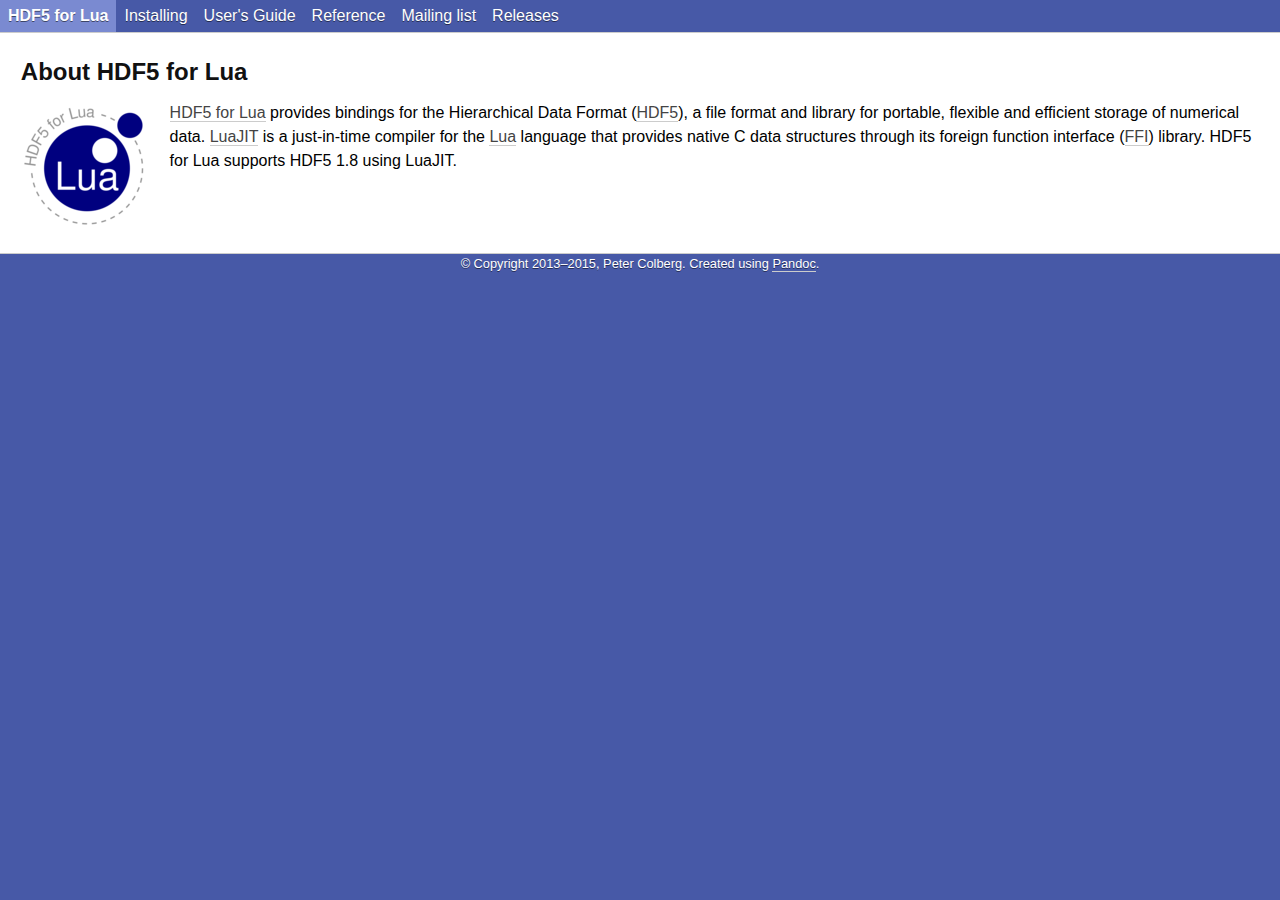
<file: doc/index.html>
<!DOCTYPE html PUBLIC "-//W3C//DTD XHTML 1.0 Transitional//EN" "http://www.w3.org/TR/xhtml1/DTD/xhtml1-transitional.dtd">
<html xmlns="http://www.w3.org/1999/xhtml">
<head>
  <meta http-equiv="Content-Type" content="text/html; charset=utf-8" />
  <meta http-equiv="Content-Style-Type" content="text/css" />
  <meta name="generator" content="pandoc" />
  <meta name="author" content="Peter Colberg" />
  <title>HDF5 for Lua</title>
  <style type="text/css">code{white-space: pre;}</style>
  <link rel="stylesheet" href="pandoc.css" type="text/css" />
</head>
<body>
<div class="header">
<ul>
<li><a href="index.html">HDF5 for Lua</a></li>
<li><a href="INSTALL.html">Installing</a></li>
<li><a href="README.html">User's Guide</a></li>
<li><a href="reference.html">Reference</a></li>
<li><a href="https://lists.colberg.org/listinfo/lua-hdf5">Mailing list</a></li>
<li><a href="CHANGES.html">Releases</a></li>
</ul>
</div>
<div class="body">
<h1>About HDF5 for Lua</h1>
<p><a href="http://colberg.org/lua-hdf5/"><img src="lua-hdf5.png" title="HDF5 for Lua" /></a> <a href="http://colberg.org/lua-hdf5/">HDF5 for Lua</a> provides bindings for the Hierarchical Data Format (<a href="http://www.hdfgroup.org/HDF5/">HDF5</a>), a file format and library for portable, flexible and efficient storage of numerical data. <a href="http://luajit.org/luajit.html">LuaJIT</a> is a just-in-time compiler for the <a href="http://www.lua.org/about.html">Lua</a> language that provides native C data structures through its foreign function interface (<a href="http://luajit.org/ext_ffi.html">FFI</a>) library. HDF5 for Lua supports HDF5 1.8 using LuaJIT.</p>
</div>
<div class="footer">
&copy; Copyright 2013–2015, Peter Colberg.
Created using <a href="http://johnmacfarlane.net/pandoc/">Pandoc</a>.
</div>
</body>
</html>
</file>
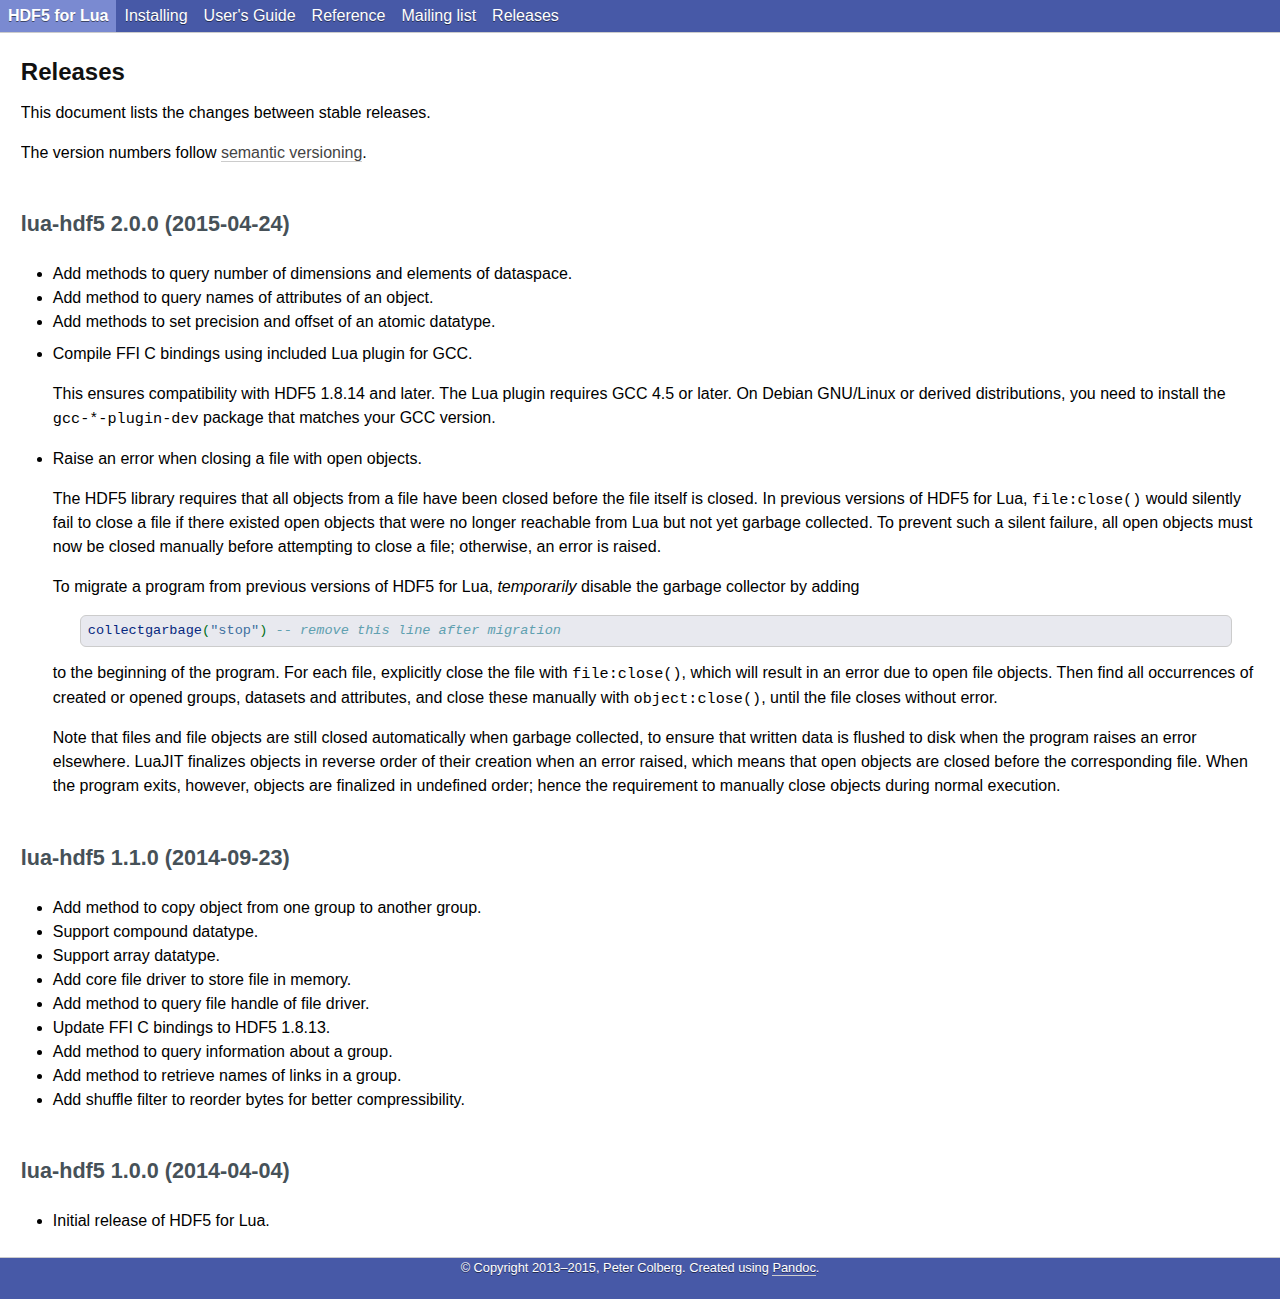
<file: doc/CHANGES.html>
<!DOCTYPE html PUBLIC "-//W3C//DTD XHTML 1.0 Transitional//EN" "http://www.w3.org/TR/xhtml1/DTD/xhtml1-transitional.dtd">
<html xmlns="http://www.w3.org/1999/xhtml">
<head>
  <meta http-equiv="Content-Type" content="text/html; charset=utf-8" />
  <meta http-equiv="Content-Style-Type" content="text/css" />
  <meta name="generator" content="pandoc" />
  <meta name="author" content="Peter Colberg" />
  <title>Releases &mdash; HDF5 for Lua</title>
  <style type="text/css">code{white-space: pre;}</style>
  <style type="text/css">
table.sourceCode, tr.sourceCode, td.lineNumbers, td.sourceCode {
  margin: 0; padding: 0; vertical-align: baseline; border: none; }
table.sourceCode { width: 100%; line-height: 100%; }
td.lineNumbers { text-align: right; padding-right: 4px; padding-left: 4px; color: #aaaaaa; border-right: 1px solid #aaaaaa; }
td.sourceCode { padding-left: 5px; }
code > span.kw { color: #007020; font-weight: bold; }
code > span.dt { color: #902000; }
code > span.dv { color: #40a070; }
code > span.bn { color: #40a070; }
code > span.fl { color: #40a070; }
code > span.ch { color: #4070a0; }
code > span.st { color: #4070a0; }
code > span.co { color: #60a0b0; font-style: italic; }
code > span.ot { color: #007020; }
code > span.al { color: #ff0000; font-weight: bold; }
code > span.fu { color: #06287e; }
code > span.er { color: #ff0000; font-weight: bold; }
  </style>
  <link rel="stylesheet" href="pandoc.css" type="text/css" />
</head>
<body>
<div class="header">
<ul>
<li><a href="index.html">HDF5 for Lua</a></li>
<li><a href="INSTALL.html">Installing</a></li>
<li><a href="README.html">User's Guide</a></li>
<li><a href="reference.html">Reference</a></li>
<li><a href="https://lists.colberg.org/listinfo/lua-hdf5">Mailing list</a></li>
<li><a href="CHANGES.html">Releases</a></li>
</ul>
</div>
<div class="body">
<h1>Releases</h1>
<p>This document lists the changes between stable releases.</p>
<p>The version numbers follow <a href="http://semver.org/spec/v2.0.0.html">semantic versioning</a>.</p>
<h2 id="v2.0.0">lua‑hdf5 2.0.0 (2015-04-24)</h2>
<ul>
<li>Add methods to query number of dimensions and elements of dataspace.</li>
<li>Add method to query names of attributes of an object.</li>
<li>Add methods to set precision and offset of an atomic datatype.</li>
<li><p>Compile FFI C bindings using included Lua plugin for GCC.</p>
<p>This ensures compatibility with HDF5 1.8.14 and later. The Lua plugin requires GCC 4.5 or later. On Debian GNU/Linux or derived distributions, you need to install the <code>gcc-*-plugin-dev</code> package that matches your GCC version.</p></li>
<li><p>Raise an error when closing a file with open objects.</p>
<p>The HDF5 library requires that all objects from a file have been closed before the file itself is closed. In previous versions of HDF5 for Lua, <code>file:close()</code> would silently fail to close a file if there existed open objects that were no longer reachable from Lua but not yet garbage collected. To prevent such a silent failure, all open objects must now be closed manually before attempting to close a file; otherwise, an error is raised.</p>
<p>To migrate a program from previous versions of HDF5 for Lua, <em>temporarily</em> disable the garbage collector by adding</p>
<pre class="sourceCode lua"><code class="sourceCode lua"><span class="fu">collectgarbage</span><span class="ot">(</span><span class="st">&quot;stop&quot;</span><span class="ot">)</span> <span class="co">-- remove this line after migration</span></code></pre>
<p>to the beginning of the program. For each file, explicitly close the file with <code>file:close()</code>, which will result in an error due to open file objects. Then find all occurrences of created or opened groups, datasets and attributes, and close these manually with <code>object:close()</code>, until the file closes without error.</p>
<p>Note that files and file objects are still closed automatically when garbage collected, to ensure that written data is flushed to disk when the program raises an error elsewhere. LuaJIT finalizes objects in reverse order of their creation when an error raised, which means that open objects are closed before the corresponding file. When the program exits, however, objects are finalized in undefined order; hence the requirement to manually close objects during normal execution.</p></li>
</ul>
<h2 id="v1.1.0">lua‑hdf5 1.1.0 (2014-09-23)</h2>
<ul>
<li>Add method to copy object from one group to another group.</li>
<li>Support compound datatype.</li>
<li>Support array datatype.</li>
<li>Add core file driver to store file in memory.</li>
<li>Add method to query file handle of file driver.</li>
<li>Update FFI C bindings to HDF5 1.8.13.</li>
<li>Add method to query information about a group.</li>
<li>Add method to retrieve names of links in a group.</li>
<li>Add shuffle filter to reorder bytes for better compressibility.</li>
</ul>
<h2 id="v1.0.0">lua‑hdf5 1.0.0 (2014-04-04)</h2>
<ul>
<li>Initial release of HDF5 for Lua.</li>
</ul>
</div>
<div class="footer">
&copy; Copyright 2013–2015, Peter Colberg.
Created using <a href="http://johnmacfarlane.net/pandoc/">Pandoc</a>.
</div>
</body>
</html>
</file>
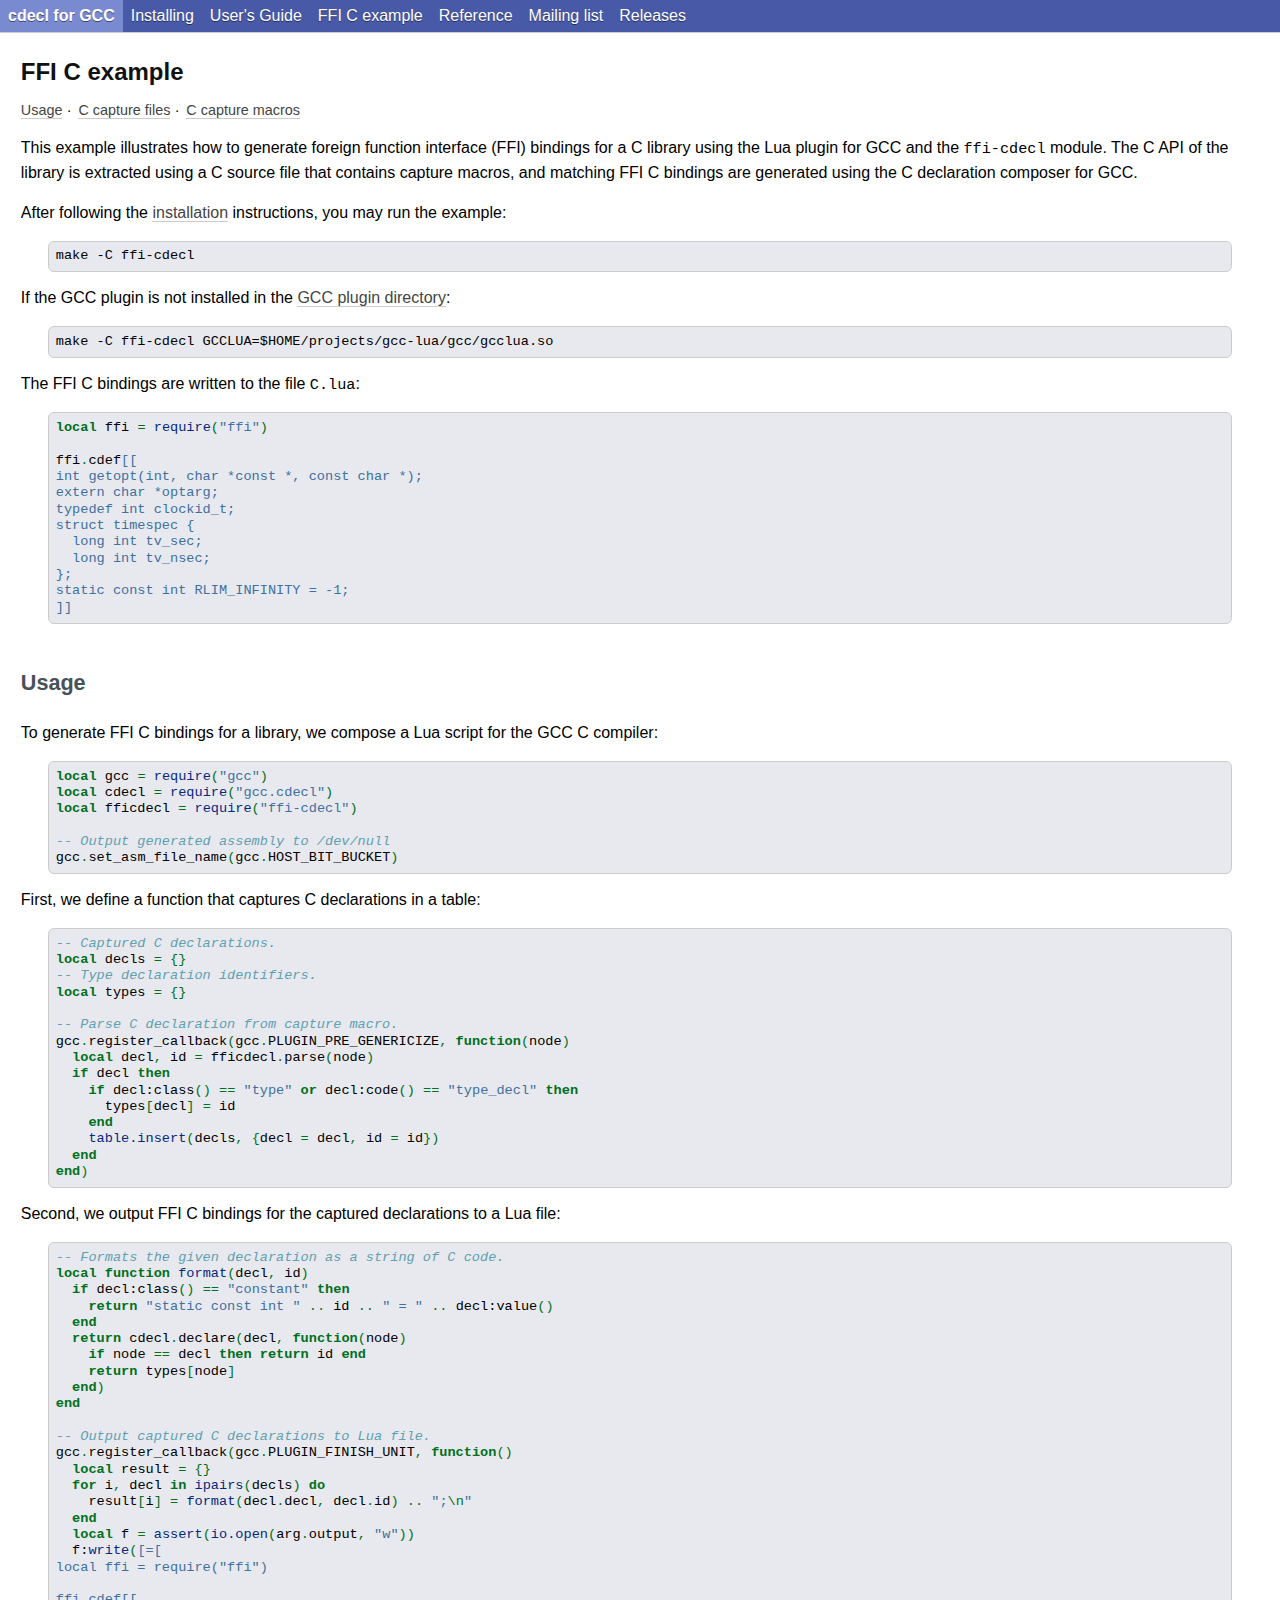
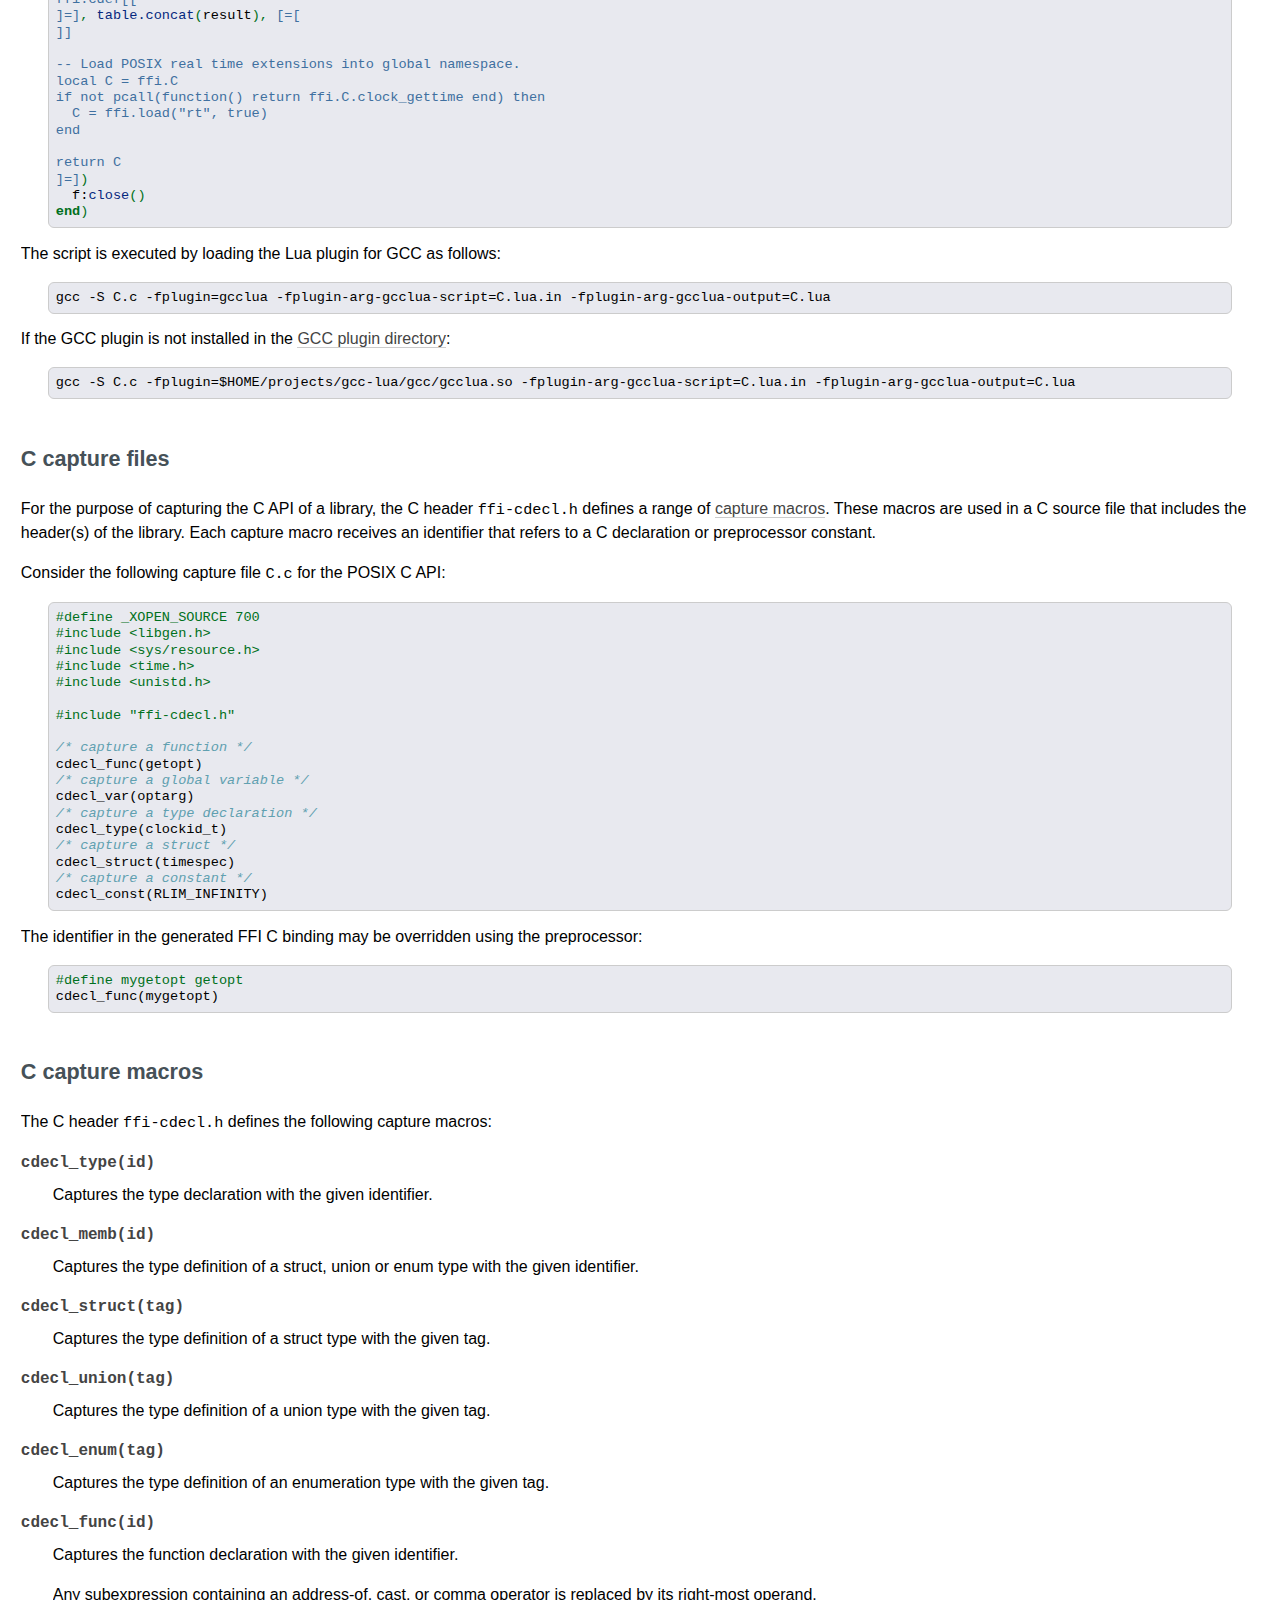
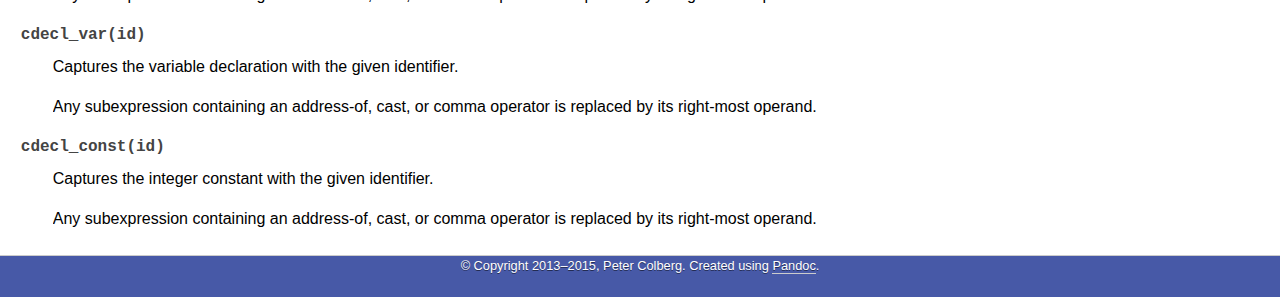
<file: doc/ffi-cdecl.html>
<!DOCTYPE html PUBLIC "-//W3C//DTD XHTML 1.0 Transitional//EN" "http://www.w3.org/TR/xhtml1/DTD/xhtml1-transitional.dtd">
<html xmlns="http://www.w3.org/1999/xhtml">
<head>
  <meta http-equiv="Content-Type" content="text/html; charset=utf-8" />
  <meta http-equiv="Content-Style-Type" content="text/css" />
  <meta name="generator" content="pandoc" />
  <meta name="author" content="Peter Colberg" />
  <title>FFI C example &mdash; C declaration composer for GCC</title>
  <style type="text/css">code{white-space: pre;}</style>
  <style type="text/css">
table.sourceCode, tr.sourceCode, td.lineNumbers, td.sourceCode {
  margin: 0; padding: 0; vertical-align: baseline; border: none; }
table.sourceCode { width: 100%; line-height: 100%; }
td.lineNumbers { text-align: right; padding-right: 4px; padding-left: 4px; color: #aaaaaa; border-right: 1px solid #aaaaaa; }
td.sourceCode { padding-left: 5px; }
code > span.kw { color: #007020; font-weight: bold; }
code > span.dt { color: #902000; }
code > span.dv { color: #40a070; }
code > span.bn { color: #40a070; }
code > span.fl { color: #40a070; }
code > span.ch { color: #4070a0; }
code > span.st { color: #4070a0; }
code > span.co { color: #60a0b0; font-style: italic; }
code > span.ot { color: #007020; }
code > span.al { color: #ff0000; font-weight: bold; }
code > span.fu { color: #06287e; }
code > span.er { color: #ff0000; font-weight: bold; }
  </style>
  <link rel="stylesheet" href="pandoc.css" type="text/css" />
</head>
<body>
<div class="header">
<ul>
<li><a href="index.html">cdecl for GCC</a></li>
<li><a href="INSTALL.html">Installing</a></li>
<li><a href="README.html">User's Guide</a></li>
<li><a href="ffi-cdecl.html">FFI C example</a></li>
<li><a href="reference.html">Reference</a></li>
<li><a href="https://lists.colberg.org/listinfo/gcc-lua">Mailing list</a></li>
<li><a href="CHANGES.html">Releases</a></li>
</ul>
</div>
<div class="body">
<h1>FFI C example</h1>
<div class="toc">
<ul>
<li><a href="#usage">Usage</a></li>
<li><a href="#c-capture-files">C capture files</a></li>
<li><a href="#c-capture-macros">C capture macros</a></li>
</ul>
</div>
<p>This example illustrates how to generate foreign function interface (FFI) bindings for a C library using the Lua plugin for GCC and the <code>ffi-cdecl</code> module. The C API of the library is extracted using a C source file that contains capture macros, and matching FFI C bindings are generated using the C declaration composer for GCC.</p>
<p>After following the <a href="INSTALL.html">installation</a> instructions, you may run the example:</p>
<pre><code>make -C ffi-cdecl</code></pre>
<p>If the GCC plugin is not installed in the <a href="http://gcc.gnu.org/onlinedocs/gccint/Plugins-loading.html">GCC plugin directory</a>:</p>
<pre><code>make -C ffi-cdecl GCCLUA=$HOME/projects/gcc-lua/gcc/gcclua.so</code></pre>
<p>The FFI C bindings are written to the file <code>C.lua</code>:</p>
<pre class="sourceCode lua"><code class="sourceCode lua"><span class="kw">local</span> ffi <span class="ot">=</span> <span class="fu">require</span><span class="ot">(</span><span class="st">&quot;ffi&quot;</span><span class="ot">)</span>

ffi<span class="ot">.</span>cdef<span class="st">[[</span>
<span class="st">int getopt(int, char *const *, const char *);</span>
<span class="st">extern char *optarg;</span>
<span class="st">typedef int clockid_t;</span>
<span class="st">struct timespec {</span>
<span class="st">  long int tv_sec;</span>
<span class="st">  long int tv_nsec;</span>
<span class="st">};</span>
<span class="st">static const int RLIM_INFINITY = -1;</span>
<span class="st">]]</span></code></pre>
<h2 id="usage">Usage</h2>
<p>To generate FFI C bindings for a library, we compose a Lua script for the GCC C compiler:</p>
<pre class="sourceCode lua"><code class="sourceCode lua"><span class="kw">local</span> gcc <span class="ot">=</span> <span class="fu">require</span><span class="ot">(</span><span class="st">&quot;gcc&quot;</span><span class="ot">)</span>
<span class="kw">local</span> cdecl <span class="ot">=</span> <span class="fu">require</span><span class="ot">(</span><span class="st">&quot;gcc.cdecl&quot;</span><span class="ot">)</span>
<span class="kw">local</span> fficdecl <span class="ot">=</span> <span class="fu">require</span><span class="ot">(</span><span class="st">&quot;ffi-cdecl&quot;</span><span class="ot">)</span>

<span class="co">-- Output generated assembly to /dev/null</span>
gcc<span class="ot">.</span>set_asm_file_name<span class="ot">(</span>gcc<span class="ot">.</span>HOST_BIT_BUCKET<span class="ot">)</span></code></pre>
<p>First, we define a function that captures C declarations in a table:</p>
<pre class="sourceCode lua"><code class="sourceCode lua"><span class="co">-- Captured C declarations.</span>
<span class="kw">local</span> decls <span class="ot">=</span> <span class="ot">{}</span>
<span class="co">-- Type declaration identifiers.</span>
<span class="kw">local</span> types <span class="ot">=</span> <span class="ot">{}</span>

<span class="co">-- Parse C declaration from capture macro.</span>
gcc<span class="ot">.</span>register_callback<span class="ot">(</span>gcc<span class="ot">.</span>PLUGIN_PRE_GENERICIZE<span class="ot">,</span> <span class="kw">function</span><span class="ot">(</span>node<span class="ot">)</span>
  <span class="kw">local</span> decl<span class="ot">,</span> id <span class="ot">=</span> fficdecl<span class="ot">.</span>parse<span class="ot">(</span>node<span class="ot">)</span>
  <span class="kw">if</span> decl <span class="kw">then</span>
    <span class="kw">if</span> decl:class<span class="ot">()</span> <span class="ot">==</span> <span class="st">&quot;type&quot;</span> <span class="kw">or</span> decl:code<span class="ot">()</span> <span class="ot">==</span> <span class="st">&quot;type_decl&quot;</span> <span class="kw">then</span>
      types<span class="ot">[</span>decl<span class="ot">]</span> <span class="ot">=</span> id
    <span class="kw">end</span>
    <span class="fu">table.insert</span><span class="ot">(</span>decls<span class="ot">,</span> <span class="ot">{</span>decl <span class="ot">=</span> decl<span class="ot">,</span> id <span class="ot">=</span> id<span class="ot">})</span>
  <span class="kw">end</span>
<span class="kw">end</span><span class="ot">)</span></code></pre>
<p>Second, we output FFI C bindings for the captured declarations to a Lua file:</p>
<pre class="sourceCode lua"><code class="sourceCode lua"><span class="co">-- Formats the given declaration as a string of C code.</span>
<span class="kw">local</span> <span class="kw">function</span> <span class="fu">format</span><span class="ot">(</span>decl<span class="ot">,</span> id<span class="ot">)</span>
  <span class="kw">if</span> decl:class<span class="ot">()</span> <span class="ot">==</span> <span class="st">&quot;constant&quot;</span> <span class="kw">then</span>
    <span class="kw">return</span> <span class="st">&quot;static const int &quot;</span> <span class="ot">..</span> id <span class="ot">..</span> <span class="st">&quot; = &quot;</span> <span class="ot">..</span> decl:value<span class="ot">()</span>
  <span class="kw">end</span>
  <span class="kw">return</span> cdecl<span class="ot">.</span>declare<span class="ot">(</span>decl<span class="ot">,</span> <span class="kw">function</span><span class="ot">(</span>node<span class="ot">)</span>
    <span class="kw">if</span> node <span class="ot">==</span> decl <span class="kw">then</span> <span class="kw">return</span> id <span class="kw">end</span>
    <span class="kw">return</span> types<span class="ot">[</span>node<span class="ot">]</span>
  <span class="kw">end</span><span class="ot">)</span>
<span class="kw">end</span>

<span class="co">-- Output captured C declarations to Lua file.</span>
gcc<span class="ot">.</span>register_callback<span class="ot">(</span>gcc<span class="ot">.</span>PLUGIN_FINISH_UNIT<span class="ot">,</span> <span class="kw">function</span><span class="ot">()</span>
  <span class="kw">local</span> result <span class="ot">=</span> <span class="ot">{}</span>
  <span class="kw">for</span> i<span class="ot">,</span> decl <span class="kw">in</span> <span class="fu">ipairs</span><span class="ot">(</span>decls<span class="ot">)</span> <span class="kw">do</span>
    result<span class="ot">[</span>i<span class="ot">]</span> <span class="ot">=</span> <span class="fu">format</span><span class="ot">(</span>decl<span class="ot">.</span>decl<span class="ot">,</span> decl<span class="ot">.</span>id<span class="ot">)</span> <span class="ot">..</span> <span class="st">&quot;;</span><span class="ot">\n</span><span class="st">&quot;</span>
  <span class="kw">end</span>
  <span class="kw">local</span> f <span class="ot">=</span> <span class="fu">assert</span><span class="ot">(</span><span class="fu">io.open</span><span class="ot">(</span>arg<span class="ot">.</span>output<span class="ot">,</span> <span class="st">&quot;w&quot;</span><span class="ot">))</span>
  f:<span class="fu">write</span><span class="ot">(</span><span class="st">[=[</span>
<span class="st">local ffi = require(&quot;ffi&quot;)</span>

<span class="st">ffi.cdef[[</span>
<span class="st">]=]</span><span class="ot">,</span> <span class="fu">table.concat</span><span class="ot">(</span>result<span class="ot">),</span> <span class="st">[=[</span>
<span class="st">]]</span>

<span class="st">-- Load POSIX real time extensions into global namespace.</span>
<span class="st">local C = ffi.C</span>
<span class="st">if not pcall(function() return ffi.C.clock_gettime end) then</span>
<span class="st">  C = ffi.load(&quot;rt&quot;, true)</span>
<span class="st">end</span>

<span class="st">return C</span>
<span class="st">]=]</span><span class="ot">)</span>
  f:<span class="fu">close</span><span class="ot">()</span>
<span class="kw">end</span><span class="ot">)</span></code></pre>
<p>The script is executed by loading the Lua plugin for GCC as follows:</p>
<pre><code>gcc -S C.c -fplugin=gcclua -fplugin-arg-gcclua-script=C.lua.in -fplugin-arg-gcclua-output=C.lua</code></pre>
<p>If the GCC plugin is not installed in the <a href="http://gcc.gnu.org/onlinedocs/gccint/Plugins-loading.html">GCC plugin directory</a>:</p>
<pre><code>gcc -S C.c -fplugin=$HOME/projects/gcc-lua/gcc/gcclua.so -fplugin-arg-gcclua-script=C.lua.in -fplugin-arg-gcclua-output=C.lua</code></pre>
<h2 id="c-capture-files">C capture files</h2>
<p>For the purpose of capturing the C API of a library, the C header <code>ffi-cdecl.h</code> defines a range of <a href="#c-capture-macros">capture macros</a>. These macros are used in a C source file that includes the header(s) of the library. Each capture macro receives an identifier that refers to a C declaration or preprocessor constant.</p>
<p>Consider the following capture file <code>C.c</code> for the POSIX C API:</p>
<pre class="sourceCode c"><code class="sourceCode c"><span class="ot">#define _XOPEN_SOURCE 700</span>
<span class="ot">#include &lt;libgen.h&gt;</span>
<span class="ot">#include &lt;sys/resource.h&gt;</span>
<span class="ot">#include &lt;time.h&gt;</span>
<span class="ot">#include &lt;unistd.h&gt;</span>

<span class="ot">#include &quot;ffi-cdecl.h&quot;</span>

<span class="co">/* capture a function */</span>
cdecl_func(getopt)
<span class="co">/* capture a global variable */</span>
cdecl_var(optarg)
<span class="co">/* capture a type declaration */</span>
cdecl_type(clockid_t)
<span class="co">/* capture a struct */</span>
cdecl_struct(timespec)
<span class="co">/* capture a constant */</span>
cdecl_const(RLIM_INFINITY)</code></pre>
<p>The identifier in the generated FFI C binding may be overridden using the preprocessor:</p>
<pre class="sourceCode c"><code class="sourceCode c"><span class="ot">#define mygetopt getopt</span>
cdecl_func(mygetopt)</code></pre>
<h2 id="c-capture-macros">C capture macros</h2>
<p>The C header <code>ffi-cdecl.h</code> defines the following capture macros:</p>
<dl>
<dt><code>cdecl_type(id)</code></dt>
<dd><p>Captures the type declaration with the given identifier.</p>
</dd>
<dt><code>cdecl_memb(id)</code></dt>
<dd><p>Captures the type definition of a struct, union or enum type with the given identifier.</p>
</dd>
<dt><code>cdecl_struct(tag)</code></dt>
<dd><p>Captures the type definition of a struct type with the given tag.</p>
</dd>
<dt><code>cdecl_union(tag)</code></dt>
<dd><p>Captures the type definition of a union type with the given tag.</p>
</dd>
<dt><code>cdecl_enum(tag)</code></dt>
<dd><p>Captures the type definition of an enumeration type with the given tag.</p>
</dd>
<dt><code>cdecl_func(id)</code></dt>
<dd><p>Captures the function declaration with the given identifier.</p>
<p>Any subexpression containing an address-of, cast, or comma operator is replaced by its right-most operand.</p>
</dd>
<dt><code>cdecl_var(id)</code></dt>
<dd><p>Captures the variable declaration with the given identifier.</p>
<p>Any subexpression containing an address-of, cast, or comma operator is replaced by its right-most operand.</p>
</dd>
<dt><code>cdecl_const(id)</code></dt>
<dd><p>Captures the integer constant with the given identifier.</p>
<p>Any subexpression containing an address-of, cast, or comma operator is replaced by its right-most operand.</p>
</dd>
</dl>
</div>
<div class="footer">
&copy; Copyright 2013–2015, Peter Colberg.
Created using <a href="http://johnmacfarlane.net/pandoc/">Pandoc</a>.
</div>
</body>
</html>
</file>
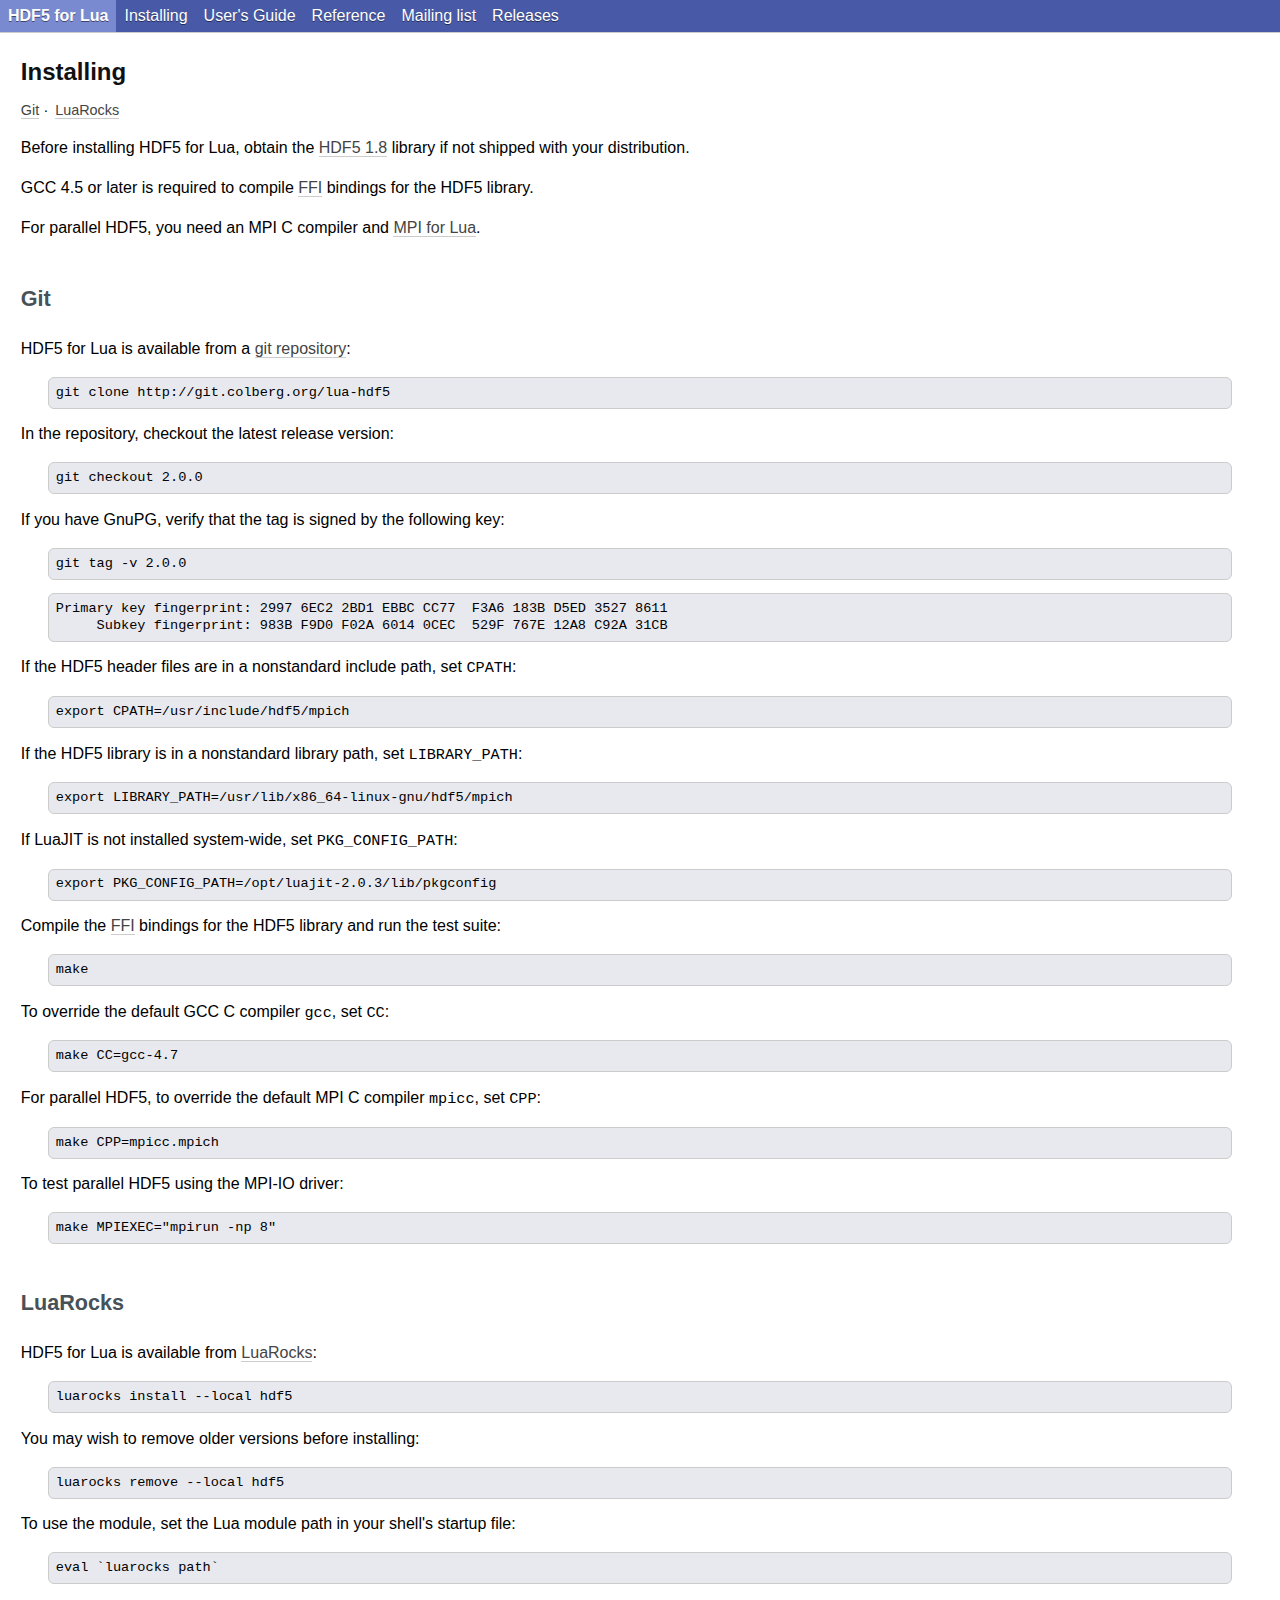
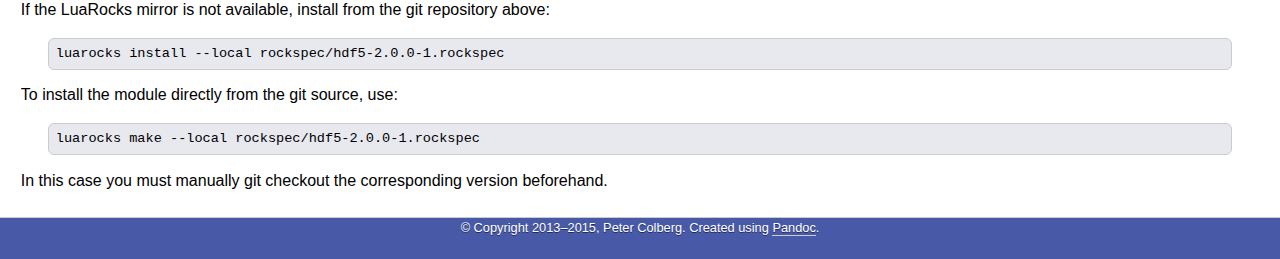
<file: doc/INSTALL.html>
<!DOCTYPE html PUBLIC "-//W3C//DTD XHTML 1.0 Transitional//EN" "http://www.w3.org/TR/xhtml1/DTD/xhtml1-transitional.dtd">
<html xmlns="http://www.w3.org/1999/xhtml">
<head>
  <meta http-equiv="Content-Type" content="text/html; charset=utf-8" />
  <meta http-equiv="Content-Style-Type" content="text/css" />
  <meta name="generator" content="pandoc" />
  <meta name="author" content="Peter Colberg" />
  <title>Installing &mdash; HDF5 for Lua</title>
  <style type="text/css">code{white-space: pre;}</style>
  <link rel="stylesheet" href="pandoc.css" type="text/css" />
</head>
<body>
<div class="header">
<ul>
<li><a href="index.html">HDF5 for Lua</a></li>
<li><a href="INSTALL.html">Installing</a></li>
<li><a href="README.html">User's Guide</a></li>
<li><a href="reference.html">Reference</a></li>
<li><a href="https://lists.colberg.org/listinfo/lua-hdf5">Mailing list</a></li>
<li><a href="CHANGES.html">Releases</a></li>
</ul>
</div>
<div class="body">
<h1>Installing</h1>
<div class="toc">
<ul>
<li><a href="#git">Git</a></li>
<li><a href="#luarocks">LuaRocks</a></li>
</ul>
</div>
<p>Before installing HDF5 for Lua, obtain the <a href="http://www.hdfgroup.org/HDF5/release/obtain5.html">HDF5 1.8</a> library if not shipped with your distribution.</p>
<p>GCC 4.5 or later is required to compile <a href="http://luajit.org/ext_ffi.html">FFI</a> bindings for the HDF5 library.</p>
<p>For parallel HDF5, you need an MPI C compiler and <a href="http://colberg.org/lua-mpi/">MPI for Lua</a>.</p>
<h2 id="git">Git</h2>
<p>HDF5 for Lua is available from a <a href="http://git.colberg.org/lua-hdf5">git repository</a>:</p>
<pre><code>git clone http://git.colberg.org/lua-hdf5</code></pre>
<p>In the repository, checkout the latest release version:</p>
<pre><code>git checkout 2.0.0</code></pre>
<p>If you have GnuPG, verify that the tag is signed by the following key:</p>
<pre><code>git tag -v 2.0.0</code></pre>
<pre><code>Primary key fingerprint: 2997 6EC2 2BD1 EBBC CC77  F3A6 183B D5ED 3527 8611
     Subkey fingerprint: 983B F9D0 F02A 6014 0CEC  529F 767E 12A8 C92A 31CB</code></pre>
<p>If the HDF5 header files are in a nonstandard include path, set <code>CPATH</code>:</p>
<pre><code>export CPATH=/usr/include/hdf5/mpich</code></pre>
<p>If the HDF5 library is in a nonstandard library path, set <code>LIBRARY_PATH</code>:</p>
<pre><code>export LIBRARY_PATH=/usr/lib/x86_64-linux-gnu/hdf5/mpich</code></pre>
<p>If LuaJIT is not installed system-wide, set <code>PKG_CONFIG_PATH</code>:</p>
<pre><code>export PKG_CONFIG_PATH=/opt/luajit-2.0.3/lib/pkgconfig</code></pre>
<p>Compile the <a href="http://luajit.org/ext_ffi.html">FFI</a> bindings for the HDF5 library and run the test suite:</p>
<pre><code>make</code></pre>
<p>To override the default GCC C compiler <code>gcc</code>, set <code>CC</code>:</p>
<pre><code>make CC=gcc-4.7</code></pre>
<p>For parallel HDF5, to override the default MPI C compiler <code>mpicc</code>, set <code>CPP</code>:</p>
<pre><code>make CPP=mpicc.mpich</code></pre>
<p>To test parallel HDF5 using the MPI-IO driver:</p>
<pre><code>make MPIEXEC=&quot;mpirun -np 8&quot;</code></pre>
<h2 id="luarocks">LuaRocks</h2>
<p>HDF5 for Lua is available from <a href="http://luarocks.org/">LuaRocks</a>:</p>
<pre><code>luarocks install --local hdf5</code></pre>
<p>You may wish to remove older versions before installing:</p>
<pre><code>luarocks remove --local hdf5</code></pre>
<p>To use the module, set the Lua module path in your shell's startup file:</p>
<pre><code>eval `luarocks path`</code></pre>
<p>If the LuaRocks mirror is not available, install from the git repository above:</p>
<pre><code>luarocks install --local rockspec/hdf5-2.0.0-1.rockspec</code></pre>
<p>To install the module directly from the git source, use:</p>
<pre><code>luarocks make --local rockspec/hdf5-2.0.0-1.rockspec</code></pre>
<p>In this case you must manually git checkout the corresponding version beforehand.</p>
</div>
<div class="footer">
&copy; Copyright 2013–2015, Peter Colberg.
Created using <a href="http://johnmacfarlane.net/pandoc/">Pandoc</a>.
</div>
</body>
</html>
</file>
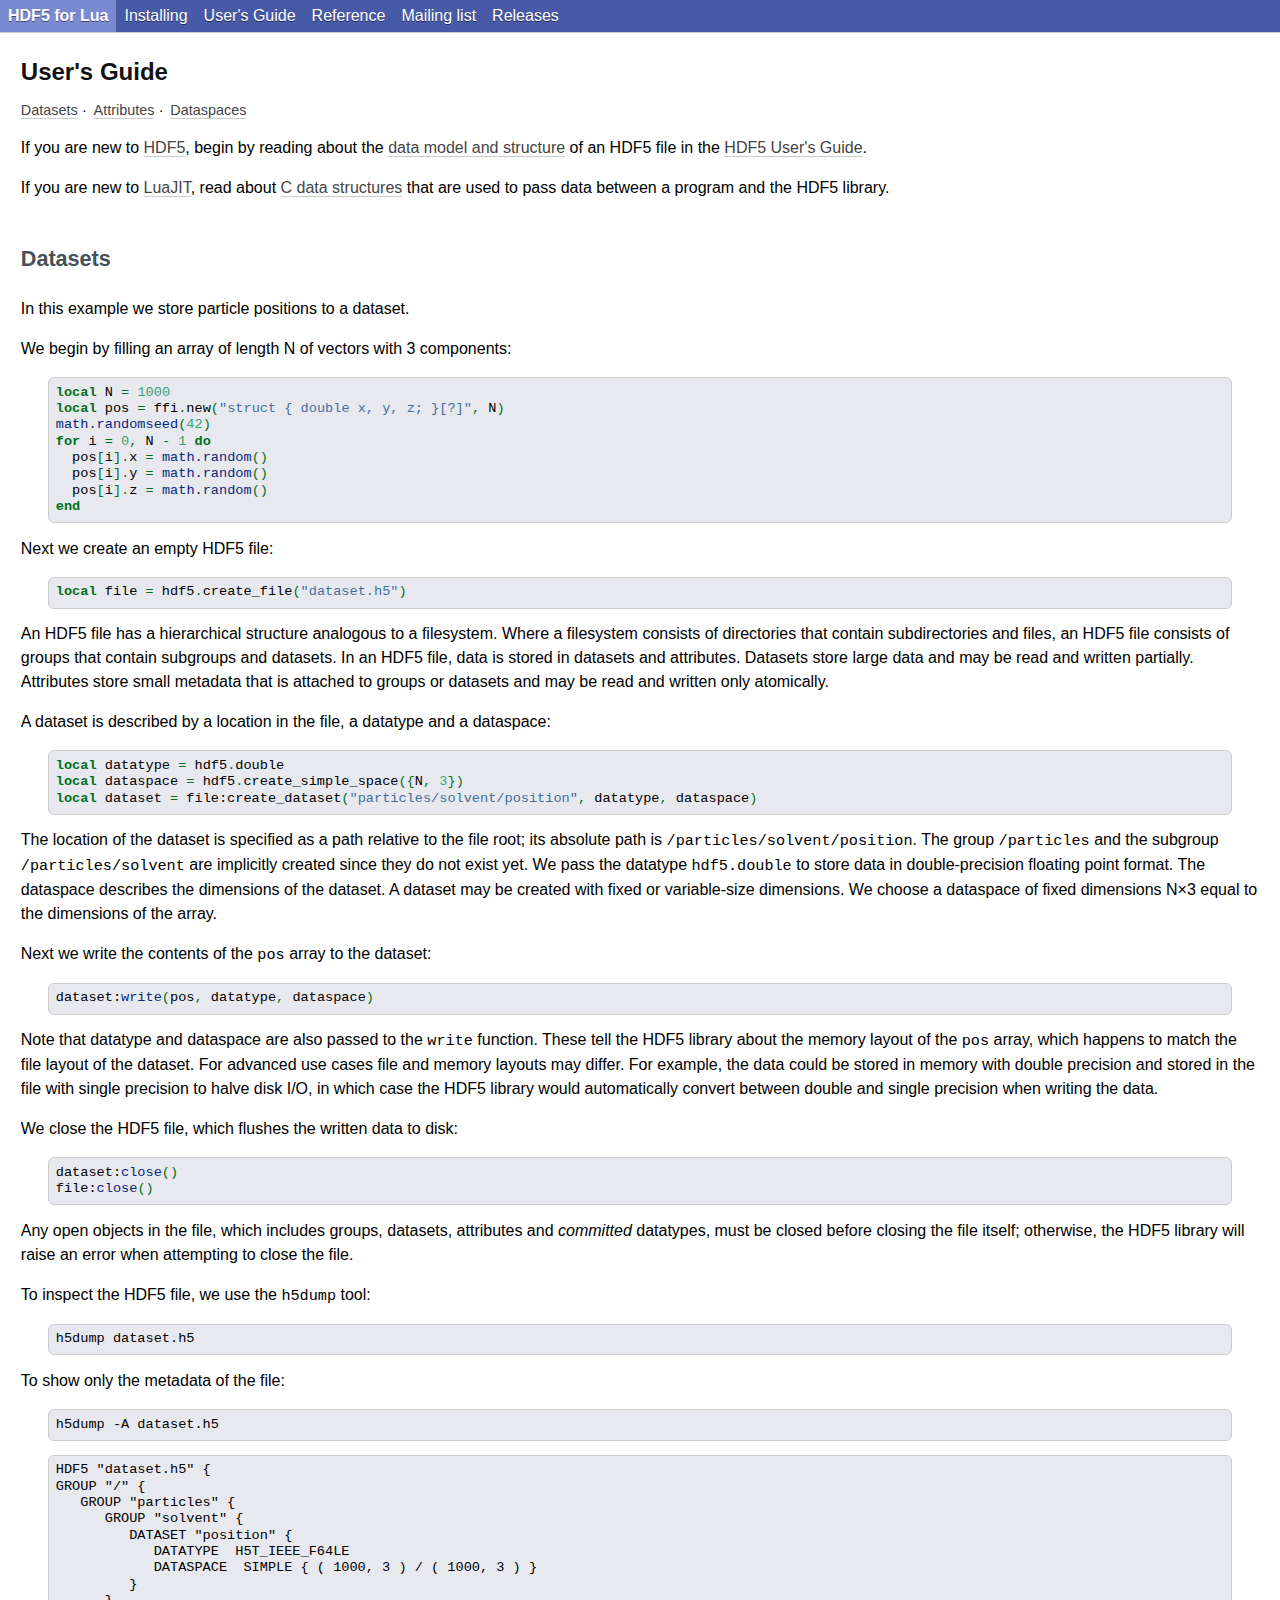
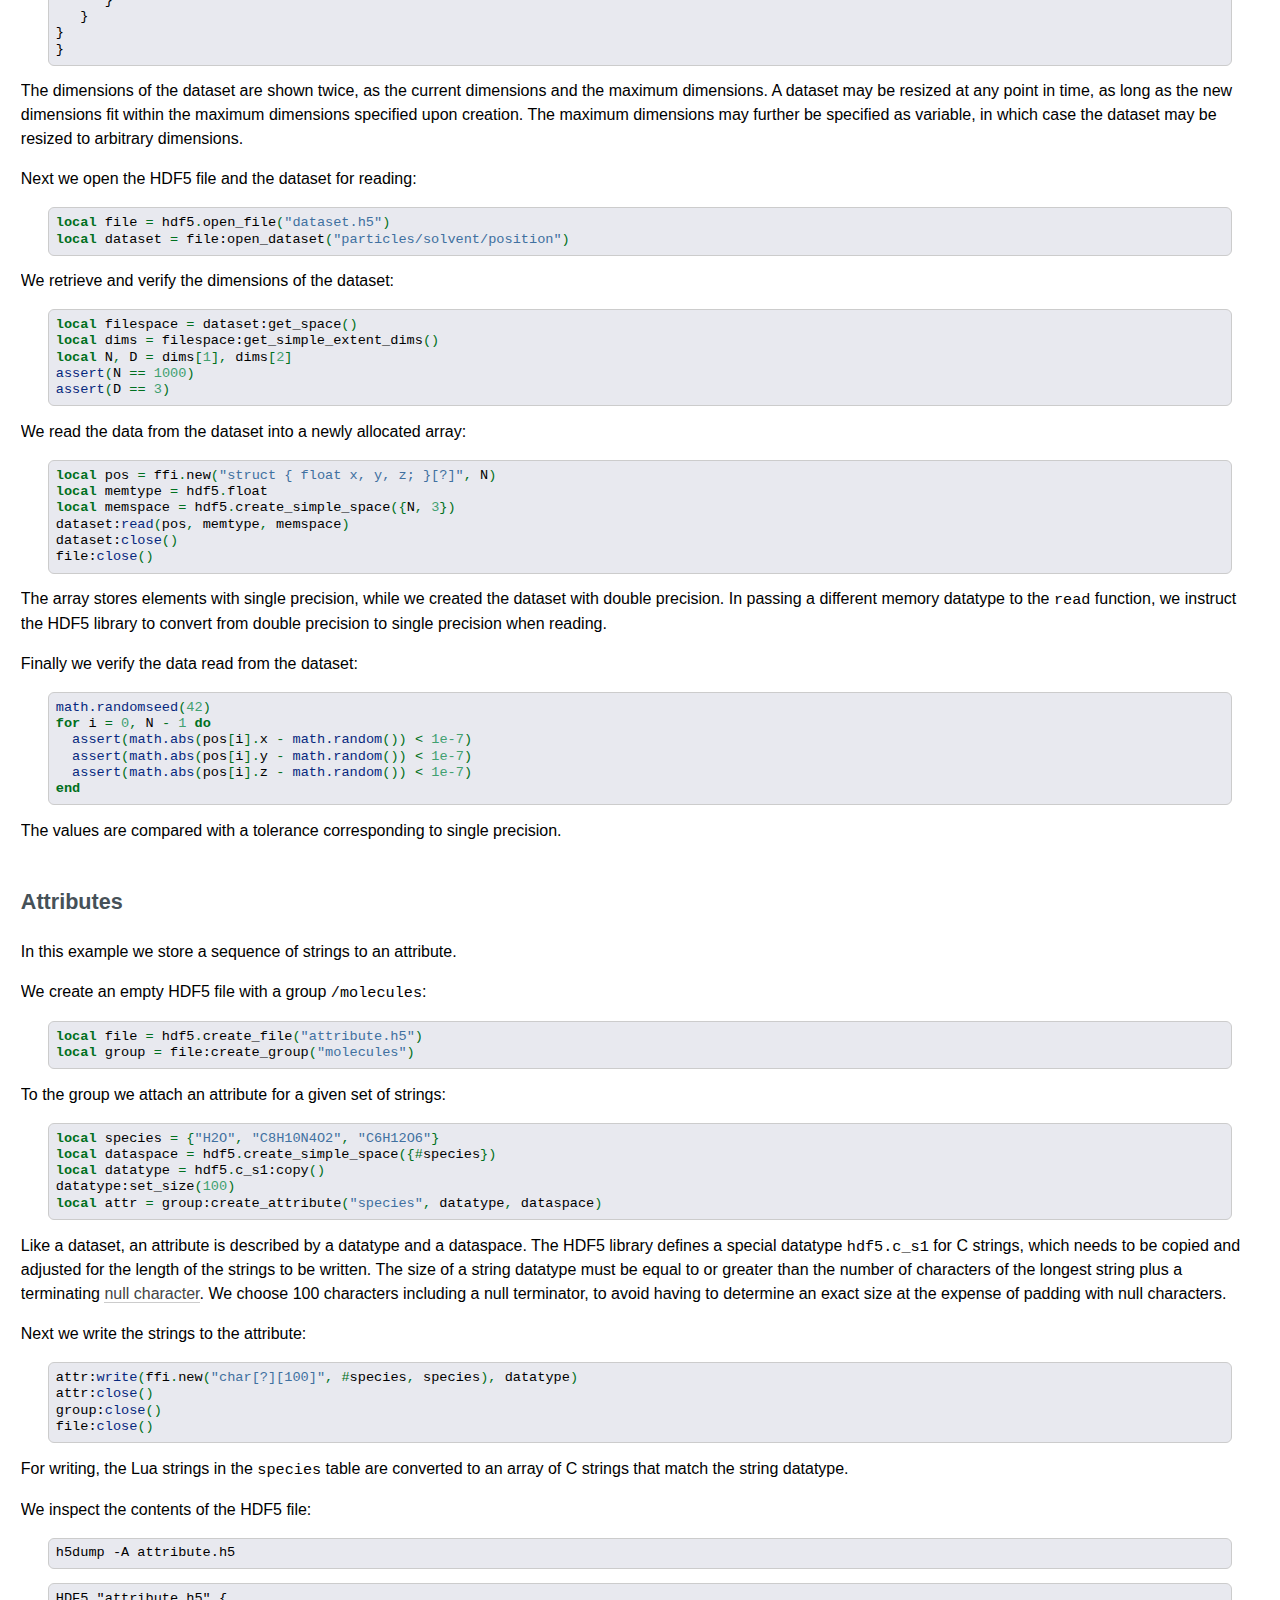
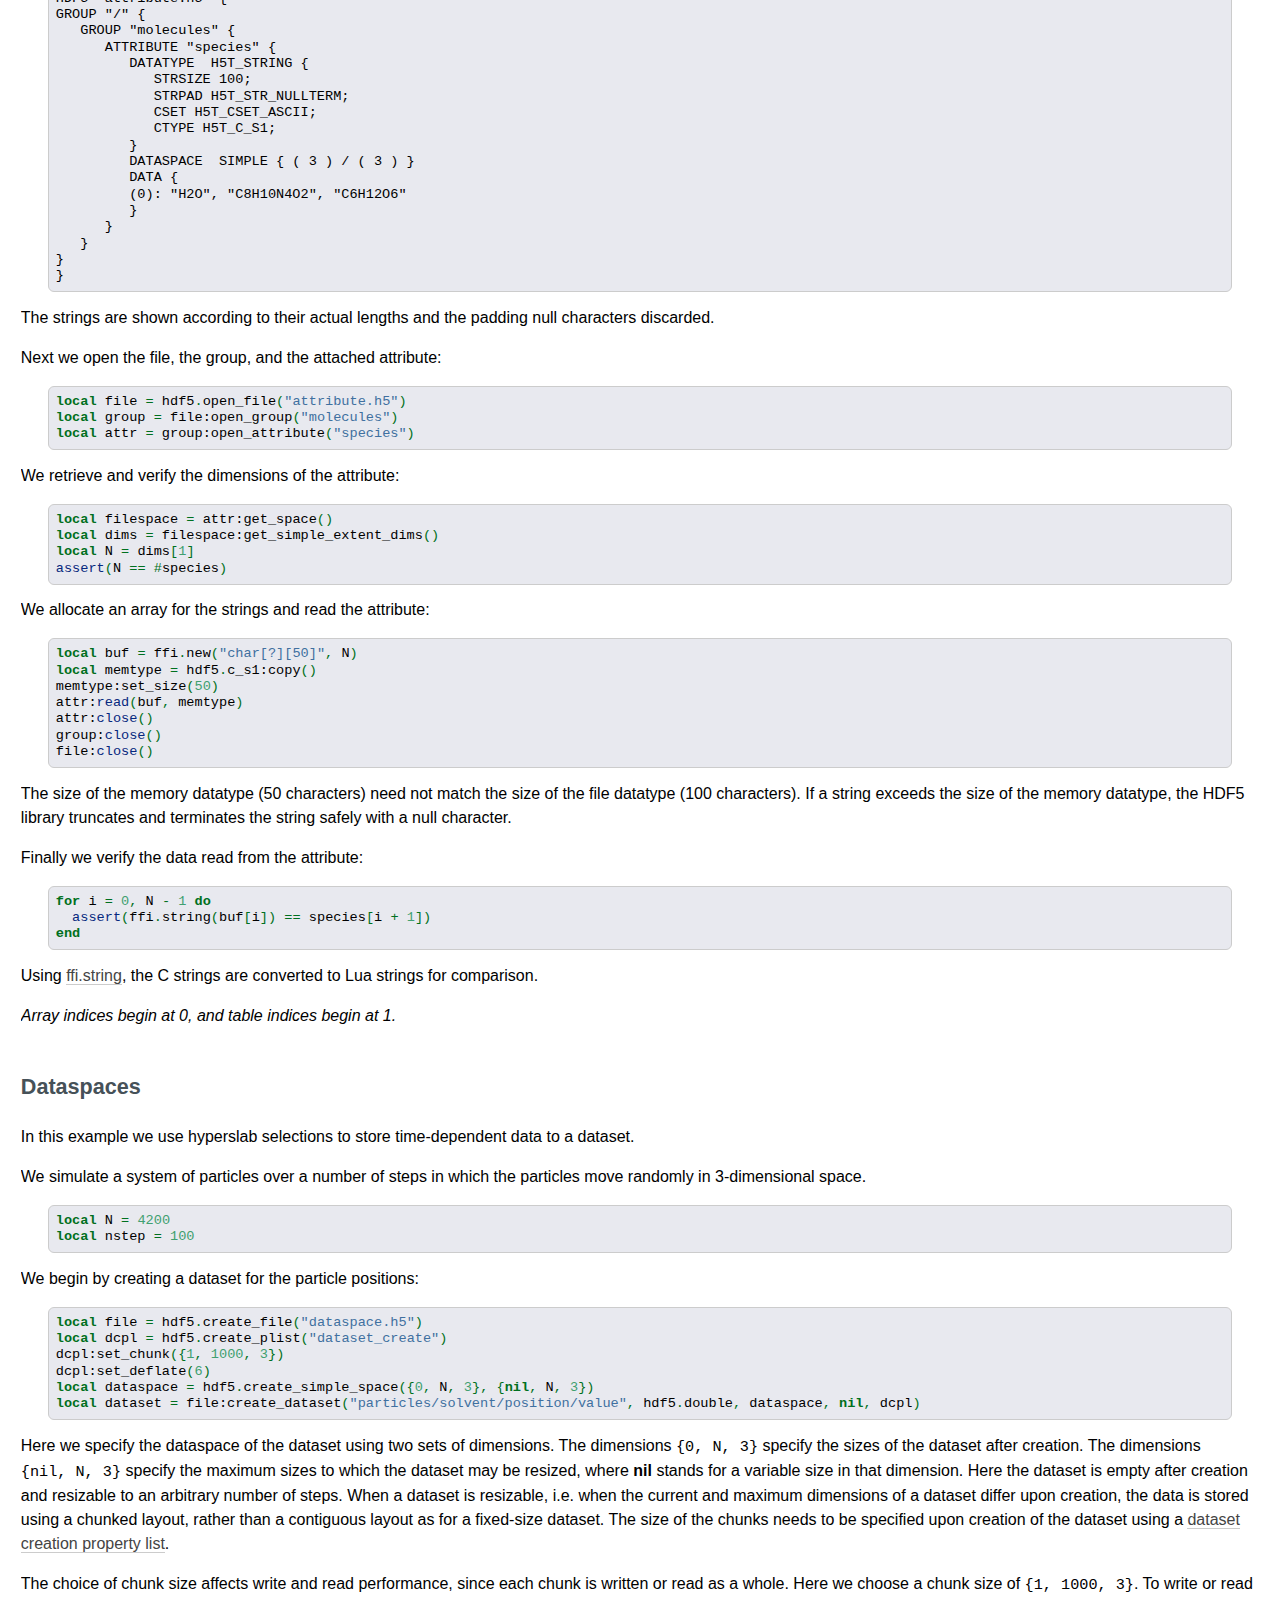
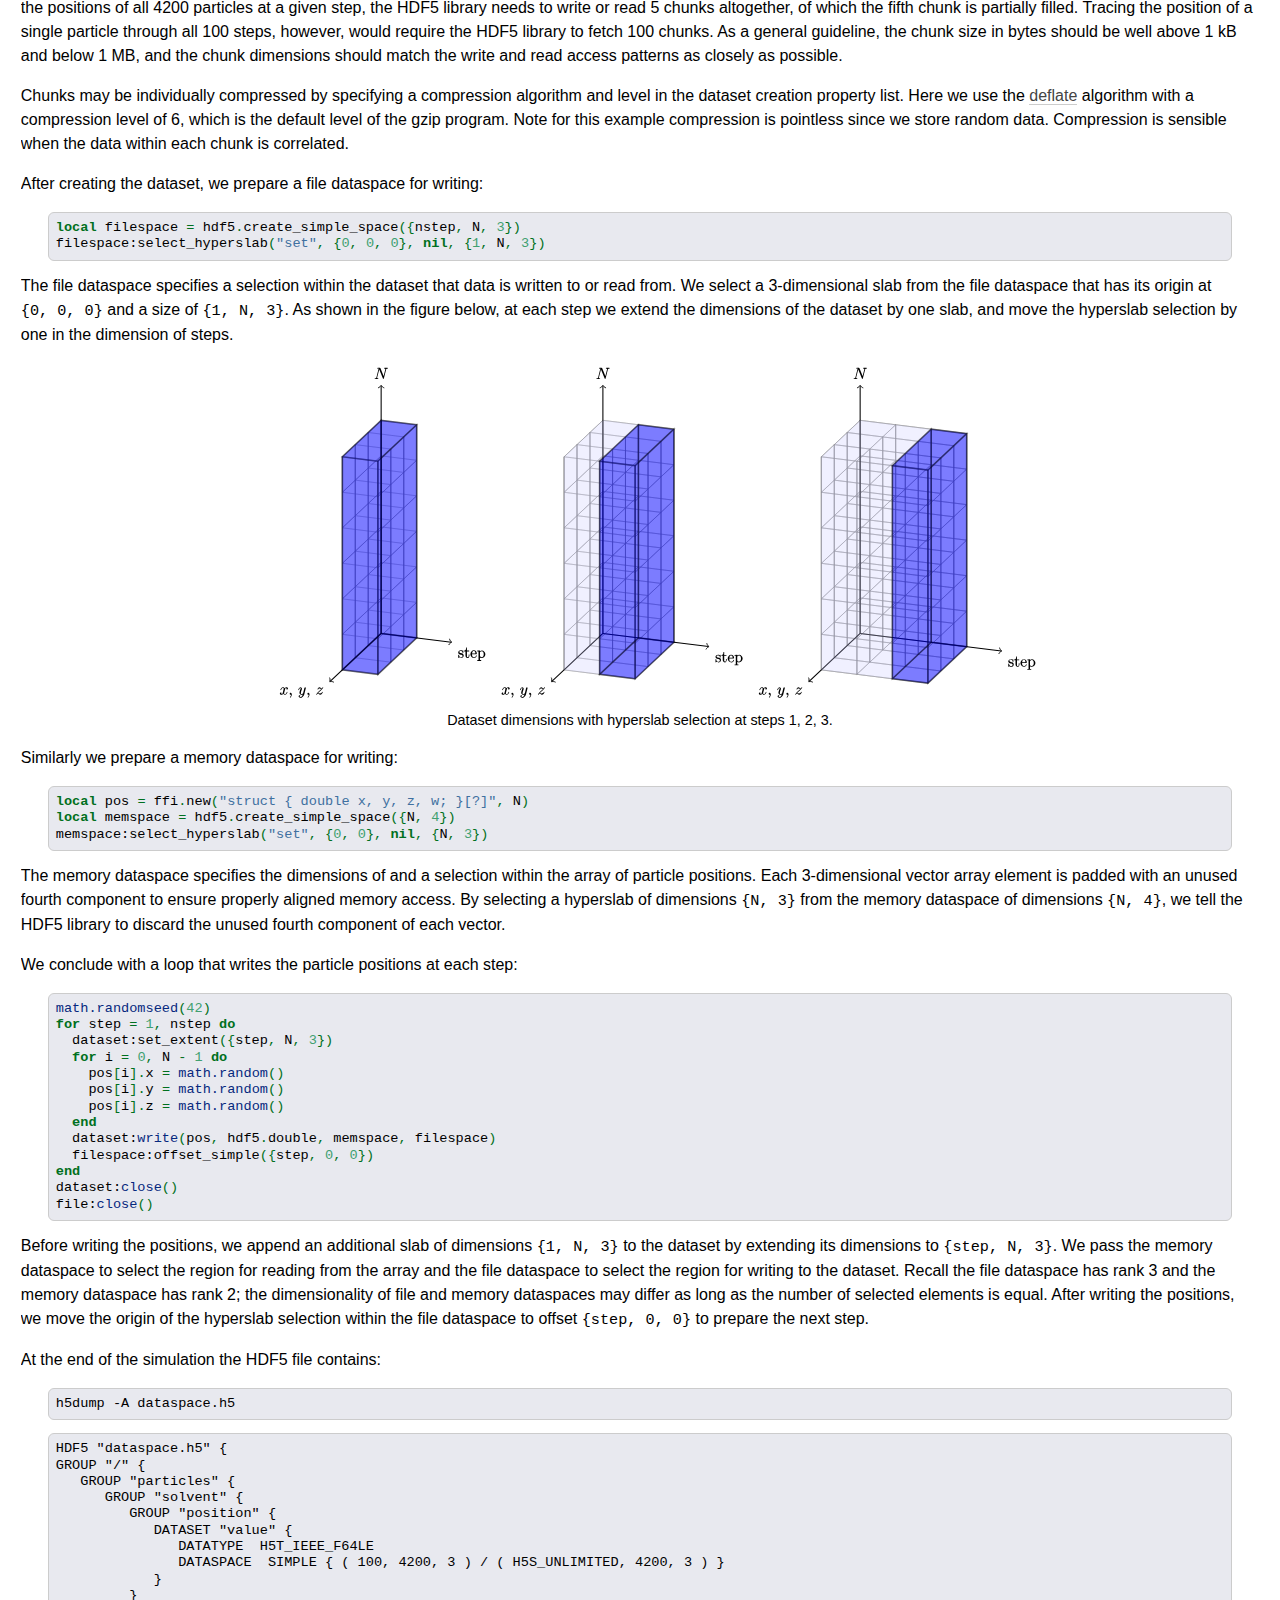
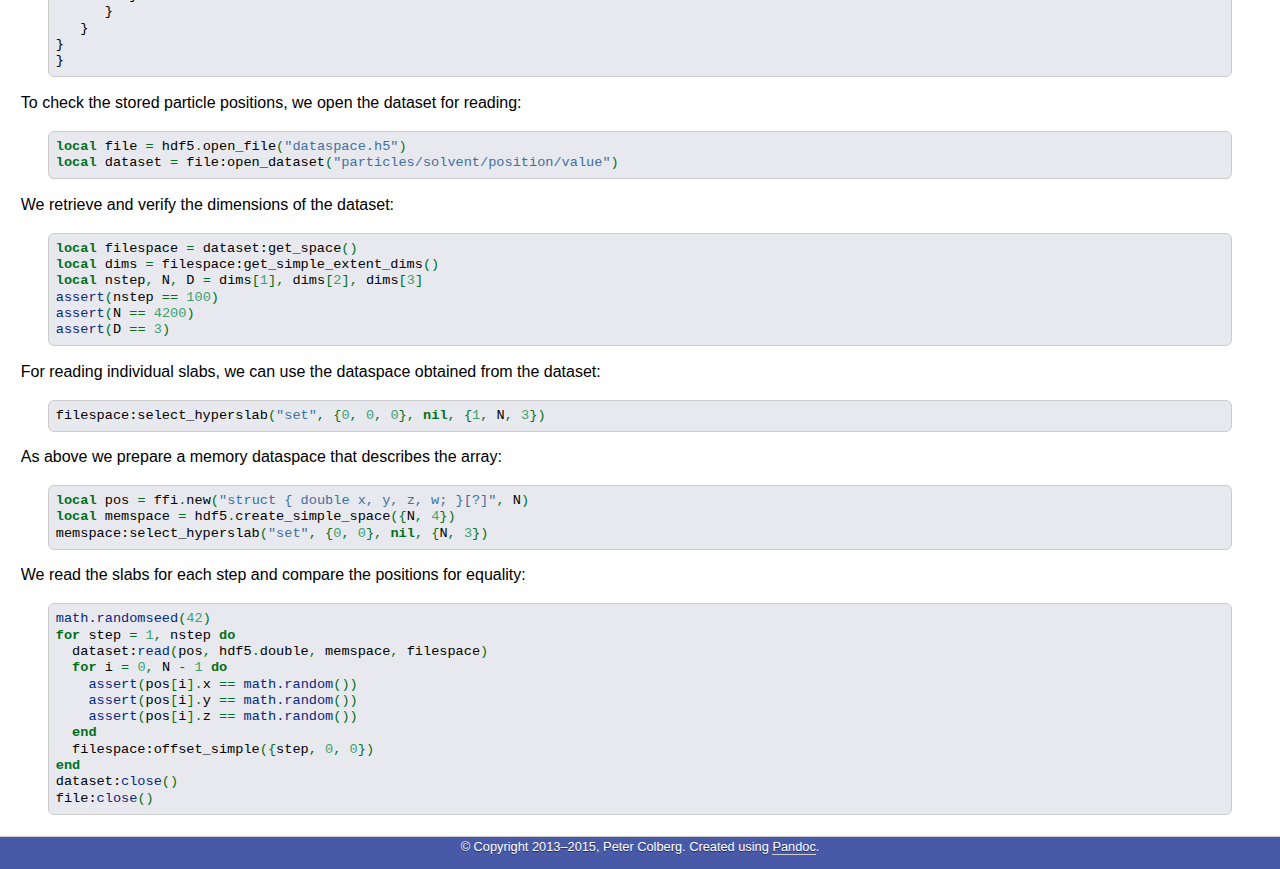
<file: doc/README.html>
<!DOCTYPE html PUBLIC "-//W3C//DTD XHTML 1.0 Transitional//EN" "http://www.w3.org/TR/xhtml1/DTD/xhtml1-transitional.dtd">
<html xmlns="http://www.w3.org/1999/xhtml">
<head>
  <meta http-equiv="Content-Type" content="text/html; charset=utf-8" />
  <meta http-equiv="Content-Style-Type" content="text/css" />
  <meta name="generator" content="pandoc" />
  <meta name="author" content="Peter Colberg" />
  <title>User's Guide &mdash; HDF5 for Lua</title>
  <style type="text/css">code{white-space: pre;}</style>
  <style type="text/css">
table.sourceCode, tr.sourceCode, td.lineNumbers, td.sourceCode {
  margin: 0; padding: 0; vertical-align: baseline; border: none; }
table.sourceCode { width: 100%; line-height: 100%; }
td.lineNumbers { text-align: right; padding-right: 4px; padding-left: 4px; color: #aaaaaa; border-right: 1px solid #aaaaaa; }
td.sourceCode { padding-left: 5px; }
code > span.kw { color: #007020; font-weight: bold; }
code > span.dt { color: #902000; }
code > span.dv { color: #40a070; }
code > span.bn { color: #40a070; }
code > span.fl { color: #40a070; }
code > span.ch { color: #4070a0; }
code > span.st { color: #4070a0; }
code > span.co { color: #60a0b0; font-style: italic; }
code > span.ot { color: #007020; }
code > span.al { color: #ff0000; font-weight: bold; }
code > span.fu { color: #06287e; }
code > span.er { color: #ff0000; font-weight: bold; }
  </style>
  <link rel="stylesheet" href="pandoc.css" type="text/css" />
</head>
<body>
<div class="header">
<ul>
<li><a href="index.html">HDF5 for Lua</a></li>
<li><a href="INSTALL.html">Installing</a></li>
<li><a href="README.html">User's Guide</a></li>
<li><a href="reference.html">Reference</a></li>
<li><a href="https://lists.colberg.org/listinfo/lua-hdf5">Mailing list</a></li>
<li><a href="CHANGES.html">Releases</a></li>
</ul>
</div>
<div class="body">
<h1>User's Guide</h1>
<div class="toc">
<ul>
<li><a href="#datasets">Datasets</a></li>
<li><a href="#attributes">Attributes</a></li>
<li><a href="#dataspaces">Dataspaces</a></li>
</ul>
</div>
<p>If you are new to <a href="http://www.hdfgroup.org/HDF5/doc/">HDF5</a>, begin by reading about the <a href="http://www.hdfgroup.org/HDF5/doc/UG/03_DataModel.html">data model and structure</a> of an HDF5 file in the <a href="http://www.hdfgroup.org/HDF5/doc/UG/">HDF5 User's Guide</a>.</p>
<p>If you are new to <a href="http://luajit.org/">LuaJIT</a>, read about <a href="http://luajit.org/ext_ffi.html#cdata">C data structures</a> that are used to pass data between a program and the HDF5 library.</p>
<h2 id="datasets">Datasets</h2>
<p>In this example we store particle positions to a dataset.</p>
<p>We begin by filling an array of length N of vectors with 3 components:</p>
<pre class="sourceCode lua"><code class="sourceCode lua"><span class="kw">local</span> N <span class="ot">=</span> <span class="dv">1000</span>
<span class="kw">local</span> pos <span class="ot">=</span> ffi<span class="ot">.</span>new<span class="ot">(</span><span class="st">&quot;struct { double x, y, z; }[?]&quot;</span><span class="ot">,</span> N<span class="ot">)</span>
<span class="fu">math.randomseed</span><span class="ot">(</span><span class="dv">42</span><span class="ot">)</span>
<span class="kw">for</span> i <span class="ot">=</span> <span class="dv">0</span><span class="ot">,</span> N <span class="ot">-</span> <span class="dv">1</span> <span class="kw">do</span>
  pos<span class="ot">[</span>i<span class="ot">].</span>x <span class="ot">=</span> <span class="fu">math.random</span><span class="ot">()</span>
  pos<span class="ot">[</span>i<span class="ot">].</span>y <span class="ot">=</span> <span class="fu">math.random</span><span class="ot">()</span>
  pos<span class="ot">[</span>i<span class="ot">].</span>z <span class="ot">=</span> <span class="fu">math.random</span><span class="ot">()</span>
<span class="kw">end</span></code></pre>
<p>Next we create an empty HDF5 file:</p>
<pre class="sourceCode lua"><code class="sourceCode lua"><span class="kw">local</span> file <span class="ot">=</span> hdf5<span class="ot">.</span>create_file<span class="ot">(</span><span class="st">&quot;dataset.h5&quot;</span><span class="ot">)</span></code></pre>
<p>An HDF5 file has a hierarchical structure analogous to a filesystem. Where a filesystem consists of directories that contain subdirectories and files, an HDF5 file consists of groups that contain subgroups and datasets. In an HDF5 file, data is stored in datasets and attributes. Datasets store large data and may be read and written partially. Attributes store small metadata that is attached to groups or datasets and may be read and written only atomically.</p>
<p>A dataset is described by a location in the file, a datatype and a dataspace:</p>
<pre class="sourceCode lua"><code class="sourceCode lua"><span class="kw">local</span> datatype <span class="ot">=</span> hdf5<span class="ot">.</span>double
<span class="kw">local</span> dataspace <span class="ot">=</span> hdf5<span class="ot">.</span>create_simple_space<span class="ot">({</span>N<span class="ot">,</span> <span class="dv">3</span><span class="ot">})</span>
<span class="kw">local</span> dataset <span class="ot">=</span> file:create_dataset<span class="ot">(</span><span class="st">&quot;particles/solvent/position&quot;</span><span class="ot">,</span> datatype<span class="ot">,</span> dataspace<span class="ot">)</span></code></pre>
<p>The location of the dataset is specified as a path relative to the file root; its absolute path is <code>/particles/solvent/position</code>. The group <code>/particles</code> and the subgroup <code>/particles/solvent</code> are implicitly created since they do not exist yet. We pass the datatype <code>hdf5.double</code> to store data in double-precision floating point format. The dataspace describes the dimensions of the dataset. A dataset may be created with fixed or variable-size dimensions. We choose a dataspace of fixed dimensions N×3 equal to the dimensions of the array.</p>
<p>Next we write the contents of the <code>pos</code> array to the dataset:</p>
<pre class="sourceCode lua"><code class="sourceCode lua">dataset:<span class="fu">write</span><span class="ot">(</span>pos<span class="ot">,</span> datatype<span class="ot">,</span> dataspace<span class="ot">)</span></code></pre>
<p>Note that datatype and dataspace are also passed to the <code>write</code> function. These tell the HDF5 library about the memory layout of the <code>pos</code> array, which happens to match the file layout of the dataset. For advanced use cases file and memory layouts may differ. For example, the data could be stored in memory with double precision and stored in the file with single precision to halve disk I/O, in which case the HDF5 library would automatically convert between double and single precision when writing the data.</p>
<p>We close the HDF5 file, which flushes the written data to disk:</p>
<pre class="sourceCode lua"><code class="sourceCode lua">dataset:<span class="fu">close</span><span class="ot">()</span>
file:<span class="fu">close</span><span class="ot">()</span></code></pre>
<p>Any open objects in the file, which includes groups, datasets, attributes and <em>committed</em> datatypes, must be closed before closing the file itself; otherwise, the HDF5 library will raise an error when attempting to close the file.</p>
<p>To inspect the HDF5 file, we use the <code>h5dump</code> tool:</p>
<pre><code>h5dump dataset.h5</code></pre>
<p>To show only the metadata of the file:</p>
<pre><code>h5dump -A dataset.h5</code></pre>
<pre><code>HDF5 &quot;dataset.h5&quot; {
GROUP &quot;/&quot; {
   GROUP &quot;particles&quot; {
      GROUP &quot;solvent&quot; {
         DATASET &quot;position&quot; {
            DATATYPE  H5T_IEEE_F64LE
            DATASPACE  SIMPLE { ( 1000, 3 ) / ( 1000, 3 ) }
         }
      }
   }
}
}</code></pre>
<p>The dimensions of the dataset are shown twice, as the current dimensions and the maximum dimensions. A dataset may be resized at any point in time, as long as the new dimensions fit within the maximum dimensions specified upon creation. The maximum dimensions may further be specified as variable, in which case the dataset may be resized to arbitrary dimensions.</p>
<p>Next we open the HDF5 file and the dataset for reading:</p>
<pre class="sourceCode lua"><code class="sourceCode lua"><span class="kw">local</span> file <span class="ot">=</span> hdf5<span class="ot">.</span>open_file<span class="ot">(</span><span class="st">&quot;dataset.h5&quot;</span><span class="ot">)</span>
<span class="kw">local</span> dataset <span class="ot">=</span> file:open_dataset<span class="ot">(</span><span class="st">&quot;particles/solvent/position&quot;</span><span class="ot">)</span></code></pre>
<p>We retrieve and verify the dimensions of the dataset:</p>
<pre class="sourceCode lua"><code class="sourceCode lua"><span class="kw">local</span> filespace <span class="ot">=</span> dataset:get_space<span class="ot">()</span>
<span class="kw">local</span> dims <span class="ot">=</span> filespace:get_simple_extent_dims<span class="ot">()</span>
<span class="kw">local</span> N<span class="ot">,</span> D <span class="ot">=</span> dims<span class="ot">[</span><span class="dv">1</span><span class="ot">],</span> dims<span class="ot">[</span><span class="dv">2</span><span class="ot">]</span>
<span class="fu">assert</span><span class="ot">(</span>N <span class="ot">==</span> <span class="dv">1000</span><span class="ot">)</span>
<span class="fu">assert</span><span class="ot">(</span>D <span class="ot">==</span> <span class="dv">3</span><span class="ot">)</span></code></pre>
<p>We read the data from the dataset into a newly allocated array:</p>
<pre class="sourceCode lua"><code class="sourceCode lua"><span class="kw">local</span> pos <span class="ot">=</span> ffi<span class="ot">.</span>new<span class="ot">(</span><span class="st">&quot;struct { float x, y, z; }[?]&quot;</span><span class="ot">,</span> N<span class="ot">)</span>
<span class="kw">local</span> memtype <span class="ot">=</span> hdf5<span class="ot">.</span>float
<span class="kw">local</span> memspace <span class="ot">=</span> hdf5<span class="ot">.</span>create_simple_space<span class="ot">({</span>N<span class="ot">,</span> <span class="dv">3</span><span class="ot">})</span>
dataset:<span class="fu">read</span><span class="ot">(</span>pos<span class="ot">,</span> memtype<span class="ot">,</span> memspace<span class="ot">)</span>
dataset:<span class="fu">close</span><span class="ot">()</span>
file:<span class="fu">close</span><span class="ot">()</span></code></pre>
<p>The array stores elements with single precision, while we created the dataset with double precision. In passing a different memory datatype to the <code>read</code> function, we instruct the HDF5 library to convert from double precision to single precision when reading.</p>
<p>Finally we verify the data read from the dataset:</p>
<pre class="sourceCode lua"><code class="sourceCode lua"><span class="fu">math.randomseed</span><span class="ot">(</span><span class="dv">42</span><span class="ot">)</span>
<span class="kw">for</span> i <span class="ot">=</span> <span class="dv">0</span><span class="ot">,</span> N <span class="ot">-</span> <span class="dv">1</span> <span class="kw">do</span>
  <span class="fu">assert</span><span class="ot">(</span><span class="fu">math.abs</span><span class="ot">(</span>pos<span class="ot">[</span>i<span class="ot">].</span>x <span class="ot">-</span> <span class="fu">math.random</span><span class="ot">())</span> <span class="ot">&lt;</span> <span class="dv">1e-7</span><span class="ot">)</span>
  <span class="fu">assert</span><span class="ot">(</span><span class="fu">math.abs</span><span class="ot">(</span>pos<span class="ot">[</span>i<span class="ot">].</span>y <span class="ot">-</span> <span class="fu">math.random</span><span class="ot">())</span> <span class="ot">&lt;</span> <span class="dv">1e-7</span><span class="ot">)</span>
  <span class="fu">assert</span><span class="ot">(</span><span class="fu">math.abs</span><span class="ot">(</span>pos<span class="ot">[</span>i<span class="ot">].</span>z <span class="ot">-</span> <span class="fu">math.random</span><span class="ot">())</span> <span class="ot">&lt;</span> <span class="dv">1e-7</span><span class="ot">)</span>
<span class="kw">end</span></code></pre>
<p>The values are compared with a tolerance corresponding to single precision.</p>
<h2 id="attributes">Attributes</h2>
<p>In this example we store a sequence of strings to an attribute.</p>
<p>We create an empty HDF5 file with a group <code>/molecules</code>:</p>
<pre class="sourceCode lua"><code class="sourceCode lua"><span class="kw">local</span> file <span class="ot">=</span> hdf5<span class="ot">.</span>create_file<span class="ot">(</span><span class="st">&quot;attribute.h5&quot;</span><span class="ot">)</span>
<span class="kw">local</span> group <span class="ot">=</span> file:create_group<span class="ot">(</span><span class="st">&quot;molecules&quot;</span><span class="ot">)</span></code></pre>
<p>To the group we attach an attribute for a given set of strings:</p>
<pre class="sourceCode lua"><code class="sourceCode lua"><span class="kw">local</span> species <span class="ot">=</span> <span class="ot">{</span><span class="st">&quot;H2O&quot;</span><span class="ot">,</span> <span class="st">&quot;C8H10N4O2&quot;</span><span class="ot">,</span> <span class="st">&quot;C6H12O6&quot;</span><span class="ot">}</span>
<span class="kw">local</span> dataspace <span class="ot">=</span> hdf5<span class="ot">.</span>create_simple_space<span class="ot">({#</span>species<span class="ot">})</span>
<span class="kw">local</span> datatype <span class="ot">=</span> hdf5<span class="ot">.</span>c_s1:copy<span class="ot">()</span>
datatype:set_size<span class="ot">(</span><span class="dv">100</span><span class="ot">)</span>
<span class="kw">local</span> attr <span class="ot">=</span> group:create_attribute<span class="ot">(</span><span class="st">&quot;species&quot;</span><span class="ot">,</span> datatype<span class="ot">,</span> dataspace<span class="ot">)</span></code></pre>
<p>Like a dataset, an attribute is described by a datatype and a dataspace. The HDF5 library defines a special datatype <code>hdf5.c_s1</code> for C strings, which needs to be copied and adjusted for the length of the strings to be written. The size of a string datatype must be equal to or greater than the number of characters of the longest string plus a terminating <a href="http://en.wikipedia.org/wiki/Null_character">null character</a>. We choose 100 characters including a null terminator, to avoid having to determine an exact size at the expense of padding with null characters.</p>
<p>Next we write the strings to the attribute:</p>
<pre class="sourceCode lua"><code class="sourceCode lua">attr:<span class="fu">write</span><span class="ot">(</span>ffi<span class="ot">.</span>new<span class="ot">(</span><span class="st">&quot;char[?][100]&quot;</span><span class="ot">,</span> <span class="ot">#</span>species<span class="ot">,</span> species<span class="ot">),</span> datatype<span class="ot">)</span>
attr:<span class="fu">close</span><span class="ot">()</span>
group:<span class="fu">close</span><span class="ot">()</span>
file:<span class="fu">close</span><span class="ot">()</span></code></pre>
<p>For writing, the Lua strings in the <code>species</code> table are converted to an array of C strings that match the string datatype.</p>
<p>We inspect the contents of the HDF5 file:</p>
<pre><code>h5dump -A attribute.h5</code></pre>
<pre><code>HDF5 &quot;attribute.h5&quot; {
GROUP &quot;/&quot; {
   GROUP &quot;molecules&quot; {
      ATTRIBUTE &quot;species&quot; {
         DATATYPE  H5T_STRING {
            STRSIZE 100;
            STRPAD H5T_STR_NULLTERM;
            CSET H5T_CSET_ASCII;
            CTYPE H5T_C_S1;
         }
         DATASPACE  SIMPLE { ( 3 ) / ( 3 ) }
         DATA {
         (0): &quot;H2O&quot;, &quot;C8H10N4O2&quot;, &quot;C6H12O6&quot;
         }
      }
   }
}
}</code></pre>
<p>The strings are shown according to their actual lengths and the padding null characters discarded.</p>
<p>Next we open the file, the group, and the attached attribute:</p>
<pre class="sourceCode lua"><code class="sourceCode lua"><span class="kw">local</span> file <span class="ot">=</span> hdf5<span class="ot">.</span>open_file<span class="ot">(</span><span class="st">&quot;attribute.h5&quot;</span><span class="ot">)</span>
<span class="kw">local</span> group <span class="ot">=</span> file:open_group<span class="ot">(</span><span class="st">&quot;molecules&quot;</span><span class="ot">)</span>
<span class="kw">local</span> attr <span class="ot">=</span> group:open_attribute<span class="ot">(</span><span class="st">&quot;species&quot;</span><span class="ot">)</span></code></pre>
<p>We retrieve and verify the dimensions of the attribute:</p>
<pre class="sourceCode lua"><code class="sourceCode lua"><span class="kw">local</span> filespace <span class="ot">=</span> attr:get_space<span class="ot">()</span>
<span class="kw">local</span> dims <span class="ot">=</span> filespace:get_simple_extent_dims<span class="ot">()</span>
<span class="kw">local</span> N <span class="ot">=</span> dims<span class="ot">[</span><span class="dv">1</span><span class="ot">]</span>
<span class="fu">assert</span><span class="ot">(</span>N <span class="ot">==</span> <span class="ot">#</span>species<span class="ot">)</span></code></pre>
<p>We allocate an array for the strings and read the attribute:</p>
<pre class="sourceCode lua"><code class="sourceCode lua"><span class="kw">local</span> buf <span class="ot">=</span> ffi<span class="ot">.</span>new<span class="ot">(</span><span class="st">&quot;char[?][50]&quot;</span><span class="ot">,</span> N<span class="ot">)</span>
<span class="kw">local</span> memtype <span class="ot">=</span> hdf5<span class="ot">.</span>c_s1:copy<span class="ot">()</span>
memtype:set_size<span class="ot">(</span><span class="dv">50</span><span class="ot">)</span>
attr:<span class="fu">read</span><span class="ot">(</span>buf<span class="ot">,</span> memtype<span class="ot">)</span>
attr:<span class="fu">close</span><span class="ot">()</span>
group:<span class="fu">close</span><span class="ot">()</span>
file:<span class="fu">close</span><span class="ot">()</span></code></pre>
<p>The size of the memory datatype (50 characters) need not match the size of the file datatype (100 characters). If a string exceeds the size of the memory datatype, the HDF5 library truncates and terminates the string safely with a null character.</p>
<p>Finally we verify the data read from the attribute:</p>
<pre class="sourceCode lua"><code class="sourceCode lua"><span class="kw">for</span> i <span class="ot">=</span> <span class="dv">0</span><span class="ot">,</span> N <span class="ot">-</span> <span class="dv">1</span> <span class="kw">do</span>
  <span class="fu">assert</span><span class="ot">(</span>ffi<span class="ot">.</span>string<span class="ot">(</span>buf<span class="ot">[</span>i<span class="ot">])</span> <span class="ot">==</span> species<span class="ot">[</span>i <span class="ot">+</span> <span class="dv">1</span><span class="ot">])</span>
<span class="kw">end</span></code></pre>
<p>Using <a href="http://luajit.org/ext_ffi_api.html#ffi_string">ffi.string</a>, the C strings are converted to Lua strings for comparison.</p>
<p><em>Array indices begin at 0, and table indices begin at 1.</em></p>
<h2 id="dataspaces">Dataspaces</h2>
<p>In this example we use hyperslab selections to store time-dependent data to a dataset.</p>
<p>We simulate a system of particles over a number of steps in which the particles move randomly in 3‑dimensional space.</p>
<pre class="sourceCode lua"><code class="sourceCode lua"><span class="kw">local</span> N <span class="ot">=</span> <span class="dv">4200</span>
<span class="kw">local</span> nstep <span class="ot">=</span> <span class="dv">100</span></code></pre>
<p>We begin by creating a dataset for the particle positions:</p>
<pre class="sourceCode lua"><code class="sourceCode lua"><span class="kw">local</span> file <span class="ot">=</span> hdf5<span class="ot">.</span>create_file<span class="ot">(</span><span class="st">&quot;dataspace.h5&quot;</span><span class="ot">)</span>
<span class="kw">local</span> dcpl <span class="ot">=</span> hdf5<span class="ot">.</span>create_plist<span class="ot">(</span><span class="st">&quot;dataset_create&quot;</span><span class="ot">)</span>
dcpl:set_chunk<span class="ot">({</span><span class="dv">1</span><span class="ot">,</span> <span class="dv">1000</span><span class="ot">,</span> <span class="dv">3</span><span class="ot">})</span>
dcpl:set_deflate<span class="ot">(</span><span class="dv">6</span><span class="ot">)</span>
<span class="kw">local</span> dataspace <span class="ot">=</span> hdf5<span class="ot">.</span>create_simple_space<span class="ot">({</span><span class="dv">0</span><span class="ot">,</span> N<span class="ot">,</span> <span class="dv">3</span><span class="ot">},</span> <span class="ot">{</span><span class="kw">nil</span><span class="ot">,</span> N<span class="ot">,</span> <span class="dv">3</span><span class="ot">})</span>
<span class="kw">local</span> dataset <span class="ot">=</span> file:create_dataset<span class="ot">(</span><span class="st">&quot;particles/solvent/position/value&quot;</span><span class="ot">,</span> hdf5<span class="ot">.</span>double<span class="ot">,</span> dataspace<span class="ot">,</span> <span class="kw">nil</span><span class="ot">,</span> dcpl<span class="ot">)</span></code></pre>
<p>Here we specify the dataspace of the dataset using two sets of dimensions. The dimensions <code>{0, N, 3}</code> specify the sizes of the dataset after creation. The dimensions <code>{nil, N, 3}</code> specify the maximum sizes to which the dataset may be resized, where <strong>nil</strong> stands for a variable size in that dimension. Here the dataset is empty after creation and resizable to an arbitrary number of steps. When a dataset is resizable, i.e. when the current and maximum dimensions of a dataset differ upon creation, the data is stored using a chunked layout, rather than a contiguous layout as for a fixed-size dataset. The size of the chunks needs to be specified upon creation of the dataset using a <a href="reference.html#dataset-creation-properties">dataset creation property list</a>.</p>
<p>The choice of chunk size affects write and read performance, since each chunk is written or read as a whole. Here we choose a chunk size of <code>{1, 1000, 3}</code>. To write or read the positions of all 4200 particles at a given step, the HDF5 library needs to write or read 5 chunks altogether, of which the fifth chunk is partially filled. Tracing the position of a single particle through all 100 steps, however, would require the HDF5 library to fetch 100 chunks. As a general guideline, the chunk size in bytes should be well above 1 kB and below 1 MB, and the chunk dimensions should match the write and read access patterns as closely as possible.</p>
<p>Chunks may be individually compressed by specifying a compression algorithm and level in the dataset creation property list. Here we use the <a href="https://en.wikipedia.org/wiki/DEFLATE">deflate</a> algorithm with a compression level of 6, which is the default level of the gzip program. Note for this example compression is pointless since we store random data. Compression is sensible when the data within each chunk is correlated.</p>
<p>After creating the dataset, we prepare a file dataspace for writing:</p>
<pre class="sourceCode lua"><code class="sourceCode lua"><span class="kw">local</span> filespace <span class="ot">=</span> hdf5<span class="ot">.</span>create_simple_space<span class="ot">({</span>nstep<span class="ot">,</span> N<span class="ot">,</span> <span class="dv">3</span><span class="ot">})</span>
filespace:select_hyperslab<span class="ot">(</span><span class="st">&quot;set&quot;</span><span class="ot">,</span> <span class="ot">{</span><span class="dv">0</span><span class="ot">,</span> <span class="dv">0</span><span class="ot">,</span> <span class="dv">0</span><span class="ot">},</span> <span class="kw">nil</span><span class="ot">,</span> <span class="ot">{</span><span class="dv">1</span><span class="ot">,</span> N<span class="ot">,</span> <span class="dv">3</span><span class="ot">})</span></code></pre>
<p>The file dataspace specifies a selection within the dataset that data is written to or read from. We select a 3‑dimensional slab from the file dataspace that has its origin at <code>{0, 0, 0}</code> and a size of <code>{1, N, 3}</code>. As shown in the figure below, at each step we extend the dimensions of the dataset by one slab, and move the hyperslab selection by one in the dimension of steps.</p>
<div class="figure">
<img src="hyperslab.svg" alt="Dataset dimensions with hyperslab selection at steps 1, 2, 3." />
<p class="caption">Dataset dimensions with hyperslab selection at steps 1, 2, 3.</p>
</div>
<p>Similarly we prepare a memory dataspace for writing:</p>
<pre class="sourceCode lua"><code class="sourceCode lua"><span class="kw">local</span> pos <span class="ot">=</span> ffi<span class="ot">.</span>new<span class="ot">(</span><span class="st">&quot;struct { double x, y, z, w; }[?]&quot;</span><span class="ot">,</span> N<span class="ot">)</span>
<span class="kw">local</span> memspace <span class="ot">=</span> hdf5<span class="ot">.</span>create_simple_space<span class="ot">({</span>N<span class="ot">,</span> <span class="dv">4</span><span class="ot">})</span>
memspace:select_hyperslab<span class="ot">(</span><span class="st">&quot;set&quot;</span><span class="ot">,</span> <span class="ot">{</span><span class="dv">0</span><span class="ot">,</span> <span class="dv">0</span><span class="ot">},</span> <span class="kw">nil</span><span class="ot">,</span> <span class="ot">{</span>N<span class="ot">,</span> <span class="dv">3</span><span class="ot">})</span></code></pre>
<p>The memory dataspace specifies the dimensions of and a selection within the array of particle positions. Each 3‑dimensional vector array element is padded with an unused fourth component to ensure properly aligned memory access. By selecting a hyperslab of dimensions <code>{N, 3}</code> from the memory dataspace of dimensions <code>{N, 4}</code>, we tell the HDF5 library to discard the unused fourth component of each vector.</p>
<p>We conclude with a loop that writes the particle positions at each step:</p>
<pre class="sourceCode lua"><code class="sourceCode lua"><span class="fu">math.randomseed</span><span class="ot">(</span><span class="dv">42</span><span class="ot">)</span>
<span class="kw">for</span> step <span class="ot">=</span> <span class="dv">1</span><span class="ot">,</span> nstep <span class="kw">do</span>
  dataset:set_extent<span class="ot">({</span>step<span class="ot">,</span> N<span class="ot">,</span> <span class="dv">3</span><span class="ot">})</span>
  <span class="kw">for</span> i <span class="ot">=</span> <span class="dv">0</span><span class="ot">,</span> N <span class="ot">-</span> <span class="dv">1</span> <span class="kw">do</span>
    pos<span class="ot">[</span>i<span class="ot">].</span>x <span class="ot">=</span> <span class="fu">math.random</span><span class="ot">()</span>
    pos<span class="ot">[</span>i<span class="ot">].</span>y <span class="ot">=</span> <span class="fu">math.random</span><span class="ot">()</span>
    pos<span class="ot">[</span>i<span class="ot">].</span>z <span class="ot">=</span> <span class="fu">math.random</span><span class="ot">()</span>
  <span class="kw">end</span>
  dataset:<span class="fu">write</span><span class="ot">(</span>pos<span class="ot">,</span> hdf5<span class="ot">.</span>double<span class="ot">,</span> memspace<span class="ot">,</span> filespace<span class="ot">)</span>
  filespace:offset_simple<span class="ot">({</span>step<span class="ot">,</span> <span class="dv">0</span><span class="ot">,</span> <span class="dv">0</span><span class="ot">})</span>
<span class="kw">end</span>
dataset:<span class="fu">close</span><span class="ot">()</span>
file:<span class="fu">close</span><span class="ot">()</span></code></pre>
<p>Before writing the positions, we append an additional slab of dimensions <code>{1, N, 3}</code> to the dataset by extending its dimensions to <code>{step, N, 3}</code>. We pass the memory dataspace to select the region for reading from the array and the file dataspace to select the region for writing to the dataset. Recall the file dataspace has rank 3 and the memory dataspace has rank 2; the dimensionality of file and memory dataspaces may differ as long as the number of selected elements is equal. After writing the positions, we move the origin of the hyperslab selection within the file dataspace to offset <code>{step, 0, 0}</code> to prepare the next step.</p>
<p>At the end of the simulation the HDF5 file contains:</p>
<pre><code>h5dump -A dataspace.h5</code></pre>
<pre><code>HDF5 &quot;dataspace.h5&quot; {
GROUP &quot;/&quot; {
   GROUP &quot;particles&quot; {
      GROUP &quot;solvent&quot; {
         GROUP &quot;position&quot; {
            DATASET &quot;value&quot; {
               DATATYPE  H5T_IEEE_F64LE
               DATASPACE  SIMPLE { ( 100, 4200, 3 ) / ( H5S_UNLIMITED, 4200, 3 ) }
            }
         }
      }
   }
}
}</code></pre>
<p>To check the stored particle positions, we open the dataset for reading:</p>
<pre class="sourceCode lua"><code class="sourceCode lua"><span class="kw">local</span> file <span class="ot">=</span> hdf5<span class="ot">.</span>open_file<span class="ot">(</span><span class="st">&quot;dataspace.h5&quot;</span><span class="ot">)</span>
<span class="kw">local</span> dataset <span class="ot">=</span> file:open_dataset<span class="ot">(</span><span class="st">&quot;particles/solvent/position/value&quot;</span><span class="ot">)</span></code></pre>
<p>We retrieve and verify the dimensions of the dataset:</p>
<pre class="sourceCode lua"><code class="sourceCode lua"><span class="kw">local</span> filespace <span class="ot">=</span> dataset:get_space<span class="ot">()</span>
<span class="kw">local</span> dims <span class="ot">=</span> filespace:get_simple_extent_dims<span class="ot">()</span>
<span class="kw">local</span> nstep<span class="ot">,</span> N<span class="ot">,</span> D <span class="ot">=</span> dims<span class="ot">[</span><span class="dv">1</span><span class="ot">],</span> dims<span class="ot">[</span><span class="dv">2</span><span class="ot">],</span> dims<span class="ot">[</span><span class="dv">3</span><span class="ot">]</span>
<span class="fu">assert</span><span class="ot">(</span>nstep <span class="ot">==</span> <span class="dv">100</span><span class="ot">)</span>
<span class="fu">assert</span><span class="ot">(</span>N <span class="ot">==</span> <span class="dv">4200</span><span class="ot">)</span>
<span class="fu">assert</span><span class="ot">(</span>D <span class="ot">==</span> <span class="dv">3</span><span class="ot">)</span></code></pre>
<p>For reading individual slabs, we can use the dataspace obtained from the dataset:</p>
<pre class="sourceCode lua"><code class="sourceCode lua">filespace:select_hyperslab<span class="ot">(</span><span class="st">&quot;set&quot;</span><span class="ot">,</span> <span class="ot">{</span><span class="dv">0</span><span class="ot">,</span> <span class="dv">0</span><span class="ot">,</span> <span class="dv">0</span><span class="ot">},</span> <span class="kw">nil</span><span class="ot">,</span> <span class="ot">{</span><span class="dv">1</span><span class="ot">,</span> N<span class="ot">,</span> <span class="dv">3</span><span class="ot">})</span></code></pre>
<p>As above we prepare a memory dataspace that describes the array:</p>
<pre class="sourceCode lua"><code class="sourceCode lua"><span class="kw">local</span> pos <span class="ot">=</span> ffi<span class="ot">.</span>new<span class="ot">(</span><span class="st">&quot;struct { double x, y, z, w; }[?]&quot;</span><span class="ot">,</span> N<span class="ot">)</span>
<span class="kw">local</span> memspace <span class="ot">=</span> hdf5<span class="ot">.</span>create_simple_space<span class="ot">({</span>N<span class="ot">,</span> <span class="dv">4</span><span class="ot">})</span>
memspace:select_hyperslab<span class="ot">(</span><span class="st">&quot;set&quot;</span><span class="ot">,</span> <span class="ot">{</span><span class="dv">0</span><span class="ot">,</span> <span class="dv">0</span><span class="ot">},</span> <span class="kw">nil</span><span class="ot">,</span> <span class="ot">{</span>N<span class="ot">,</span> <span class="dv">3</span><span class="ot">})</span></code></pre>
<p>We read the slabs for each step and compare the positions for equality:</p>
<pre class="sourceCode lua"><code class="sourceCode lua"><span class="fu">math.randomseed</span><span class="ot">(</span><span class="dv">42</span><span class="ot">)</span>
<span class="kw">for</span> step <span class="ot">=</span> <span class="dv">1</span><span class="ot">,</span> nstep <span class="kw">do</span>
  dataset:<span class="fu">read</span><span class="ot">(</span>pos<span class="ot">,</span> hdf5<span class="ot">.</span>double<span class="ot">,</span> memspace<span class="ot">,</span> filespace<span class="ot">)</span>
  <span class="kw">for</span> i <span class="ot">=</span> <span class="dv">0</span><span class="ot">,</span> N <span class="ot">-</span> <span class="dv">1</span> <span class="kw">do</span>
    <span class="fu">assert</span><span class="ot">(</span>pos<span class="ot">[</span>i<span class="ot">].</span>x <span class="ot">==</span> <span class="fu">math.random</span><span class="ot">())</span>
    <span class="fu">assert</span><span class="ot">(</span>pos<span class="ot">[</span>i<span class="ot">].</span>y <span class="ot">==</span> <span class="fu">math.random</span><span class="ot">())</span>
    <span class="fu">assert</span><span class="ot">(</span>pos<span class="ot">[</span>i<span class="ot">].</span>z <span class="ot">==</span> <span class="fu">math.random</span><span class="ot">())</span>
  <span class="kw">end</span>
  filespace:offset_simple<span class="ot">({</span>step<span class="ot">,</span> <span class="dv">0</span><span class="ot">,</span> <span class="dv">0</span><span class="ot">})</span>
<span class="kw">end</span>
dataset:<span class="fu">close</span><span class="ot">()</span>
file:<span class="fu">close</span><span class="ot">()</span></code></pre>
</div>
<div class="footer">
&copy; Copyright 2013–2015, Peter Colberg.
Created using <a href="http://johnmacfarlane.net/pandoc/">Pandoc</a>.
</div>
</body>
</html>
</file>
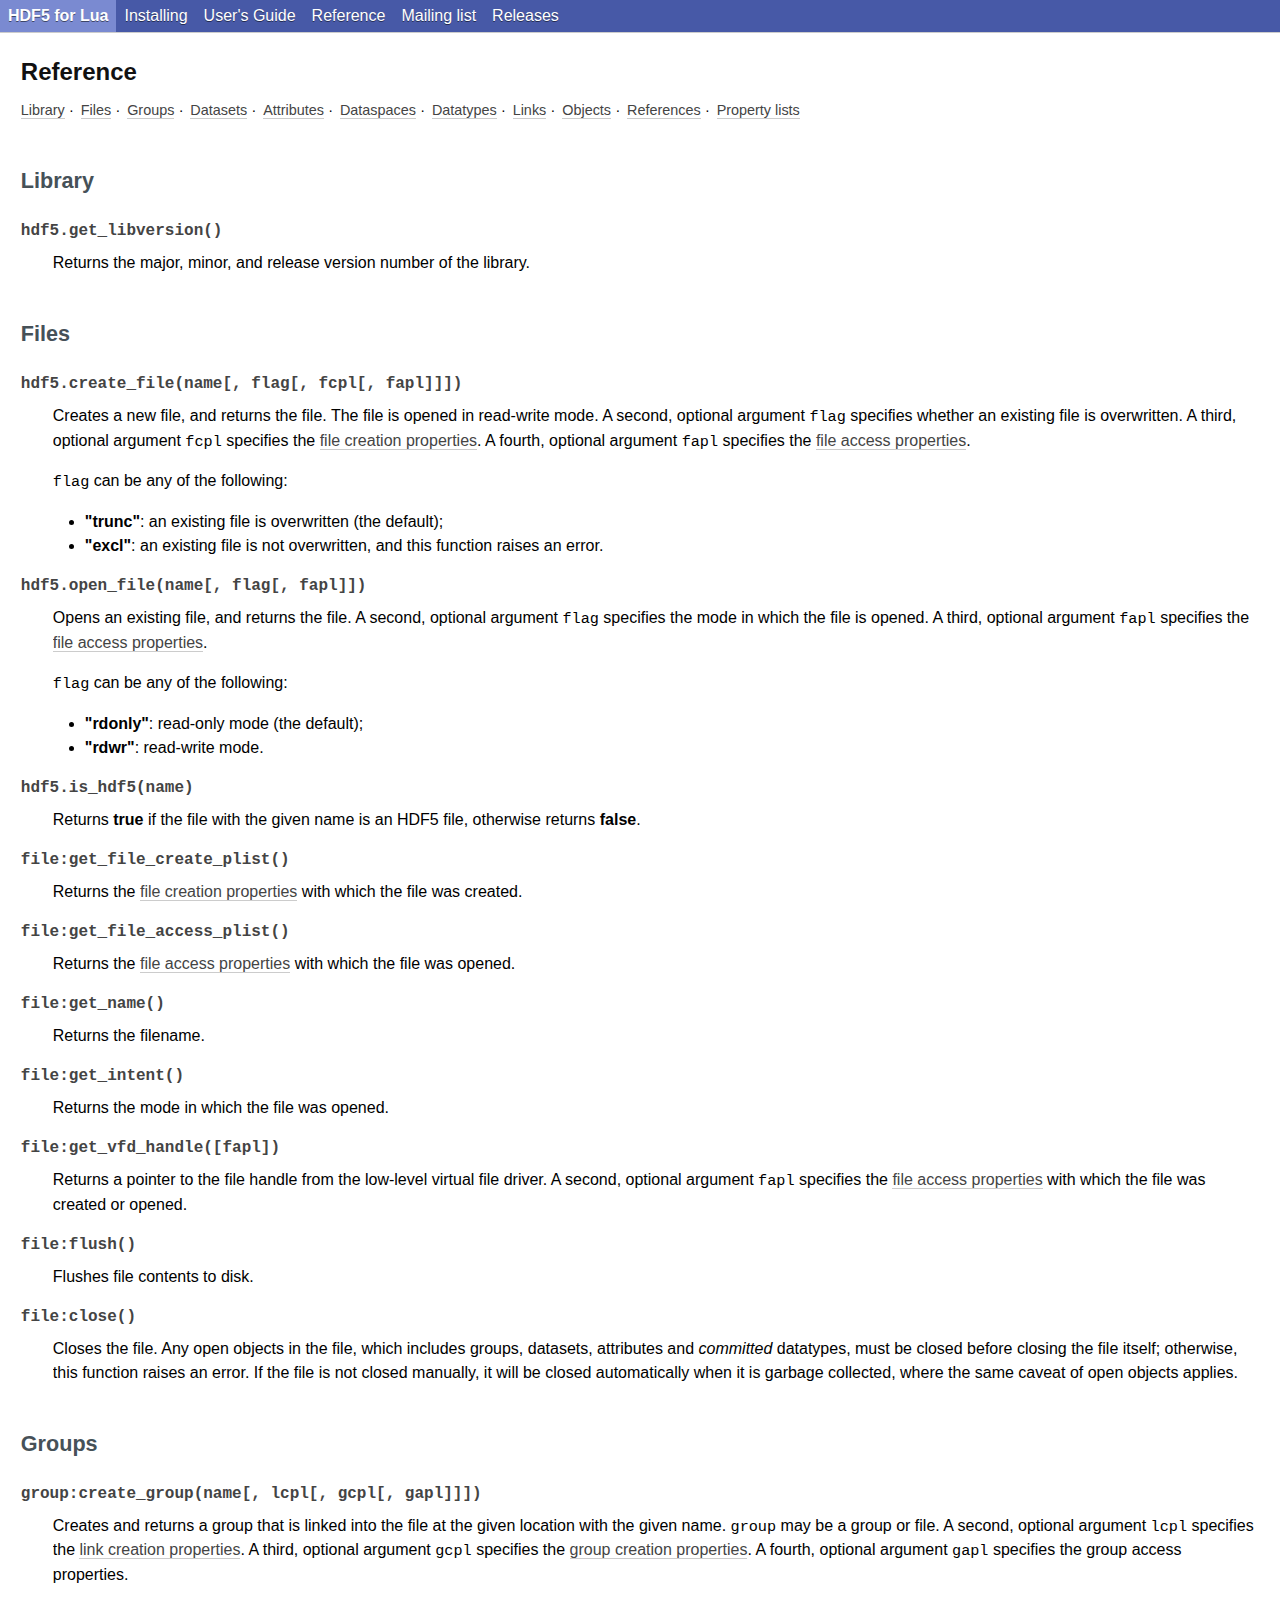
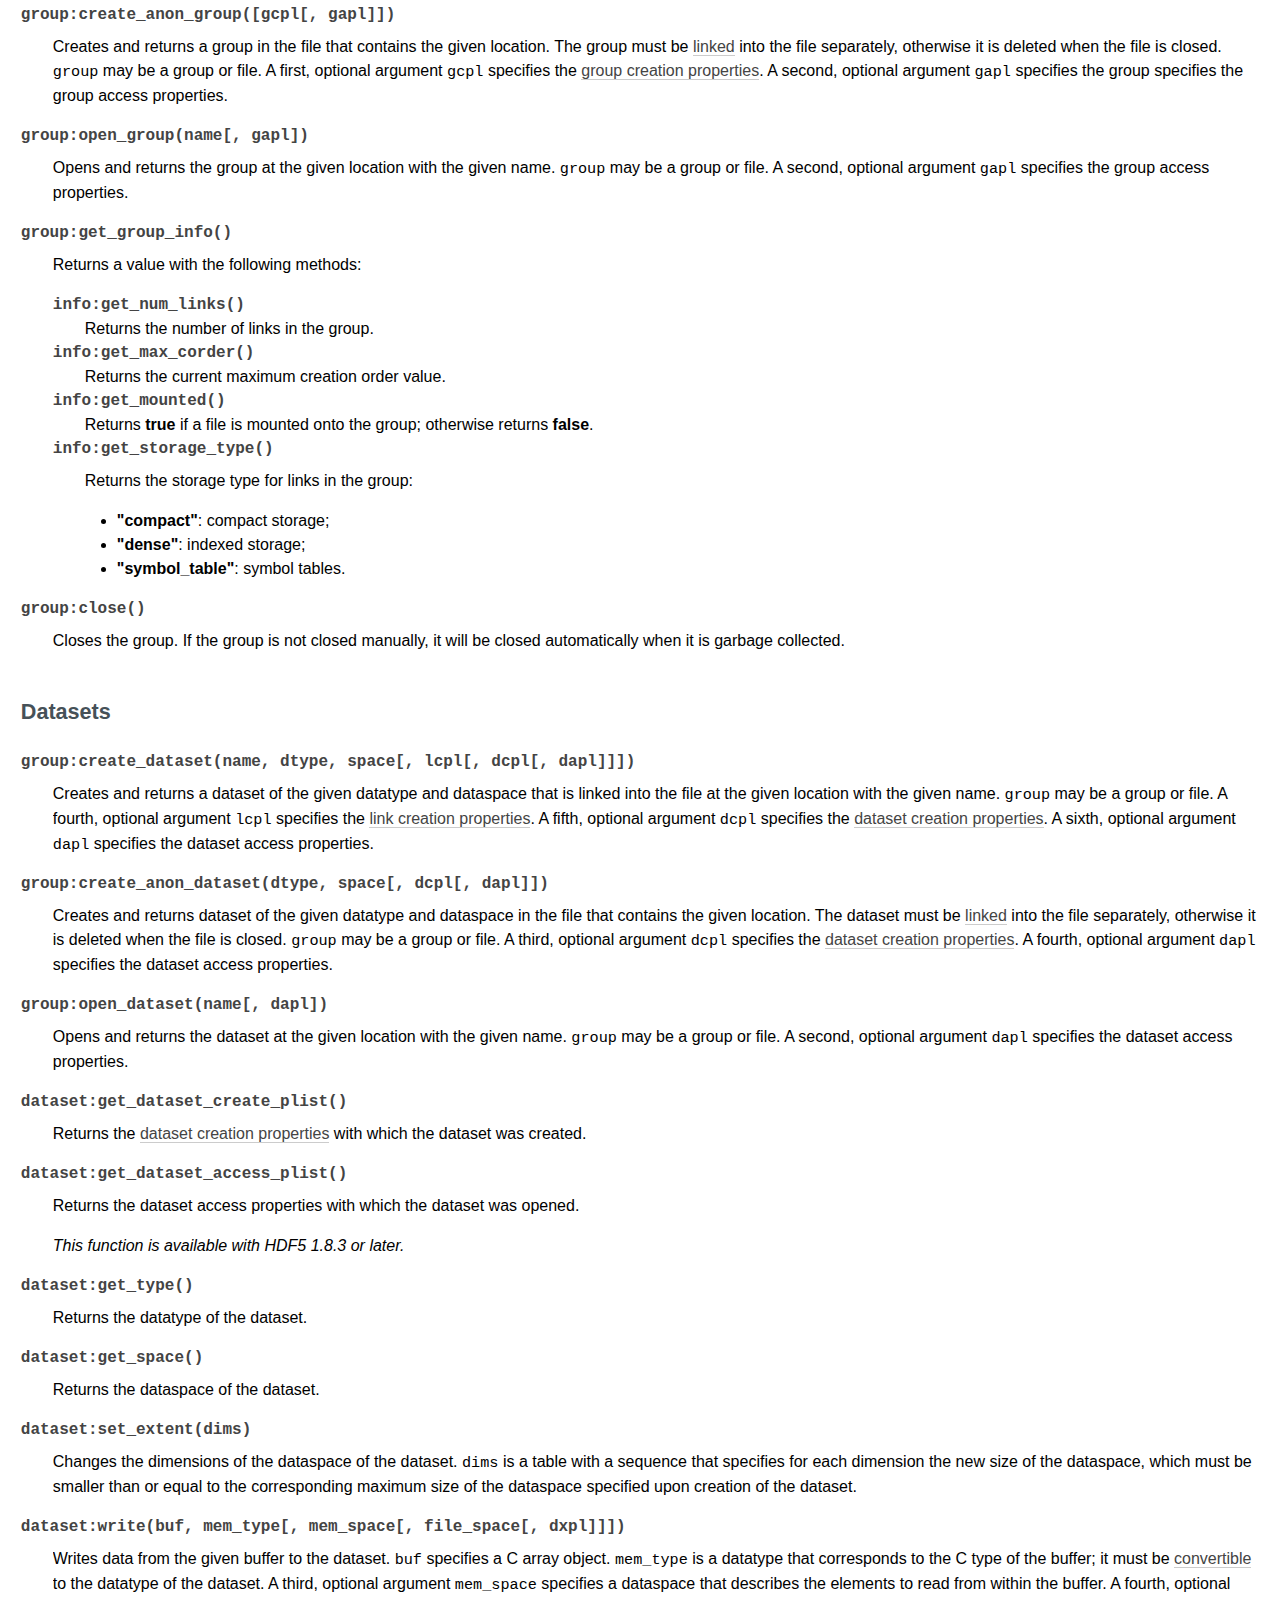
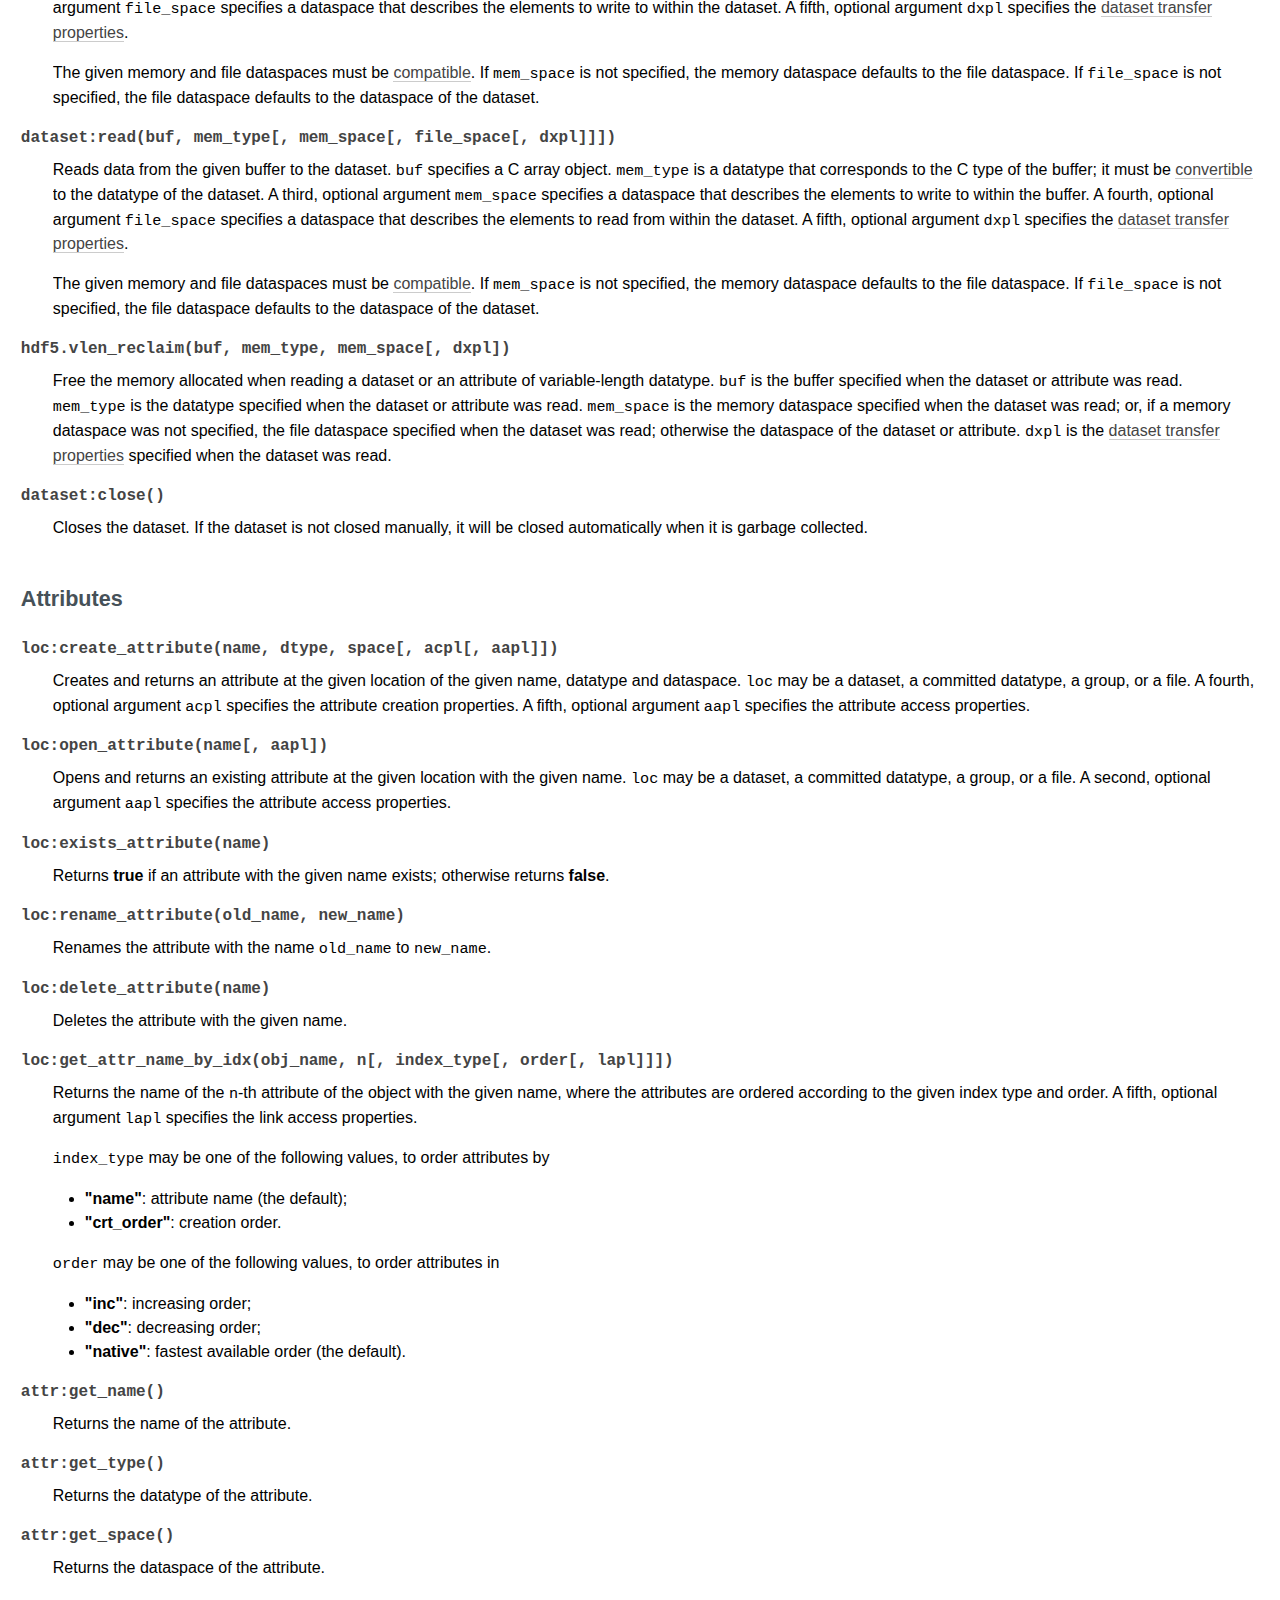
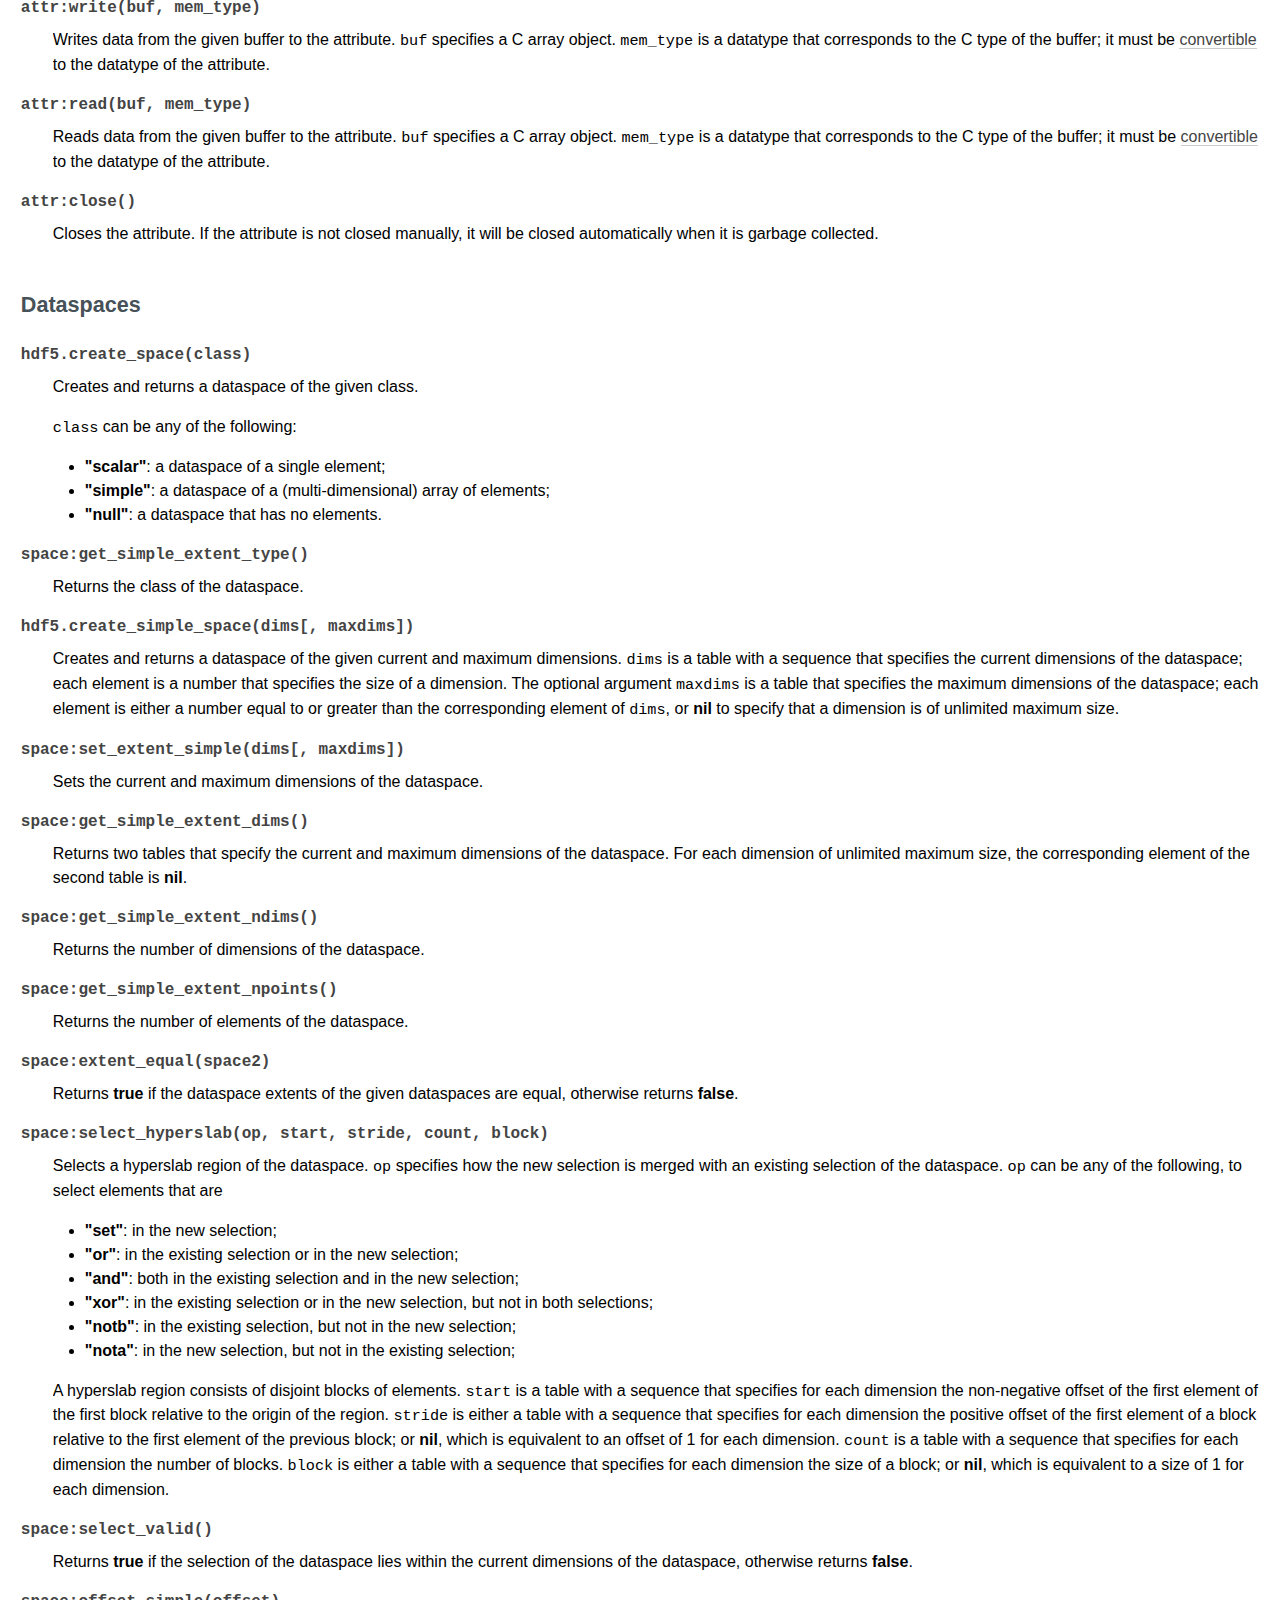
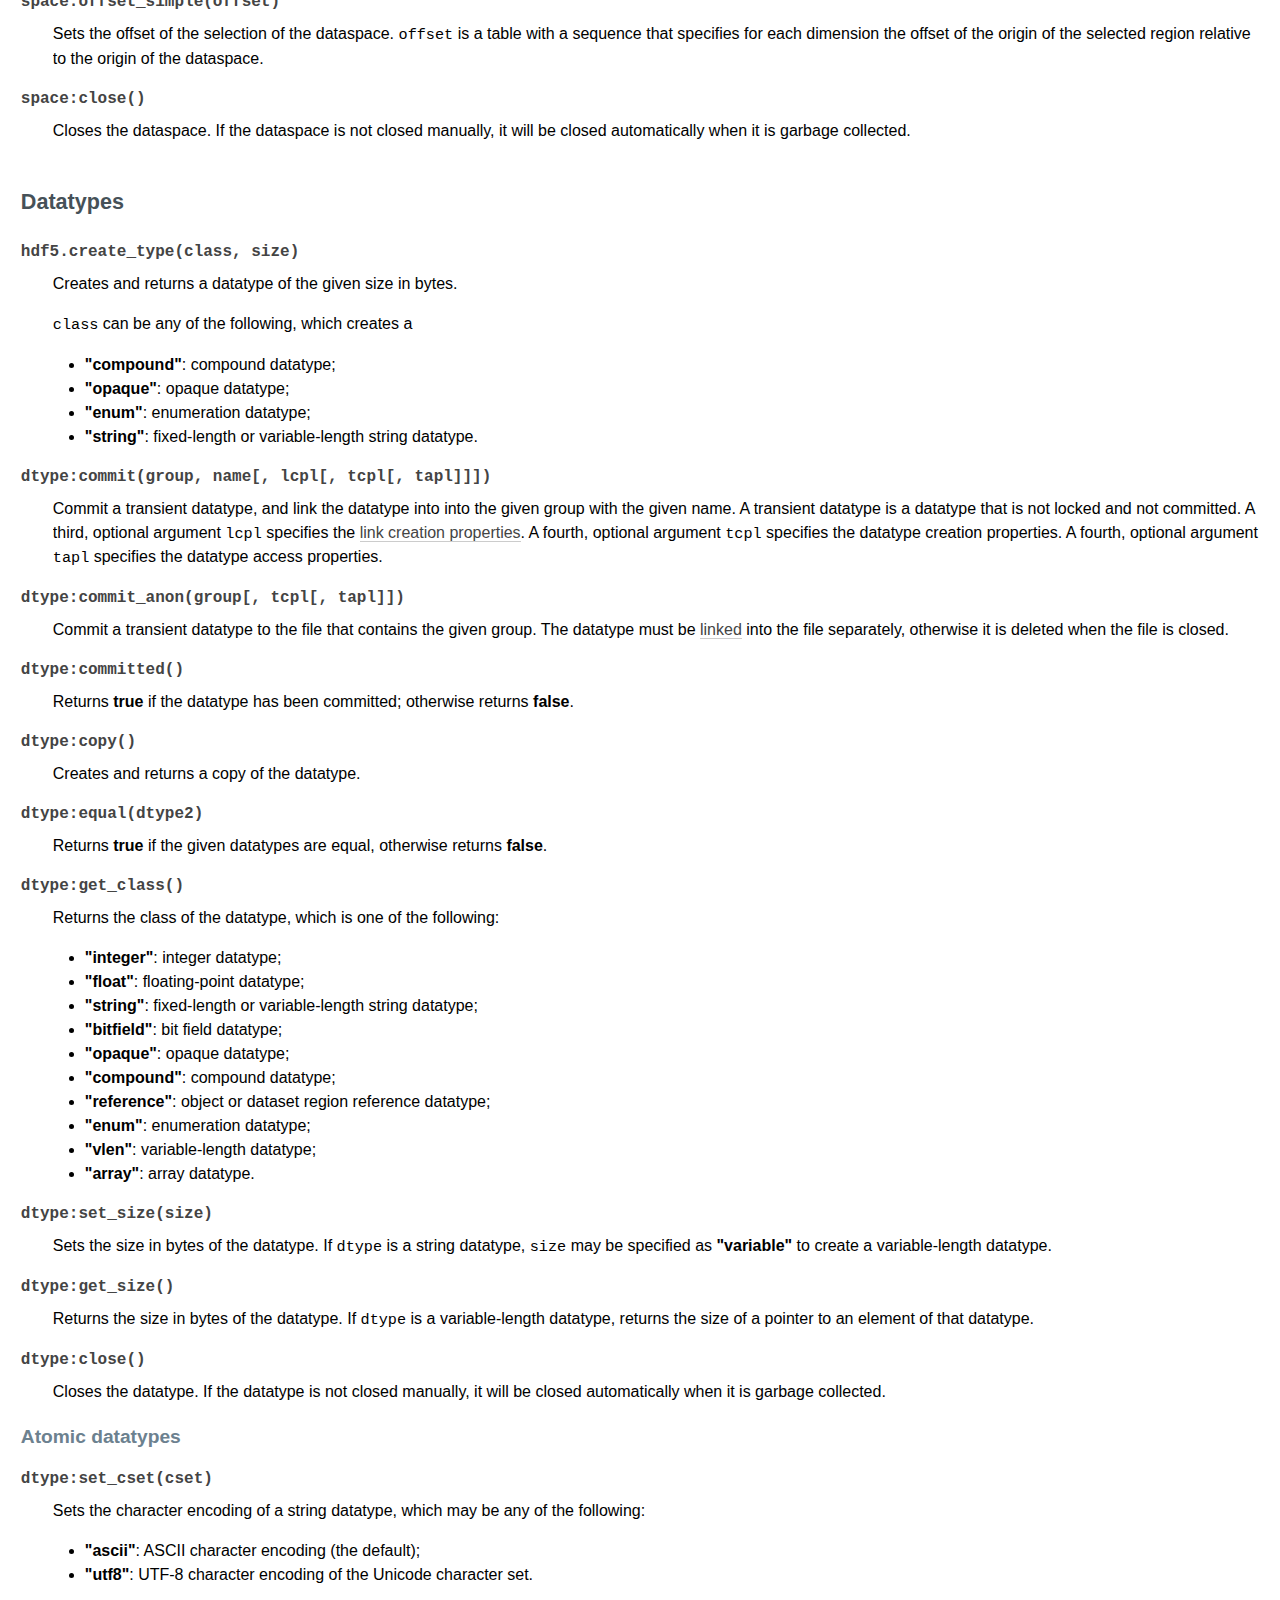
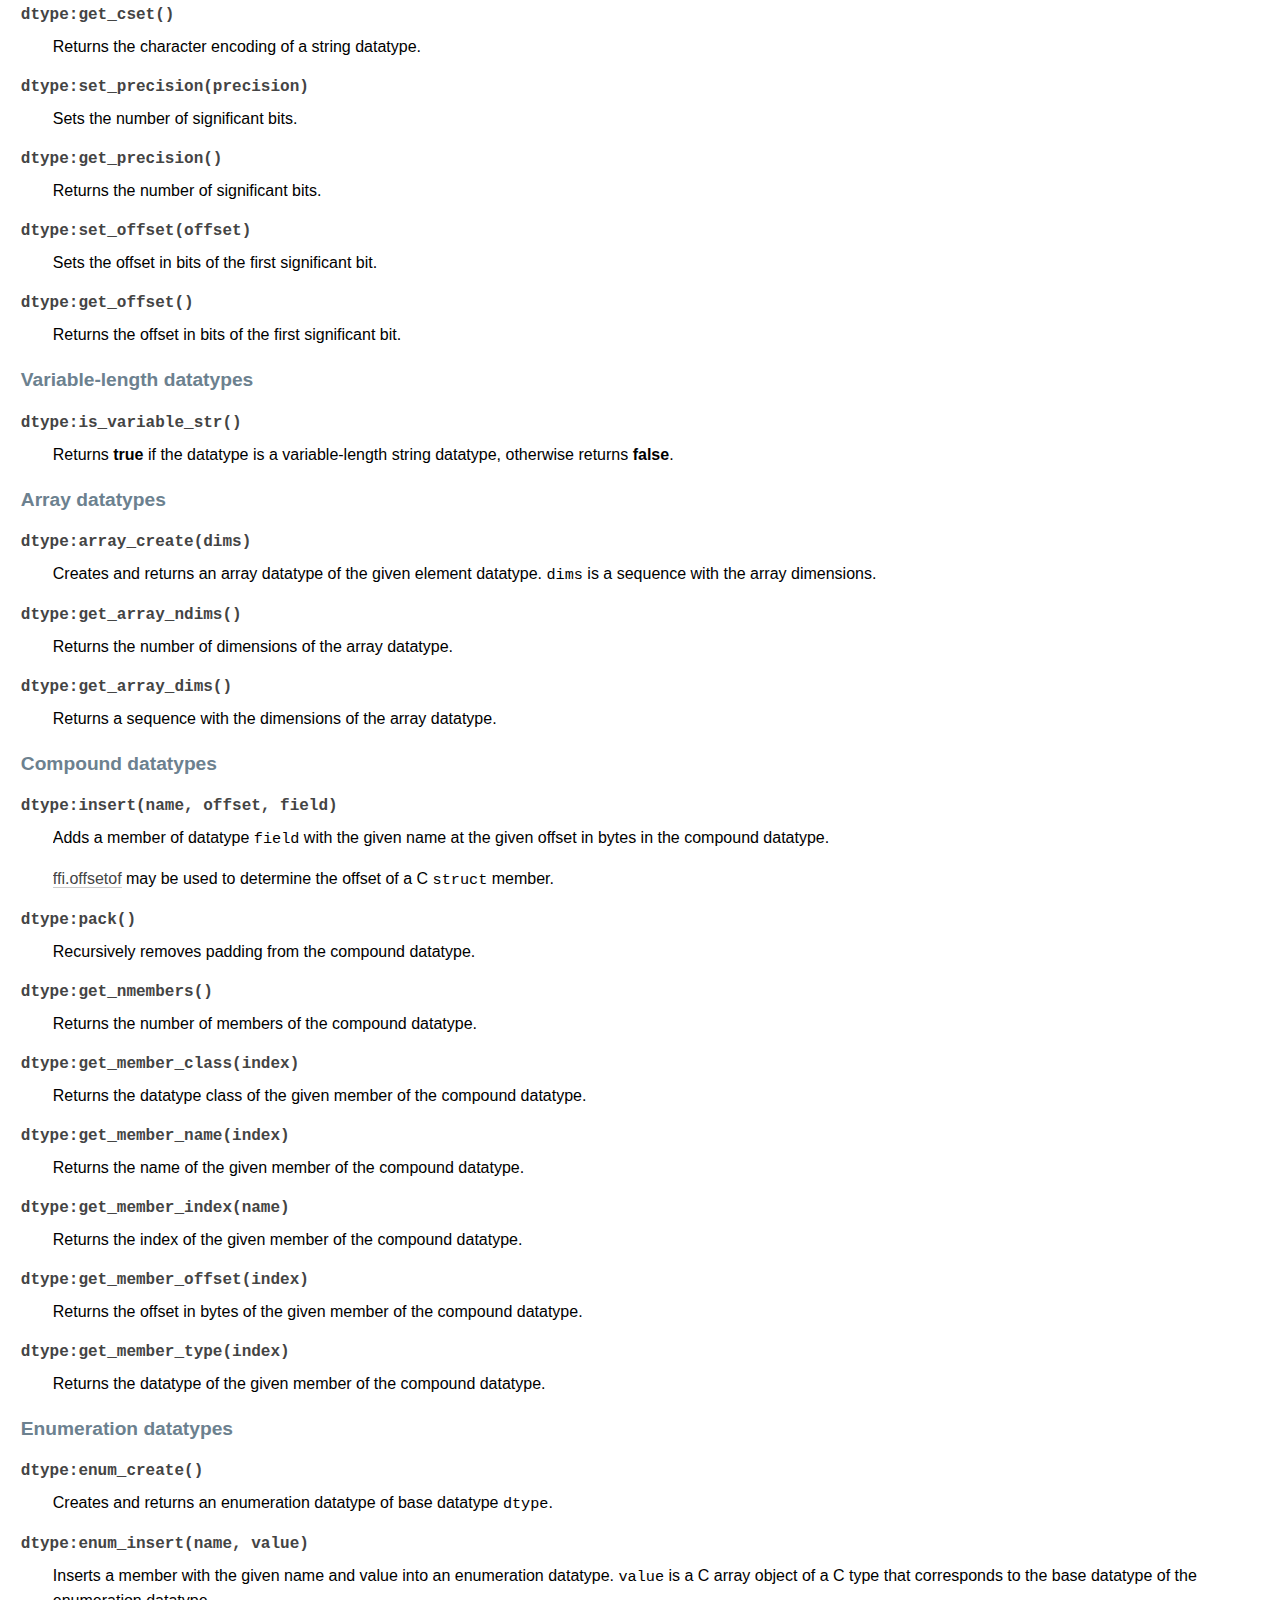
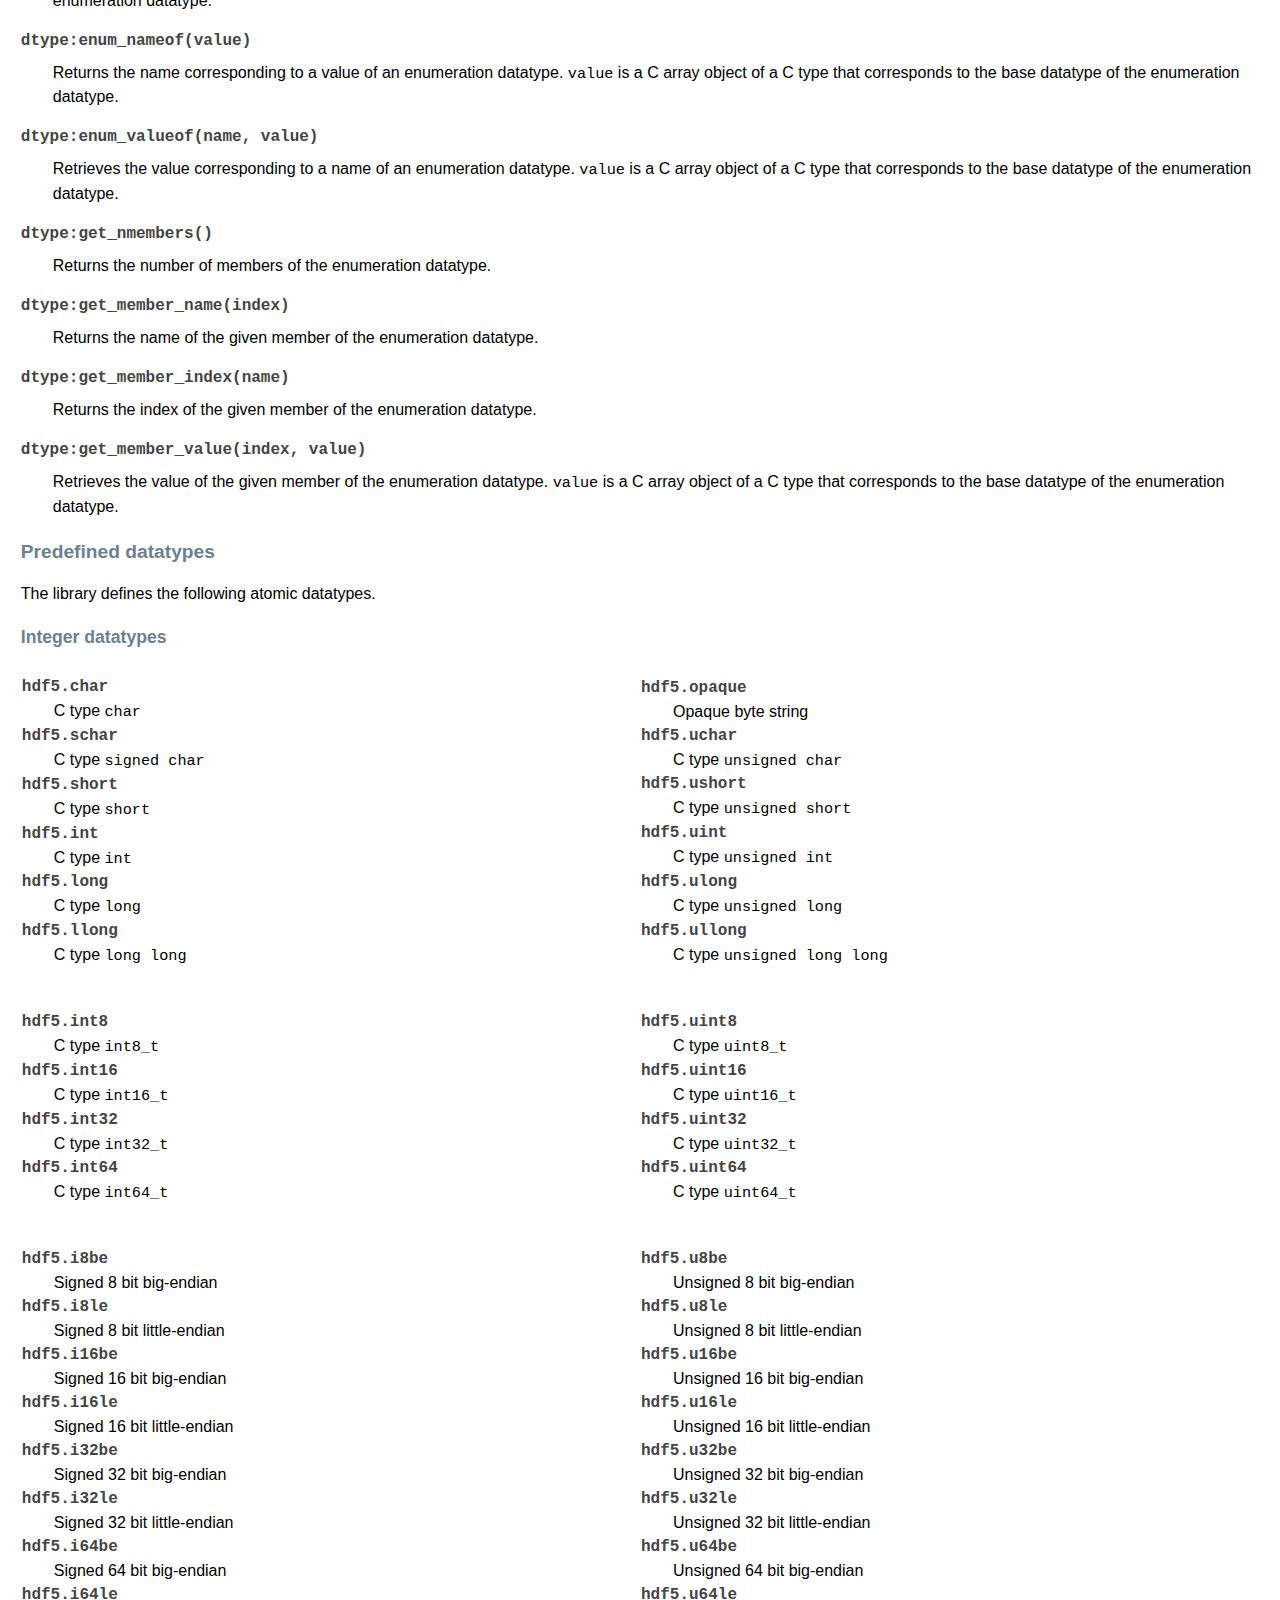
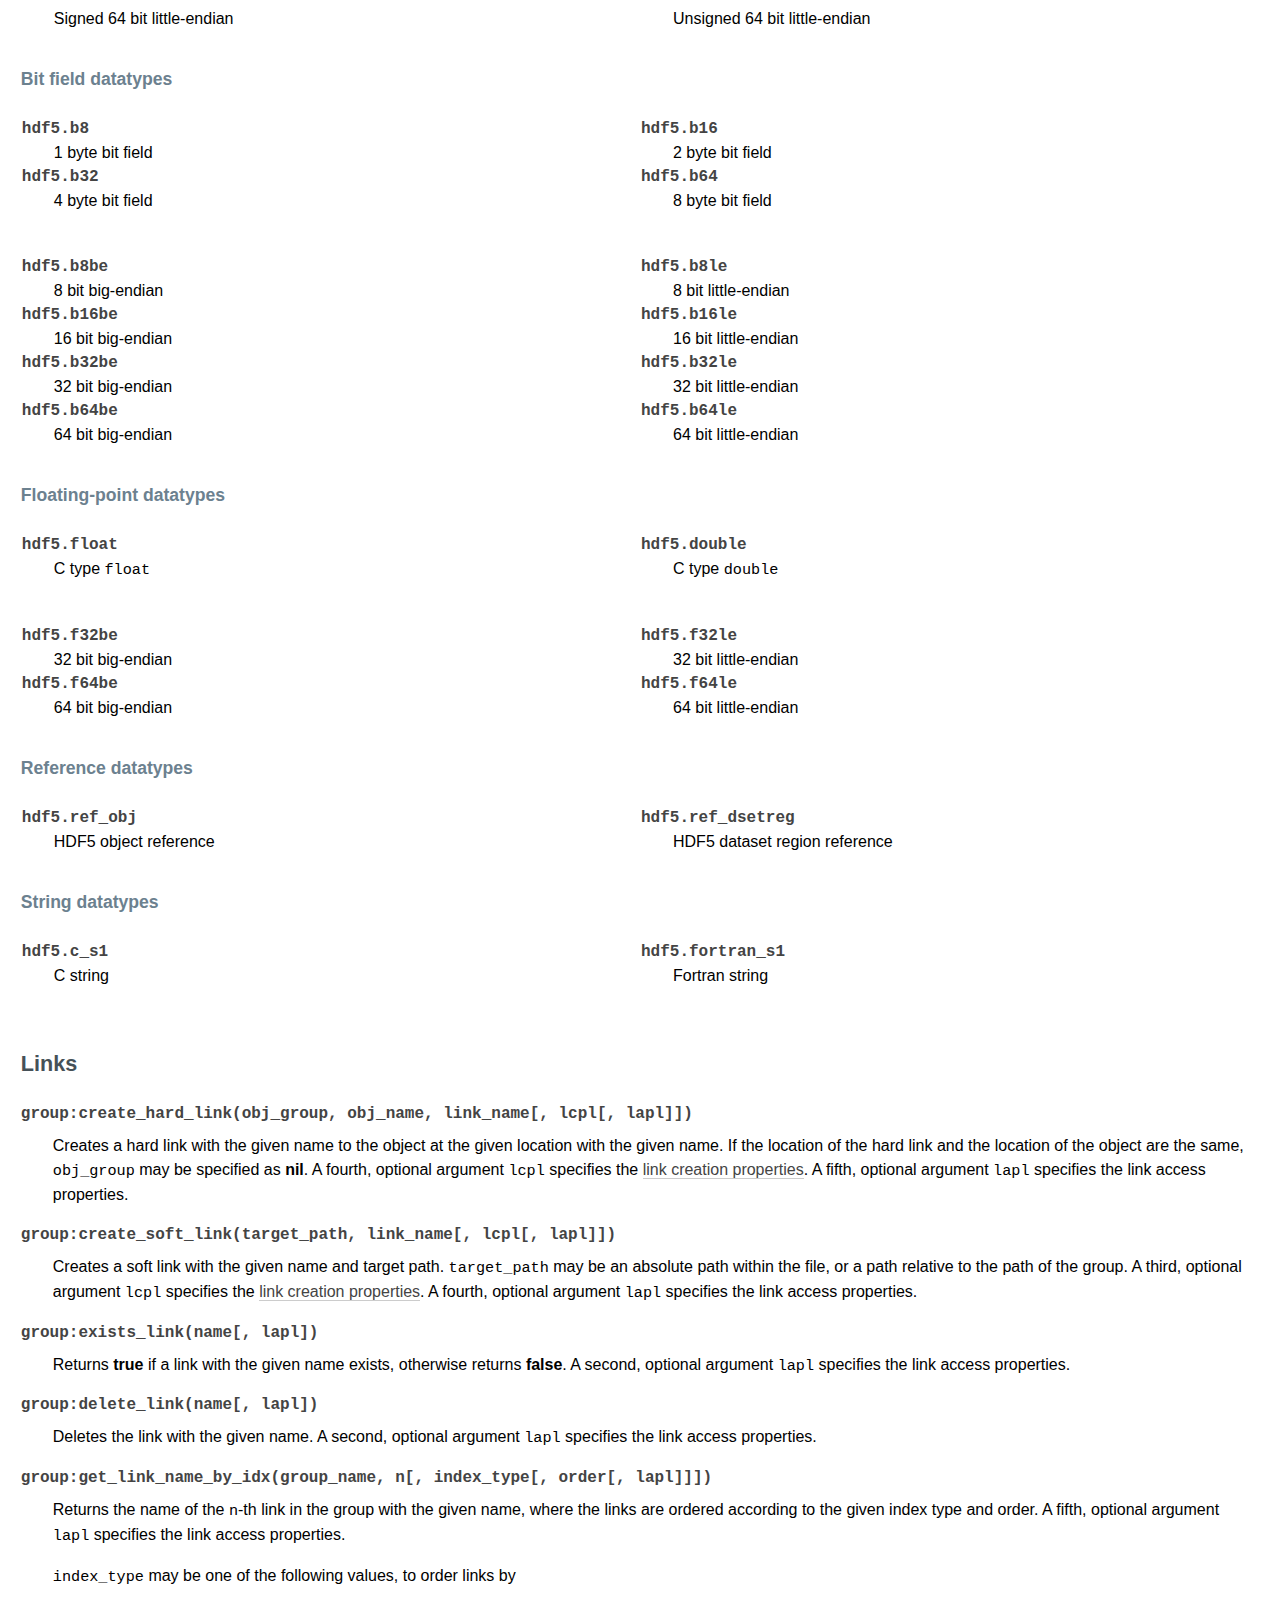
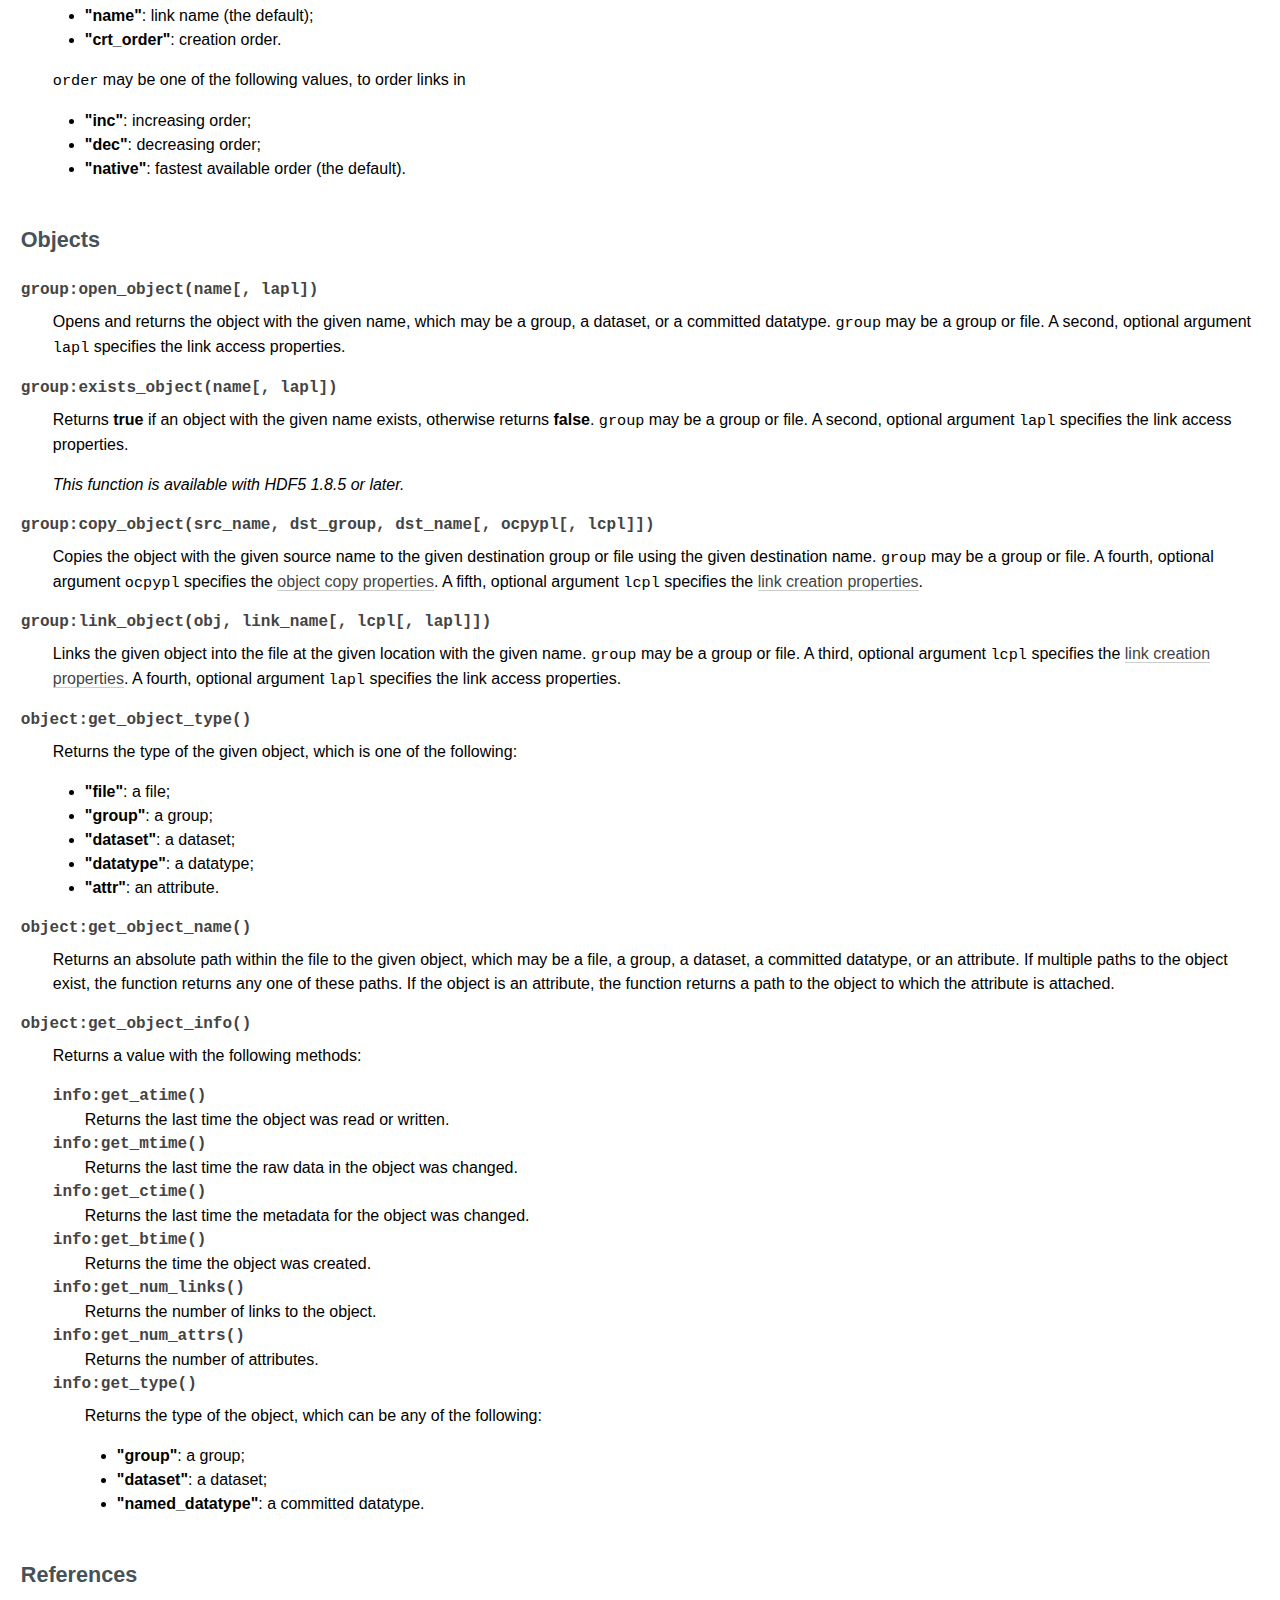
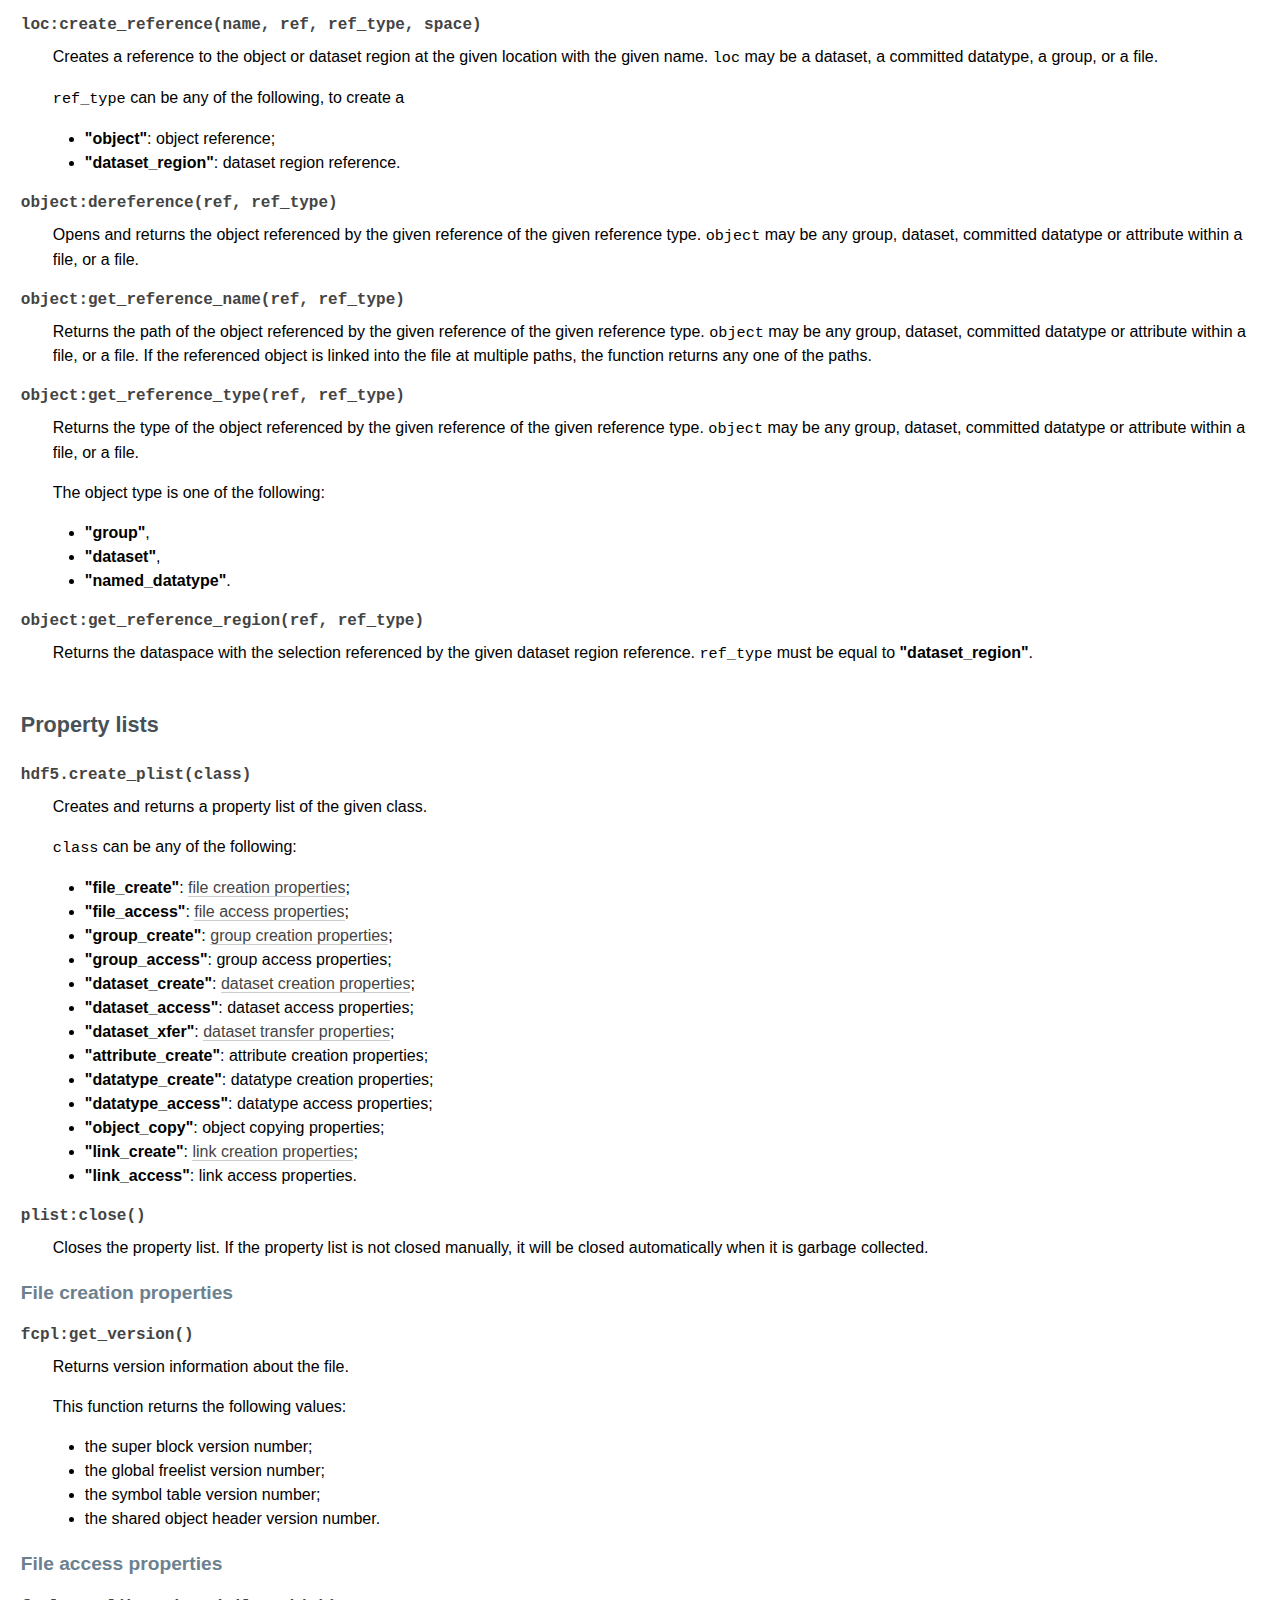
<file: doc/reference.html>
<!DOCTYPE html PUBLIC "-//W3C//DTD XHTML 1.0 Transitional//EN" "http://www.w3.org/TR/xhtml1/DTD/xhtml1-transitional.dtd">
<html xmlns="http://www.w3.org/1999/xhtml">
<head>
  <meta http-equiv="Content-Type" content="text/html; charset=utf-8" />
  <meta http-equiv="Content-Style-Type" content="text/css" />
  <meta name="generator" content="pandoc" />
  <meta name="author" content="Peter Colberg" />
  <title>Reference &mdash; HDF5 for Lua</title>
  <style type="text/css">code{white-space: pre;}</style>
  <link rel="stylesheet" href="pandoc.css" type="text/css" />
</head>
<body>
<div class="header">
<ul>
<li><a href="index.html">HDF5 for Lua</a></li>
<li><a href="INSTALL.html">Installing</a></li>
<li><a href="README.html">User's Guide</a></li>
<li><a href="reference.html">Reference</a></li>
<li><a href="https://lists.colberg.org/listinfo/lua-hdf5">Mailing list</a></li>
<li><a href="CHANGES.html">Releases</a></li>
</ul>
</div>
<div class="body">
<h1>Reference</h1>
<div class="toc">
<ul>
<li><a href="#library">Library</a></li>
<li><a href="#files">Files</a></li>
<li><a href="#groups">Groups</a></li>
<li><a href="#datasets">Datasets</a></li>
<li><a href="#attributes">Attributes</a></li>
<li><a href="#dataspaces">Dataspaces</a></li>
<li><a href="#datatypes">Datatypes</a></li>
<li><a href="#links">Links</a></li>
<li><a href="#objects">Objects</a></li>
<li><a href="#references">References</a></li>
<li><a href="#property-lists">Property lists</a></li>
</ul>
</div>
<h2 id="library">Library</h2>
<dl>
<dt><code>hdf5.get_libversion()</code></dt>
<dd><p>Returns the major, minor, and release version number of the library.</p>
</dd>
</dl>
<h2 id="files">Files</h2>
<dl>
<dt><code>hdf5.create_file(name[, flag[, fcpl[, fapl]]])</code></dt>
<dd><p>Creates a new file, and returns the file. The file is opened in read-write mode. A second, optional argument <code>flag</code> specifies whether an existing file is overwritten. A third, optional argument <code>fcpl</code> specifies the <a href="#file-creation-properties">file creation properties</a>. A fourth, optional argument <code>fapl</code> specifies the <a href="#file-access-properties">file access properties</a>.</p>
<p><code>flag</code> can be any of the following:</p>
<ul>
<li><strong>&quot;trunc&quot;</strong>: an existing file is overwritten (the default);</li>
<li><strong>&quot;excl&quot;</strong>: an existing file is not overwritten, and this function raises an error.</li>
</ul>
</dd>
<dt><code>hdf5.open_file(name[, flag[, fapl]])</code></dt>
<dd><p>Opens an existing file, and returns the file. A second, optional argument <code>flag</code> specifies the mode in which the file is opened. A third, optional argument <code>fapl</code> specifies the <a href="#file-access-properties">file access properties</a>.</p>
<p><code>flag</code> can be any of the following:</p>
<ul>
<li><strong>&quot;rdonly&quot;</strong>: read-only mode (the default);</li>
<li><strong>&quot;rdwr&quot;</strong>: read-write mode.</li>
</ul>
</dd>
<dt><code>hdf5.is_hdf5(name)</code></dt>
<dd><p>Returns <strong>true</strong> if the file with the given name is an HDF5 file, otherwise returns <strong>false</strong>.</p>
</dd>
<dt><code>file:get_file_create_plist()</code></dt>
<dd><p>Returns the <a href="#file-creation-properties">file creation properties</a> with which the file was created.</p>
</dd>
<dt><code>file:get_file_access_plist()</code></dt>
<dd><p>Returns the <a href="#file-access-properties">file access properties</a> with which the file was opened.</p>
</dd>
<dt><code>file:get_name()</code></dt>
<dd><p>Returns the filename.</p>
</dd>
<dt><code>file:get_intent()</code></dt>
<dd><p>Returns the mode in which the file was opened.</p>
</dd>
<dt><code>file:get_vfd_handle([fapl])</code></dt>
<dd><p>Returns a pointer to the file handle from the low-level virtual file driver. A second, optional argument <code>fapl</code> specifies the <a href="#file-access-properties">file access properties</a> with which the file was created or opened.</p>
</dd>
<dt><code>file:flush()</code></dt>
<dd><p>Flushes file contents to disk.</p>
</dd>
<dt><code>file:close()</code></dt>
<dd><p>Closes the file. Any open objects in the file, which includes groups, datasets, attributes and <em>committed</em> datatypes, must be closed before closing the file itself; otherwise, this function raises an error. If the file is not closed manually, it will be closed automatically when it is garbage collected, where the same caveat of open objects applies.</p>
</dd>
</dl>
<h2 id="groups">Groups</h2>
<dl>
<dt><code>group:create_group(name[, lcpl[, gcpl[, gapl]]])</code></dt>
<dd><p>Creates and returns a group that is linked into the file at the given location with the given name. <code>group</code> may be a group or file. A second, optional argument <code>lcpl</code> specifies the <a href="#link-creation-properties">link creation properties</a>. A third, optional argument <code>gcpl</code> specifies the <a href="#group-creation-properties">group creation properties</a>. A fourth, optional argument <code>gapl</code> specifies the group access properties.</p>
</dd>
<dt><code>group:create_anon_group([gcpl[, gapl]])</code></dt>
<dd><p>Creates and returns a group in the file that contains the given location. The group must be <a href="#objects">linked</a> into the file separately, otherwise it is deleted when the file is closed. <code>group</code> may be a group or file. A first, optional argument <code>gcpl</code> specifies the <a href="#group-creation-properties">group creation properties</a>. A second, optional argument <code>gapl</code> specifies the group specifies the group access properties.</p>
</dd>
<dt><code>group:open_group(name[, gapl])</code></dt>
<dd><p>Opens and returns the group at the given location with the given name. <code>group</code> may be a group or file. A second, optional argument <code>gapl</code> specifies the group access properties.</p>
</dd>
<dt><code>group:get_group_info()</code></dt>
<dd><p>Returns a value with the following methods:</p>
<dl>
<dt><code>info:get_num_links()</code></dt>
<dd>Returns the number of links in the group.
</dd>
<dt><code>info:get_max_corder()</code></dt>
<dd>Returns the current maximum creation order value.
</dd>
<dt><code>info:get_mounted()</code></dt>
<dd>Returns <strong>true</strong> if a file is mounted onto the group; otherwise returns <strong>false</strong>.
</dd>
<dt><code>info:get_storage_type()</code></dt>
<dd><p>Returns the storage type for links in the group:</p>
<ul>
<li><strong>&quot;compact&quot;</strong>: compact storage;</li>
<li><strong>&quot;dense&quot;</strong>: indexed storage;</li>
<li><strong>&quot;symbol_table&quot;</strong>: symbol tables.</li>
</ul>
</dd>
</dl>
</dd>
<dt><code>group:close()</code></dt>
<dd><p>Closes the group. If the group is not closed manually, it will be closed automatically when it is garbage collected.</p>
</dd>
</dl>
<h2 id="datasets">Datasets</h2>
<dl>
<dt><code>group:create_dataset(name, dtype, space[, lcpl[, dcpl[, dapl]]])</code></dt>
<dd><p>Creates and returns a dataset of the given datatype and dataspace that is linked into the file at the given location with the given name. <code>group</code> may be a group or file. A fourth, optional argument <code>lcpl</code> specifies the <a href="#link-creation-properties">link creation properties</a>. A fifth, optional argument <code>dcpl</code> specifies the <a href="#dataset-creation-properties">dataset creation properties</a>. A sixth, optional argument <code>dapl</code> specifies the dataset access properties.</p>
</dd>
<dt><code>group:create_anon_dataset(dtype, space[, dcpl[, dapl]])</code></dt>
<dd><p>Creates and returns dataset of the given datatype and dataspace in the file that contains the given location. The dataset must be <a href="#objects">linked</a> into the file separately, otherwise it is deleted when the file is closed. <code>group</code> may be a group or file. A third, optional argument <code>dcpl</code> specifies the <a href="#dataset-creation-properties">dataset creation properties</a>. A fourth, optional argument <code>dapl</code> specifies the dataset access properties.</p>
</dd>
<dt><code>group:open_dataset(name[, dapl])</code></dt>
<dd><p>Opens and returns the dataset at the given location with the given name. <code>group</code> may be a group or file. A second, optional argument <code>dapl</code> specifies the dataset access properties.</p>
</dd>
<dt><code>dataset:get_dataset_create_plist()</code></dt>
<dd><p>Returns the <a href="#dataset-creation-properties">dataset creation properties</a> with which the dataset was created.</p>
</dd>
<dt><code>dataset:get_dataset_access_plist()</code></dt>
<dd><p>Returns the dataset access properties with which the dataset was opened.</p>
<p><em>This function is available with HDF5 1.8.3 or later.</em></p>
</dd>
<dt><code>dataset:get_type()</code></dt>
<dd><p>Returns the datatype of the dataset.</p>
</dd>
<dt><code>dataset:get_space()</code></dt>
<dd><p>Returns the dataspace of the dataset.</p>
</dd>
<dt><code>dataset:set_extent(dims)</code></dt>
<dd><p>Changes the dimensions of the dataspace of the dataset. <code>dims</code> is a table with a sequence that specifies for each dimension the new size of the dataspace, which must be smaller than or equal to the corresponding maximum size of the dataspace specified upon creation of the dataset.</p>
</dd>
<dt><code>dataset:write(buf, mem_type[, mem_space[, file_space[, dxpl]]])</code></dt>
<dd><p>Writes data from the given buffer to the dataset. <code>buf</code> specifies a C array object. <code>mem_type</code> is a datatype that corresponds to the C type of the buffer; it must be <a href="http://www.hdfgroup.org/HDF5/doc/UG/11_Datatypes.html#Dtransfer">convertible</a> to the datatype of the dataset. A third, optional argument <code>mem_space</code> specifies a dataspace that describes the elements to read from within the buffer. A fourth, optional argument <code>file_space</code> specifies a dataspace that describes the elements to write to within the dataset. A fifth, optional argument <code>dxpl</code> specifies the <a href="#dataset-transfer-properties">dataset transfer properties</a>.</p>
<p>The given memory and file dataspaces must be <a href="http://www.hdfgroup.org/HDF5/doc/UG/12_Dataspaces.html#Dtransfer">compatible</a>. If <code>mem_space</code> is not specified, the memory dataspace defaults to the file dataspace. If <code>file_space</code> is not specified, the file dataspace defaults to the dataspace of the dataset.</p>
</dd>
<dt><code>dataset:read(buf, mem_type[, mem_space[, file_space[, dxpl]]])</code></dt>
<dd><p>Reads data from the given buffer to the dataset. <code>buf</code> specifies a C array object. <code>mem_type</code> is a datatype that corresponds to the C type of the buffer; it must be <a href="http://www.hdfgroup.org/HDF5/doc/UG/11_Datatypes.html#Dtransfer">convertible</a> to the datatype of the dataset. A third, optional argument <code>mem_space</code> specifies a dataspace that describes the elements to write to within the buffer. A fourth, optional argument <code>file_space</code> specifies a dataspace that describes the elements to read from within the dataset. A fifth, optional argument <code>dxpl</code> specifies the <a href="#dataset-transfer-properties">dataset transfer properties</a>.</p>
<p>The given memory and file dataspaces must be <a href="http://www.hdfgroup.org/HDF5/doc/UG/12_Dataspaces.html#Dtransfer">compatible</a>. If <code>mem_space</code> is not specified, the memory dataspace defaults to the file dataspace. If <code>file_space</code> is not specified, the file dataspace defaults to the dataspace of the dataset.</p>
</dd>
<dt><code>hdf5.vlen_reclaim(buf, mem_type, mem_space[, dxpl])</code></dt>
<dd><p>Free the memory allocated when reading a dataset or an attribute of variable-length datatype. <code>buf</code> is the buffer specified when the dataset or attribute was read. <code>mem_type</code> is the datatype specified when the dataset or attribute was read. <code>mem_space</code> is the memory dataspace specified when the dataset was read; or, if a memory dataspace was not specified, the file dataspace specified when the dataset was read; otherwise the dataspace of the dataset or attribute. <code>dxpl</code> is the <a href="#dataset-transfer-properties">dataset transfer properties</a> specified when the dataset was read.</p>
</dd>
<dt><code>dataset:close()</code></dt>
<dd><p>Closes the dataset. If the dataset is not closed manually, it will be closed automatically when it is garbage collected.</p>
</dd>
</dl>
<h2 id="attributes">Attributes</h2>
<dl>
<dt><code>loc:create_attribute(name, dtype, space[, acpl[, aapl]])</code></dt>
<dd><p>Creates and returns an attribute at the given location of the given name, datatype and dataspace. <code>loc</code> may be a dataset, a committed datatype, a group, or a file. A fourth, optional argument <code>acpl</code> specifies the attribute creation properties. A fifth, optional argument <code>aapl</code> specifies the attribute access properties.</p>
</dd>
<dt><code>loc:open_attribute(name[, aapl])</code></dt>
<dd><p>Opens and returns an existing attribute at the given location with the given name. <code>loc</code> may be a dataset, a committed datatype, a group, or a file. A second, optional argument <code>aapl</code> specifies the attribute access properties.</p>
</dd>
<dt><code>loc:exists_attribute(name)</code></dt>
<dd><p>Returns <strong>true</strong> if an attribute with the given name exists; otherwise returns <strong>false</strong>.</p>
</dd>
<dt><code>loc:rename_attribute(old_name, new_name)</code></dt>
<dd><p>Renames the attribute with the name <code>old_name</code> to <code>new_name</code>.</p>
</dd>
<dt><code>loc:delete_attribute(name)</code></dt>
<dd><p>Deletes the attribute with the given name.</p>
</dd>
<dt><code>loc:get_attr_name_by_idx(obj_name, n[, index_type[, order[, lapl]]])</code></dt>
<dd><p>Returns the name of the <code>n</code>-th attribute of the object with the given name, where the attributes are ordered according to the given index type and order. A fifth, optional argument <code>lapl</code> specifies the link access properties.</p>
<p><code>index_type</code> may be one of the following values, to order attributes by</p>
<ul>
<li><strong>&quot;name&quot;</strong>: attribute name (the default);</li>
<li><strong>&quot;crt_order&quot;</strong>: creation order.</li>
</ul>
<p><code>order</code> may be one of the following values, to order attributes in</p>
<ul>
<li><strong>&quot;inc&quot;</strong>: increasing order;</li>
<li><strong>&quot;dec&quot;</strong>: decreasing order;</li>
<li><strong>&quot;native&quot;</strong>: fastest available order (the default).</li>
</ul>
</dd>
<dt><code>attr:get_name()</code></dt>
<dd><p>Returns the name of the attribute.</p>
</dd>
<dt><code>attr:get_type()</code></dt>
<dd><p>Returns the datatype of the attribute.</p>
</dd>
<dt><code>attr:get_space()</code></dt>
<dd><p>Returns the dataspace of the attribute.</p>
</dd>
<dt><code>attr:write(buf, mem_type)</code></dt>
<dd><p>Writes data from the given buffer to the attribute. <code>buf</code> specifies a C array object. <code>mem_type</code> is a datatype that corresponds to the C type of the buffer; it must be <a href="http://www.hdfgroup.org/HDF5/doc/UG/11_Datatypes.html#Dtransfer">convertible</a> to the datatype of the attribute.</p>
</dd>
<dt><code>attr:read(buf, mem_type)</code></dt>
<dd><p>Reads data from the given buffer to the attribute. <code>buf</code> specifies a C array object. <code>mem_type</code> is a datatype that corresponds to the C type of the buffer; it must be <a href="http://www.hdfgroup.org/HDF5/doc/UG/11_Datatypes.html#Dtransfer">convertible</a> to the datatype of the attribute.</p>
</dd>
<dt><code>attr:close()</code></dt>
<dd><p>Closes the attribute. If the attribute is not closed manually, it will be closed automatically when it is garbage collected.</p>
</dd>
</dl>
<h2 id="dataspaces">Dataspaces</h2>
<dl>
<dt><code>hdf5.create_space(class)</code></dt>
<dd><p>Creates and returns a dataspace of the given class.</p>
<p><code>class</code> can be any of the following:</p>
<ul>
<li><strong>&quot;scalar&quot;</strong>: a dataspace of a single element;</li>
<li><strong>&quot;simple&quot;</strong>: a dataspace of a (multi-dimensional) array of elements;</li>
<li><strong>&quot;null&quot;</strong>: a dataspace that has no elements.</li>
</ul>
</dd>
<dt><code>space:get_simple_extent_type()</code></dt>
<dd><p>Returns the class of the dataspace.</p>
</dd>
<dt><code>hdf5.create_simple_space(dims[, maxdims])</code></dt>
<dd><p>Creates and returns a dataspace of the given current and maximum dimensions. <code>dims</code> is a table with a sequence that specifies the current dimensions of the dataspace; each element is a number that specifies the size of a dimension. The optional argument <code>maxdims</code> is a table that specifies the maximum dimensions of the dataspace; each element is either a number equal to or greater than the corresponding element of <code>dims</code>, or <strong>nil</strong> to specify that a dimension is of unlimited maximum size.</p>
</dd>
<dt><code>space:set_extent_simple(dims[, maxdims])</code></dt>
<dd><p>Sets the current and maximum dimensions of the dataspace.</p>
</dd>
<dt><code>space:get_simple_extent_dims()</code></dt>
<dd><p>Returns two tables that specify the current and maximum dimensions of the dataspace. For each dimension of unlimited maximum size, the corresponding element of the second table is <strong>nil</strong>.</p>
</dd>
<dt><code>space:get_simple_extent_ndims()</code></dt>
<dd><p>Returns the number of dimensions of the dataspace.</p>
</dd>
<dt><code>space:get_simple_extent_npoints()</code></dt>
<dd><p>Returns the number of elements of the dataspace.</p>
</dd>
<dt><code>space:extent_equal(space2)</code></dt>
<dd><p>Returns <strong>true</strong> if the dataspace extents of the given dataspaces are equal, otherwise returns <strong>false</strong>.</p>
</dd>
<dt><code>space:select_hyperslab(op, start, stride, count, block)</code></dt>
<dd><p>Selects a hyperslab region of the dataspace. <code>op</code> specifies how the new selection is merged with an existing selection of the dataspace. <code>op</code> can be any of the following, to select elements that are</p>
<ul>
<li><strong>&quot;set&quot;</strong>: in the new selection;</li>
<li><strong>&quot;or&quot;</strong>: in the existing selection or in the new selection;</li>
<li><strong>&quot;and&quot;</strong>: both in the existing selection and in the new selection;</li>
<li><strong>&quot;xor&quot;</strong>: in the existing selection or in the new selection, but not in both selections;</li>
<li><strong>&quot;notb&quot;</strong>: in the existing selection, but not in the new selection;</li>
<li><strong>&quot;nota&quot;</strong>: in the new selection, but not in the existing selection;</li>
</ul>
<p>A hyperslab region consists of disjoint blocks of elements. <code>start</code> is a table with a sequence that specifies for each dimension the non-negative offset of the first element of the first block relative to the origin of the region. <code>stride</code> is either a table with a sequence that specifies for each dimension the positive offset of the first element of a block relative to the first element of the previous block; or <strong>nil</strong>, which is equivalent to an offset of 1 for each dimension. <code>count</code> is a table with a sequence that specifies for each dimension the number of blocks. <code>block</code> is either a table with a sequence that specifies for each dimension the size of a block; or <strong>nil</strong>, which is equivalent to a size of 1 for each dimension.</p>
</dd>
<dt><code>space:select_valid()</code></dt>
<dd><p>Returns <strong>true</strong> if the selection of the dataspace lies within the current dimensions of the dataspace, otherwise returns <strong>false</strong>.</p>
</dd>
<dt><code>space:offset_simple(offset)</code></dt>
<dd><p>Sets the offset of the selection of the dataspace. <code>offset</code> is a table with a sequence that specifies for each dimension the offset of the origin of the selected region relative to the origin of the dataspace.</p>
</dd>
<dt><code>space:close()</code></dt>
<dd><p>Closes the dataspace. If the dataspace is not closed manually, it will be closed automatically when it is garbage collected.</p>
</dd>
</dl>
<h2 id="datatypes">Datatypes</h2>
<dl>
<dt><code>hdf5.create_type(class, size)</code></dt>
<dd><p>Creates and returns a datatype of the given size in bytes.</p>
<p><code>class</code> can be any of the following, which creates a</p>
<ul>
<li><strong>&quot;compound&quot;</strong>: compound datatype;</li>
<li><strong>&quot;opaque&quot;</strong>: opaque datatype;</li>
<li><strong>&quot;enum&quot;</strong>: enumeration datatype;</li>
<li><strong>&quot;string&quot;</strong>: fixed-length or variable-length string datatype.</li>
</ul>
</dd>
<dt><code>dtype:commit(group, name[, lcpl[, tcpl[, tapl]]])</code></dt>
<dd><p>Commit a transient datatype, and link the datatype into into the given group with the given name. A transient datatype is a datatype that is not locked and not committed. A third, optional argument <code>lcpl</code> specifies the <a href="#link-creation-properties">link creation properties</a>. A fourth, optional argument <code>tcpl</code> specifies the datatype creation properties. A fourth, optional argument <code>tapl</code> specifies the datatype access properties.</p>
</dd>
<dt><code>dtype:commit_anon(group[, tcpl[, tapl]])</code></dt>
<dd><p>Commit a transient datatype to the file that contains the given group. The datatype must be <a href="#objects">linked</a> into the file separately, otherwise it is deleted when the file is closed.</p>
</dd>
<dt><code>dtype:committed()</code></dt>
<dd><p>Returns <strong>true</strong> if the datatype has been committed; otherwise returns <strong>false</strong>.</p>
</dd>
<dt><code>dtype:copy()</code></dt>
<dd><p>Creates and returns a copy of the datatype.</p>
</dd>
<dt><code>dtype:equal(dtype2)</code></dt>
<dd><p>Returns <strong>true</strong> if the given datatypes are equal, otherwise returns <strong>false</strong>.</p>
</dd>
<dt><code>dtype:get_class()</code></dt>
<dd><p>Returns the class of the datatype, which is one of the following:</p>
<ul>
<li><strong>&quot;integer&quot;</strong>: integer datatype;</li>
<li><strong>&quot;float&quot;</strong>: floating-point datatype;</li>
<li><strong>&quot;string&quot;</strong>: fixed-length or variable-length string datatype;</li>
<li><strong>&quot;bitfield&quot;</strong>: bit field datatype;</li>
<li><strong>&quot;opaque&quot;</strong>: opaque datatype;</li>
<li><strong>&quot;compound&quot;</strong>: compound datatype;</li>
<li><strong>&quot;reference&quot;</strong>: object or dataset region reference datatype;</li>
<li><strong>&quot;enum&quot;</strong>: enumeration datatype;</li>
<li><strong>&quot;vlen&quot;</strong>: variable-length datatype;</li>
<li><strong>&quot;array&quot;</strong>: array datatype.</li>
</ul>
</dd>
<dt><code>dtype:set_size(size)</code></dt>
<dd><p>Sets the size in bytes of the datatype. If <code>dtype</code> is a string datatype, <code>size</code> may be specified as <strong>&quot;variable&quot;</strong> to create a variable-length datatype.</p>
</dd>
<dt><code>dtype:get_size()</code></dt>
<dd><p>Returns the size in bytes of the datatype. If <code>dtype</code> is a variable-length datatype, returns the size of a pointer to an element of that datatype.</p>
</dd>
<dt><code>dtype:close()</code></dt>
<dd><p>Closes the datatype. If the datatype is not closed manually, it will be closed automatically when it is garbage collected.</p>
</dd>
</dl>
<h3 id="atomic-datatypes">Atomic datatypes</h3>
<dl>
<dt><code>dtype:set_cset(cset)</code></dt>
<dd><p>Sets the character encoding of a string datatype, which may be any of the following:</p>
<ul>
<li><strong>&quot;ascii&quot;</strong>: ASCII character encoding (the default);</li>
<li><strong>&quot;utf8&quot;</strong>: UTF-8 character encoding of the Unicode character set.</li>
</ul>
</dd>
<dt><code>dtype:get_cset()</code></dt>
<dd><p>Returns the character encoding of a string datatype.</p>
</dd>
<dt><code>dtype:set_precision(precision)</code></dt>
<dd><p>Sets the number of significant bits.</p>
</dd>
<dt><code>dtype:get_precision()</code></dt>
<dd><p>Returns the number of significant bits.</p>
</dd>
<dt><code>dtype:set_offset(offset)</code></dt>
<dd><p>Sets the offset in bits of the first significant bit.</p>
</dd>
<dt><code>dtype:get_offset()</code></dt>
<dd><p>Returns the offset in bits of the first significant bit.</p>
</dd>
</dl>
<h3 id="variable-length-datatypes">Variable-length datatypes</h3>
<dl>
<dt><code>dtype:is_variable_str()</code></dt>
<dd><p>Returns <strong>true</strong> if the datatype is a variable-length string datatype, otherwise returns <strong>false</strong>.</p>
</dd>
</dl>
<h3 id="array-datatypes">Array datatypes</h3>
<dl>
<dt><code>dtype:array_create(dims)</code></dt>
<dd><p>Creates and returns an array datatype of the given element datatype. <code>dims</code> is a sequence with the array dimensions.</p>
</dd>
<dt><code>dtype:get_array_ndims()</code></dt>
<dd><p>Returns the number of dimensions of the array datatype.</p>
</dd>
<dt><code>dtype:get_array_dims()</code></dt>
<dd><p>Returns a sequence with the dimensions of the array datatype.</p>
</dd>
</dl>
<h3 id="compound-datatypes">Compound datatypes</h3>
<dl>
<dt><code>dtype:insert(name, offset, field)</code></dt>
<dd><p>Adds a member of datatype <code>field</code> with the given name at the given offset in bytes in the compound datatype.</p>
<p><a href="http://luajit.org/ext_ffi_api.html#ffi_offsetof">ffi.offsetof</a> may be used to determine the offset of a C <code>struct</code> member.</p>
</dd>
<dt><code>dtype:pack()</code></dt>
<dd><p>Recursively removes padding from the compound datatype.</p>
</dd>
<dt><code>dtype:get_nmembers()</code></dt>
<dd><p>Returns the number of members of the compound datatype.</p>
</dd>
<dt><code>dtype:get_member_class(index)</code></dt>
<dd><p>Returns the datatype class of the given member of the compound datatype.</p>
</dd>
<dt><code>dtype:get_member_name(index)</code></dt>
<dd><p>Returns the name of the given member of the compound datatype.</p>
</dd>
<dt><code>dtype:get_member_index(name)</code></dt>
<dd><p>Returns the index of the given member of the compound datatype.</p>
</dd>
<dt><code>dtype:get_member_offset(index)</code></dt>
<dd><p>Returns the offset in bytes of the given member of the compound datatype.</p>
</dd>
<dt><code>dtype:get_member_type(index)</code></dt>
<dd><p>Returns the datatype of the given member of the compound datatype.</p>
</dd>
</dl>
<h3 id="enumeration-datatypes">Enumeration datatypes</h3>
<dl>
<dt><code>dtype:enum_create()</code></dt>
<dd><p>Creates and returns an enumeration datatype of base datatype <code>dtype</code>.</p>
</dd>
<dt><code>dtype:enum_insert(name, value)</code></dt>
<dd><p>Inserts a member with the given name and value into an enumeration datatype. <code>value</code> is a C array object of a C type that corresponds to the base datatype of the enumeration datatype.</p>
</dd>
<dt><code>dtype:enum_nameof(value)</code></dt>
<dd><p>Returns the name corresponding to a value of an enumeration datatype. <code>value</code> is a C array object of a C type that corresponds to the base datatype of the enumeration datatype.</p>
</dd>
<dt><code>dtype:enum_valueof(name, value)</code></dt>
<dd><p>Retrieves the value corresponding to a name of an enumeration datatype. <code>value</code> is a C array object of a C type that corresponds to the base datatype of the enumeration datatype.</p>
</dd>
<dt><code>dtype:get_nmembers()</code></dt>
<dd><p>Returns the number of members of the enumeration datatype.</p>
</dd>
<dt><code>dtype:get_member_name(index)</code></dt>
<dd><p>Returns the name of the given member of the enumeration datatype.</p>
</dd>
<dt><code>dtype:get_member_index(name)</code></dt>
<dd><p>Returns the index of the given member of the enumeration datatype.</p>
</dd>
<dt><code>dtype:get_member_value(index, value)</code></dt>
<dd><p>Retrieves the value of the given member of the enumeration datatype. <code>value</code> is a C array object of a C type that corresponds to the base datatype of the enumeration datatype.</p>
</dd>
</dl>
<h3 id="predefined-datatypes">Predefined datatypes</h3>
<p>The library defines the following atomic datatypes.</p>
<h4 id="integer-datatypes">Integer datatypes</h4>
<table>
<colgroup>
<col width="50%" />
<col width="50%" />
</colgroup>
<tbody>
<tr class="odd">
<td align="left"><dl>
<dt><code>hdf5.char</code></dt>
<dd>C type <code>char</code>
</dd>
<dt><code>hdf5.schar</code></dt>
<dd>C type <code>signed char</code>
</dd>
<dt><code>hdf5.short</code></dt>
<dd>C type <code>short</code>
</dd>
<dt><code>hdf5.int</code></dt>
<dd>C type <code>int</code>
</dd>
<dt><code>hdf5.long</code></dt>
<dd>C type <code>long</code>
</dd>
<dt><code>hdf5.llong</code></dt>
<dd>C type <code>long long</code>
</dd>
</dl></td>
<td align="left"><dl>
<dt><code>hdf5.opaque</code></dt>
<dd>Opaque byte string
</dd>
<dt><code>hdf5.uchar</code></dt>
<dd>C type <code>unsigned char</code>
</dd>
<dt><code>hdf5.ushort</code></dt>
<dd>C type <code>unsigned short</code>
</dd>
<dt><code>hdf5.uint</code></dt>
<dd>C type <code>unsigned int</code>
</dd>
<dt><code>hdf5.ulong</code></dt>
<dd>C type <code>unsigned long</code>
</dd>
<dt><code>hdf5.ullong</code></dt>
<dd>C type <code>unsigned long long</code>
</dd>
</dl></td>
</tr>
</tbody>
</table>
<table>
<colgroup>
<col width="50%" />
<col width="50%" />
</colgroup>
<tbody>
<tr class="odd">
<td align="left"><dl>
<dt><code>hdf5.int8</code></dt>
<dd>C type <code>int8_t</code>
</dd>
<dt><code>hdf5.int16</code></dt>
<dd>C type <code>int16_t</code>
</dd>
<dt><code>hdf5.int32</code></dt>
<dd>C type <code>int32_t</code>
</dd>
<dt><code>hdf5.int64</code></dt>
<dd>C type <code>int64_t</code>
</dd>
</dl></td>
<td align="left"><dl>
<dt><code>hdf5.uint8</code></dt>
<dd>C type <code>uint8_t</code>
</dd>
<dt><code>hdf5.uint16</code></dt>
<dd>C type <code>uint16_t</code>
</dd>
<dt><code>hdf5.uint32</code></dt>
<dd>C type <code>uint32_t</code>
</dd>
<dt><code>hdf5.uint64</code></dt>
<dd>C type <code>uint64_t</code>
</dd>
</dl></td>
</tr>
</tbody>
</table>
<table>
<colgroup>
<col width="50%" />
<col width="50%" />
</colgroup>
<tbody>
<tr class="odd">
<td align="left"><dl>
<dt><code>hdf5.i8be</code></dt>
<dd>Signed 8 bit big-endian
</dd>
<dt><code>hdf5.i8le</code></dt>
<dd>Signed 8 bit little-endian
</dd>
<dt><code>hdf5.i16be</code></dt>
<dd>Signed 16 bit big-endian
</dd>
<dt><code>hdf5.i16le</code></dt>
<dd>Signed 16 bit little-endian
</dd>
<dt><code>hdf5.i32be</code></dt>
<dd>Signed 32 bit big-endian
</dd>
<dt><code>hdf5.i32le</code></dt>
<dd>Signed 32 bit little-endian
</dd>
<dt><code>hdf5.i64be</code></dt>
<dd>Signed 64 bit big-endian
</dd>
<dt><code>hdf5.i64le</code></dt>
<dd>Signed 64 bit little-endian
</dd>
</dl></td>
<td align="left"><dl>
<dt><code>hdf5.u8be</code></dt>
<dd>Unsigned 8 bit big-endian
</dd>
<dt><code>hdf5.u8le</code></dt>
<dd>Unsigned 8 bit little-endian
</dd>
<dt><code>hdf5.u16be</code></dt>
<dd>Unsigned 16 bit big-endian
</dd>
<dt><code>hdf5.u16le</code></dt>
<dd>Unsigned 16 bit little-endian
</dd>
<dt><code>hdf5.u32be</code></dt>
<dd>Unsigned 32 bit big-endian
</dd>
<dt><code>hdf5.u32le</code></dt>
<dd>Unsigned 32 bit little-endian
</dd>
<dt><code>hdf5.u64be</code></dt>
<dd>Unsigned 64 bit big-endian
</dd>
<dt><code>hdf5.u64le</code></dt>
<dd>Unsigned 64 bit little-endian
</dd>
</dl></td>
</tr>
</tbody>
</table>
<h4 id="bit-field-datatypes">Bit field datatypes</h4>
<table>
<colgroup>
<col width="50%" />
<col width="50%" />
</colgroup>
<tbody>
<tr class="odd">
<td align="left"><dl>
<dt><code>hdf5.b8</code></dt>
<dd>1 byte bit field
</dd>
<dt><code>hdf5.b32</code></dt>
<dd>4 byte bit field
</dd>
</dl></td>
<td align="left"><dl>
<dt><code>hdf5.b16</code></dt>
<dd>2 byte bit field
</dd>
<dt><code>hdf5.b64</code></dt>
<dd>8 byte bit field
</dd>
</dl></td>
</tr>
</tbody>
</table>
<table>
<colgroup>
<col width="50%" />
<col width="50%" />
</colgroup>
<tbody>
<tr class="odd">
<td align="left"><dl>
<dt><code>hdf5.b8be</code></dt>
<dd>8 bit big-endian
</dd>
<dt><code>hdf5.b16be</code></dt>
<dd>16 bit big-endian
</dd>
<dt><code>hdf5.b32be</code></dt>
<dd>32 bit big-endian
</dd>
<dt><code>hdf5.b64be</code></dt>
<dd>64 bit big-endian
</dd>
</dl></td>
<td align="left"><dl>
<dt><code>hdf5.b8le</code></dt>
<dd>8 bit little-endian
</dd>
<dt><code>hdf5.b16le</code></dt>
<dd>16 bit little-endian
</dd>
<dt><code>hdf5.b32le</code></dt>
<dd>32 bit little-endian
</dd>
<dt><code>hdf5.b64le</code></dt>
<dd>64 bit little-endian
</dd>
</dl></td>
</tr>
</tbody>
</table>
<h4 id="floating-point-datatypes">Floating-point datatypes</h4>
<table>
<colgroup>
<col width="50%" />
<col width="50%" />
</colgroup>
<tbody>
<tr class="odd">
<td align="left"><dl>
<dt><code>hdf5.float</code></dt>
<dd>C type <code>float</code>
</dd>
</dl></td>
<td align="left"><dl>
<dt><code>hdf5.double</code></dt>
<dd>C type <code>double</code>
</dd>
</dl></td>
</tr>
</tbody>
</table>
<table>
<colgroup>
<col width="50%" />
<col width="50%" />
</colgroup>
<tbody>
<tr class="odd">
<td align="left"><dl>
<dt><code>hdf5.f32be</code></dt>
<dd>32 bit big-endian
</dd>
<dt><code>hdf5.f64be</code></dt>
<dd>64 bit big-endian
</dd>
</dl></td>
<td align="left"><dl>
<dt><code>hdf5.f32le</code></dt>
<dd>32 bit little-endian
</dd>
<dt><code>hdf5.f64le</code></dt>
<dd>64 bit little-endian
</dd>
</dl></td>
</tr>
</tbody>
</table>
<h4 id="reference-datatypes">Reference datatypes</h4>
<table>
<colgroup>
<col width="50%" />
<col width="50%" />
</colgroup>
<tbody>
<tr class="odd">
<td align="left"><dl>
<dt><code>hdf5.ref_obj</code></dt>
<dd>HDF5 object reference
</dd>
</dl></td>
<td align="left"><dl>
<dt><code>hdf5.ref_dsetreg</code></dt>
<dd>HDF5 dataset region reference
</dd>
</dl></td>
</tr>
</tbody>
</table>
<h4 id="string-datatypes">String datatypes</h4>
<table>
<colgroup>
<col width="50%" />
<col width="50%" />
</colgroup>
<tbody>
<tr class="odd">
<td align="left"><dl>
<dt><code>hdf5.c_s1</code></dt>
<dd>C string
</dd>
</dl></td>
<td align="left"><dl>
<dt><code>hdf5.fortran_s1</code></dt>
<dd>Fortran string
</dd>
</dl></td>
</tr>
</tbody>
</table>
<h2 id="links">Links</h2>
<dl>
<dt><code>group:create_hard_link(obj_group, obj_name, link_name[, lcpl[, lapl]])</code></dt>
<dd><p>Creates a hard link with the given name to the object at the given location with the given name. If the location of the hard link and the location of the object are the same, <code>obj_group</code> may be specified as <strong>nil</strong>. A fourth, optional argument <code>lcpl</code> specifies the <a href="#link-creation-properties">link creation properties</a>. A fifth, optional argument <code>lapl</code> specifies the link access properties.</p>
</dd>
<dt><code>group:create_soft_link(target_path, link_name[, lcpl[, lapl]])</code></dt>
<dd><p>Creates a soft link with the given name and target path. <code>target_path</code> may be an absolute path within the file, or a path relative to the path of the group. A third, optional argument <code>lcpl</code> specifies the <a href="#link-creation-properties">link creation properties</a>. A fourth, optional argument <code>lapl</code> specifies the link access properties.</p>
</dd>
<dt><code>group:exists_link(name[, lapl])</code></dt>
<dd><p>Returns <strong>true</strong> if a link with the given name exists, otherwise returns <strong>false</strong>. A second, optional argument <code>lapl</code> specifies the link access properties.</p>
</dd>
<dt><code>group:delete_link(name[, lapl])</code></dt>
<dd><p>Deletes the link with the given name. A second, optional argument <code>lapl</code> specifies the link access properties.</p>
</dd>
<dt><code>group:get_link_name_by_idx(group_name, n[, index_type[, order[, lapl]]])</code></dt>
<dd><p>Returns the name of the <code>n</code>-th link in the group with the given name, where the links are ordered according to the given index type and order. A fifth, optional argument <code>lapl</code> specifies the link access properties.</p>
<p><code>index_type</code> may be one of the following values, to order links by</p>
<ul>
<li><strong>&quot;name&quot;</strong>: link name (the default);</li>
<li><strong>&quot;crt_order&quot;</strong>: creation order.</li>
</ul>
<p><code>order</code> may be one of the following values, to order links in</p>
<ul>
<li><strong>&quot;inc&quot;</strong>: increasing order;</li>
<li><strong>&quot;dec&quot;</strong>: decreasing order;</li>
<li><strong>&quot;native&quot;</strong>: fastest available order (the default).</li>
</ul>
</dd>
</dl>
<h2 id="objects">Objects</h2>
<dl>
<dt><code>group:open_object(name[, lapl])</code></dt>
<dd><p>Opens and returns the object with the given name, which may be a group, a dataset, or a committed datatype. <code>group</code> may be a group or file. A second, optional argument <code>lapl</code> specifies the link access properties.</p>
</dd>
<dt><code>group:exists_object(name[, lapl])</code></dt>
<dd><p>Returns <strong>true</strong> if an object with the given name exists, otherwise returns <strong>false</strong>. <code>group</code> may be a group or file. A second, optional argument <code>lapl</code> specifies the link access properties.</p>
<p><em>This function is available with HDF5 1.8.5 or later.</em></p>
</dd>
<dt><code>group:copy_object(src_name, dst_group, dst_name[, ocpypl[, lcpl]])</code></dt>
<dd><p>Copies the object with the given source name to the given destination group or file using the given destination name. <code>group</code> may be a group or file. A fourth, optional argument <code>ocpypl</code> specifies the <a href="#object-copy-properties">object copy properties</a>. A fifth, optional argument <code>lcpl</code> specifies the <a href="#link-creation-properties">link creation properties</a>.</p>
</dd>
<dt><code>group:link_object(obj, link_name[, lcpl[, lapl]])</code></dt>
<dd><p>Links the given object into the file at the given location with the given name. <code>group</code> may be a group or file. A third, optional argument <code>lcpl</code> specifies the <a href="#link-creation-properties">link creation properties</a>. A fourth, optional argument <code>lapl</code> specifies the link access properties.</p>
</dd>
<dt><code>object:get_object_type()</code></dt>
<dd><p>Returns the type of the given object, which is one of the following:</p>
<ul>
<li><strong>&quot;file&quot;</strong>: a file;</li>
<li><strong>&quot;group&quot;</strong>: a group;</li>
<li><strong>&quot;dataset&quot;</strong>: a dataset;</li>
<li><strong>&quot;datatype&quot;</strong>: a datatype;</li>
<li><strong>&quot;attr&quot;</strong>: an attribute.</li>
</ul>
</dd>
<dt><code>object:get_object_name()</code></dt>
<dd><p>Returns an absolute path within the file to the given object, which may be a file, a group, a dataset, a committed datatype, or an attribute. If multiple paths to the object exist, the function returns any one of these paths. If the object is an attribute, the function returns a path to the object to which the attribute is attached.</p>
</dd>
<dt><code>object:get_object_info()</code></dt>
<dd><p>Returns a value with the following methods:</p>
<dl>
<dt><code>info:get_atime()</code></dt>
<dd>Returns the last time the object was read or written.
</dd>
<dt><code>info:get_mtime()</code></dt>
<dd>Returns the last time the raw data in the object was changed.
</dd>
<dt><code>info:get_ctime()</code></dt>
<dd>Returns the last time the metadata for the object was changed.
</dd>
<dt><code>info:get_btime()</code></dt>
<dd>Returns the time the object was created.
</dd>
<dt><code>info:get_num_links()</code></dt>
<dd>Returns the number of links to the object.
</dd>
<dt><code>info:get_num_attrs()</code></dt>
<dd>Returns the number of attributes.
</dd>
<dt><code>info:get_type()</code></dt>
<dd><p>Returns the type of the object, which can be any of the following:</p>
<ul>
<li><strong>&quot;group&quot;</strong>: a group;</li>
<li><strong>&quot;dataset&quot;</strong>: a dataset;</li>
<li><strong>&quot;named_datatype&quot;</strong>: a committed datatype.</li>
</ul>
</dd>
</dl>
</dd>
</dl>
<h2 id="references">References</h2>
<dl>
<dt><code>loc:create_reference(name, ref, ref_type, space)</code></dt>
<dd><p>Creates a reference to the object or dataset region at the given location with the given name. <code>loc</code> may be a dataset, a committed datatype, a group, or a file.</p>
<p><code>ref_type</code> can be any of the following, to create a</p>
<ul>
<li><strong>&quot;object&quot;</strong>: object reference;</li>
<li><strong>&quot;dataset_region&quot;</strong>: dataset region reference.</li>
</ul>
</dd>
<dt><code>object:dereference(ref, ref_type)</code></dt>
<dd><p>Opens and returns the object referenced by the given reference of the given reference type. <code>object</code> may be any group, dataset, committed datatype or attribute within a file, or a file.</p>
</dd>
<dt><code>object:get_reference_name(ref, ref_type)</code></dt>
<dd><p>Returns the path of the object referenced by the given reference of the given reference type. <code>object</code> may be any group, dataset, committed datatype or attribute within a file, or a file. If the referenced object is linked into the file at multiple paths, the function returns any one of the paths.</p>
</dd>
<dt><code>object:get_reference_type(ref, ref_type)</code></dt>
<dd><p>Returns the type of the object referenced by the given reference of the given reference type. <code>object</code> may be any group, dataset, committed datatype or attribute within a file, or a file.</p>
<p>The object type is one of the following:</p>
<ul>
<li><strong>&quot;group&quot;</strong>,</li>
<li><strong>&quot;dataset&quot;</strong>,</li>
<li><strong>&quot;named_datatype&quot;</strong>.</li>
</ul>
</dd>
<dt><code>object:get_reference_region(ref, ref_type)</code></dt>
<dd><p>Returns the dataspace with the selection referenced by the given dataset region reference. <code>ref_type</code> must be equal to <strong>&quot;dataset_region&quot;</strong>.</p>
</dd>
</dl>
<h2 id="property-lists">Property lists</h2>
<dl>
<dt><code>hdf5.create_plist(class)</code></dt>
<dd><p>Creates and returns a property list of the given class.</p>
<p><code>class</code> can be any of the following:</p>
<ul>
<li><strong>&quot;file_create&quot;</strong>: <a href="#file-creation-properties">file creation properties</a>;</li>
<li><strong>&quot;file_access&quot;</strong>: <a href="#file-access-properties">file access properties</a>;</li>
<li><strong>&quot;group_create&quot;</strong>: <a href="#group-creation-properties">group creation properties</a>;</li>
<li><strong>&quot;group_access&quot;</strong>: group access properties;</li>
<li><strong>&quot;dataset_create&quot;</strong>: <a href="#dataset-creation-properties">dataset creation properties</a>;</li>
<li><strong>&quot;dataset_access&quot;</strong>: dataset access properties;</li>
<li><strong>&quot;dataset_xfer&quot;</strong>: <a href="#dataset-transfer-properties">dataset transfer properties</a>;</li>
<li><strong>&quot;attribute_create&quot;</strong>: attribute creation properties;</li>
<li><strong>&quot;datatype_create&quot;</strong>: datatype creation properties;</li>
<li><strong>&quot;datatype_access&quot;</strong>: datatype access properties;</li>
<li><strong>&quot;object_copy&quot;</strong>: object copying properties;</li>
<li><strong>&quot;link_create&quot;</strong>: <a href="#link-creation-properties">link creation properties</a>;</li>
<li><strong>&quot;link_access&quot;</strong>: link access properties.</li>
</ul>
</dd>
<dt><code>plist:close()</code></dt>
<dd><p>Closes the property list. If the property list is not closed manually, it will be closed automatically when it is garbage collected.</p>
</dd>
</dl>
<h3 id="file-creation-properties">File creation properties</h3>
<dl>
<dt><code>fcpl:get_version()</code></dt>
<dd><p>Returns version information about the file.</p>
<p>This function returns the following values:</p>
<ul>
<li>the super block version number;</li>
<li>the global freelist version number;</li>
<li>the symbol table version number;</li>
<li>the shared object header version number.</li>
</ul>
</dd>
</dl>
<h3 id="file-access-properties">File access properties</h3>
<dl>
<dt><code>fapl:set_libver_bounds(low, high)</code></dt>
<dd><p>Sets the lower and the upper bound on the file format version to be used when creating the file itself, or objects in the file. A function creating an object will use the earliest possible file format version not earlier than the version specified by <code>low</code>. If this version is later than the version specified by <code>high</code>, the function will fail to create the object and raise an error.</p>
<p><code>low</code> can be any of the following:</p>
<ul>
<li><strong>&quot;earliest&quot;</strong>: the earliest file format version;</li>
<li><strong>&quot;18&quot;</strong>: the file format version corresponding to version 1.8 of the library (the default);</li>
<li><strong>&quot;latest&quot;</strong>: the latest file format version.</li>
</ul>
<p><code>high</code> can be any of the following:</p>
<ul>
<li><strong>&quot;18&quot;</strong>: the file format version corresponding to version 1.8 of the library;</li>
<li><strong>&quot;latest&quot;</strong>: the latest file format version (the default).</li>
</ul>
</dd>
<dt><code>fapl:get_libver_bounds()</code></dt>
<dd><p>Returns the lower and the upper bound on the file format version.</p>
</dd>
<dt><code>fapl:set_mdc_config(config)</code></dt>
<dd><p>Sets the current initial <a href="https://www.hdfgroup.org/HDF5/doc/Advanced/MetadataCache/">metadata cache</a> configuration.</p>
</dd>
<dt><code>fapl:get_mdc_config()</code></dt>
<dd><p>Returns the current initial <a href="https://www.hdfgroup.org/HDF5/doc/Advanced/MetadataCache/">metadata cache</a> configuration.</p>
</dd>
<dt><code>fapl:set_fapl_core(increment, backing_store)</code></dt>
<dd><p>Sets the core file driver for read and write access to a file. The contents of the file are stored in a buffer for which memory is allocated as needed in multiples of the given increment size in bytes. If <code>backing_store</code> is <strong>true</strong>, an empty file is created on disk, and the contents of the file are written to disk when the file is flushed or closed; otherwise, if <strong>false</strong>, the file is not created on disk, and the contents of the file are discarded when the file is closed.</p>
</dd>
<dt><code>fapl:get_fapl_core()</code></dt>
<dd><p>Returns the memory increment size in bytes; and <strong>true</strong> if the file is stored on disk, or <strong>false</strong> otherwise.</p>
</dd>
</dl>
<p><em>The following methods are available if HDF5 is compiled with MPI-IO support.</em></p>
<dl>
<dt><code>fapl:set_fapl_mpio(comm[, info])</code></dt>
<dd><p>Store MPI communicator and info object.</p>
</dd>
</dl>
<h3 id="dataset-creation-properties">Dataset creation properties</h3>
<dl>
<dt><code>dcpl:set_layout(layout)</code></dt>
<dd><p>Set the <a href="http://www.hdfgroup.org/HDF5/doc/UG/10_Datasets.html#Allocation">storage layout</a> of the raw data of a dataset, which can be any of the following:</p>
<ul>
<li>&quot;<strong>contiguous</strong>&quot;: the raw data is stored in a contiguous chunk (the default);</li>
<li>&quot;<strong>chunked</strong>&quot;: the raw data is in multiple, separate chunks;</li>
<li>&quot;<strong>compact</strong>&quot;: the raw data is stored in the dataset object header.</li>
</ul>
</dd>
<dt><code>dcpl:get_layout()</code></dt>
<dd><p>Returns the storage layout of the raw data of a dataset.</p>
</dd>
<dt><code>dcpl.set_chunk(dims)</code></dt>
<dd><p>Set a chunked storage layout for a dataset, and sets the size of a chunk. <code>dims</code> is a table with a sequence that specifies the size of each dimension. For fixed-size dimensions of the dataset, the size of the chunk may not exceed the size of the dataset.</p>
</dd>
<dt><code>dcpl:get_chunk()</code></dt>
<dd><p>Returns the chunk size as a table with a sequence that specifies the size of each dimension.</p>
</dd>
<dt><code>dcpl:set_deflate(level)</code></dt>
<dd><p>Enables compression of the raw data using the <a href="http://www.zlib.net/feldspar.html">deflate algorithm</a> of zlib. The compression level is a number in the range <strong>0</strong> to <strong>9</strong>, where a higher level corresponds to a better compression ratio.</p>
</dd>
<dt><code>dcpl:set_shuffle()</code></dt>
<dd><p>Sets the <a href="http://www.hdfgroup.org/HDF5/doc_resource/H5Shuffle_Perf.pdf">shuffle filter</a>, which reorders bytes for better compressibility.</p>
</dd>
<dt><code>dcpl:set_fill_value(buf, buf_type)</code></dt>
<dd><p>Sets the fill value for a dataset. The fill value is read from the array <code>buf</code>, whose element type corresponds to the datatype <code>buf_type</code>. The datatype of the buffer must be <a href="http://www.hdfgroup.org/HDF5/doc/UG/11_Datatypes.html#Dtransfer">convertible</a> to the datatype of the dataset.</p>
<p>The fill value may be set to be undefined by passing <strong>nil</strong> as <code>buf</code>. In this case, the argument <code>buf_type</code> may be omitted.</p>
</dd>
<dt><code>dcpl:get_fill_value(buf, buf_type)</code></dt>
<dd><p>Retrieves the fill value for a dataset. The fill value is written to the array <code>buf</code>, whose element type corresponds to the datatype <code>buf_type</code>. The datatype of the buffer must be <a href="http://www.hdfgroup.org/HDF5/doc/UG/11_Datatypes.html#Dtransfer">convertible</a> from the datatype of the dataset.</p>
</dd>
<dt><code>dcpl:fill_value_defined()</code></dt>
<dd><p>Determines whether a fill value has been defined.</p>
<p>The function returns one of the following:</p>
<ul>
<li><strong>&quot;undefined&quot;</strong>: the fill value is undefined;</li>
<li><strong>&quot;default&quot;</strong>: the fill value has been set by the library;</li>
<li><strong>&quot;user_defined&quot;</strong>: the fill value has been set by the program.</li>
</ul>
</dd>
</dl>
<h3 id="dataset-transfer-properties">Dataset transfer properties</h3>
<p><em>The following methods are available if HDF5 is compiled with MPI-IO support.</em></p>
<dl>
<dt><code>dxpl:set_dxpl_mpio(xfer_mode)</code></dt>
<dd><p>Set <a href="http://www.hdfgroup.org/HDF5/PHDF5/parallelhdf5hints.pdf">MPI-IO data transfer</a> mode, which can be any of the following:</p>
<ul>
<li><strong>&quot;independent&quot;</strong>: each process does independent I/O (the default);</li>
<li><strong>&quot;collective&quot;</strong>: all processes participate in collective I/O.</li>
</ul>
</dd>
<dt><code>dxpl:get_dxpl_mpio()</code></dt>
<dd><p>Returns MPI-IO data transfer mode.</p>
</dd>
</dl>
<h3 id="group-creation-properties">Group creation properties</h3>
<dl>
<dt><code>gcpl:set_link_creation_order(flags)</code></dt>
<dd><p>Sets creation order tracking and indexing of links in a group.</p>
<p><code>flags</code> can be one or a sequence of the following:</p>
<ul>
<li><strong>&quot;tracked&quot;</strong>: link creation order is tracked;</li>
<li><strong>&quot;indexed&quot;</strong>: link creation order is indexed (requires <strong>&quot;tracked&quot;</strong>).</li>
</ul>
<p>By default link creation order is neither tracked nor indexed.</p>
</dd>
<dt><code>gcpl:get_link_creation_order()</code></dt>
<dd><p>Returns a table with the link creation order flags (<strong>true</strong> or <strong>nil</strong>).</p>
</dd>
</dl>
<h3 id="object-creation-properties">Object creation properties</h3>
<dl>
<dt><code>ocpl:set_attr_creation_order(flags)</code></dt>
<dd><p>Sets creation order tracking and indexing of attributes of an object.</p>
<p><code>flags</code> can be one or a sequence of the following:</p>
<ul>
<li><strong>&quot;tracked&quot;</strong>: attribute creation order is tracked;</li>
<li><strong>&quot;indexed&quot;</strong>: attribute creation order is indexed (requires <strong>&quot;tracked&quot;</strong>).</li>
</ul>
<p>By default attribute creation order is neither tracked nor indexed.</p>
</dd>
<dt><code>ocpl:get_attr_creation_order()</code></dt>
<dd><p>Returns a table with the attribute creation order flags (<strong>true</strong> or <strong>nil</strong>).</p>
</dd>
</dl>
<h3 id="link-creation-properties">Link creation properties</h3>
<dl>
<dt><code>lcpl:set_create_intermediate_group(flag)</code></dt>
<dd><p>Sets the property specifying whether missing intermediate groups are to be created. If <code>flag</code> is <strong>true</strong>, a function creating an object in a group different from the current group will create missing intermediate groups (the default). If <code>flag</code> is <strong>false</strong>, a function creating an object in a group different from the current group will raise an error if intermediate groups are missing.</p>
</dd>
<dt><code>lcpl:get_create_intermediate_group()</code></dt>
<dd><p>Returns <strong>true</strong> if missing intermediate groups are to be created, otherwise returns <strong>false</strong>.</p>
</dd>
</dl>
<h3 id="object-copy-properties">Object copy properties</h3>
<dl>
<dt><code>ocpypl:set_copy_object(flags)</code></dt>
<dd><p>Sets the object copy properties.</p>
<p><code>flags</code> can be one or a sequence of the following, in which case the object is copied</p>
<ul>
<li><strong>&quot;shallow_hierarchy&quot;</strong>: including only the intermediate members of a group;</li>
<li><strong>&quot;expand_soft_link&quot;</strong>: expanding soft links into objects;</li>
<li><strong>&quot;expand_ext_link&quot;</strong>: expanding external links into objects;</li>
<li><strong>&quot;expand_reference&quot;</strong>: including objects pointed to by references;</li>
<li><strong>&quot;without_attr&quot;</strong>: excluding attributes;</li>
<li><strong>&quot;merge_committed_dtype&quot;</strong>: using matching committed datatypes from the destination file.</li>
</ul>
</dd>
<dt><code>ocpypl:get_copy_object()</code></dt>
<dd><p>Returns a table with the object copy properties (<strong>true</strong> or <strong>nil</strong>).</p>
</dd>
</dl>
</div>
<div class="footer">
&copy; Copyright 2013–2015, Peter Colberg.
Created using <a href="http://johnmacfarlane.net/pandoc/">Pandoc</a>.
</div>
</body>
</html>
</file>
<file: doc/pandoc.css>
/*
 * Stylesheet for Pandoc.
 * Copyright © 2013–2015 Peter Colberg.
 * Distributed under the MIT license. (See accompanying file LICENSE.)
 */

/*
 * I would like to acknowledge Eric Pierce and Eric Holscher for their
 * beautiful design seen at http://read-the-docs.readthedocs.org/.
 */

body {
  font: 100%/1.5 'Arial', 'Helvetica', sans-serif;
  color: #fff;
  background-color: #4759a7;
  margin: 0;
  padding: 0;
}

div.header ul {
  display: table;
  margin: 0;
  padding: 0;
}

div.header ul li {
  display: table-cell;
}

div.header ul li a {
  display: inline-block;
  color: #fff;
  text-shadow: 0 1px rgba(0, 0, 0, 0.5);
  line-height: 2em;
  padding: 0 0.5em;
  border-bottom: none;
}

div.header ul li:first-child a {
  font-weight: bold;
}

div.header ul li a:hover {
  background-color: #7a8ad1;
}

div.body {
  color: #000;
  background-color: #fff;
  padding: 0.5em 1.3em;
  border-top: 1px solid #ccc;
  border-bottom: 1px solid #ccc;
}

div.toc ul {
  margin: 0.5em 0 1em 0;
  padding: 0;
  font-size: 0.9em;
}

div.toc ul li {
  display: inline;
}

div.toc ul li:after {
  padding: 0 0.2em 0 0.3em;
  content: '\b7';
}

div.toc ul li:last-child:after {
  content: none;
}

div.footer {
  text-shadow: 0 1px rgba(0, 0, 0, 0.5);
  font-size: 0.8em;
  text-align: center;
  padding: 0 2em 2em 2em;
}

div.footer a {
  color: #fff;
}

div.footer a:hover {
  border-bottom: 1px solid #7a8ad1;
}

div.figure {
  text-align: center;
  font-size: 0.9em;
}

a {
  color: #444;
  text-decoration: none;
  border-bottom: 1px solid #ccc;
}

a:hover {
  color: #111;
  text-decoration: none;
  border-bottom: 1px solid #111;
}

a:focus {
  outline: none;
}

h1 {
  margin: 0;
  padding: 0.7em 0 0.3em 0;
  font-size: 1.5em;
  line-height: 1.15;
  color: #111;
}

h1 a {
  color: #111;
  border-bottom: none;
}

h2 {
  margin: 2em 0 1em 0;
  font-size: 1.35em;
  padding: 0;
  color: #465158;
}

h2 a {
  color: #465158;
  border-bottom: none;
}

h3 {
  margin: 1em 0 0.8em 0;
  font-size: 1.2em;
  color: #6c818f;
}

h3 a {
  color: #6c818f;
  border-bottom: none;
}

h4 {
  margin: 1em 0 0.8em 0;
  font-size: 1.1em;
  color: #6c818f;
}

h4 a {
  color: #6c818f;
  border-bottom: none;
}

p, dl, ul {
  margin-top: 0.5em;
  margin-bottom: 1em;
}

p {
  overflow: hidden;
}

li p {
  overflow: visible;
}

p img {
  float: left;
  margin-right: 1.3em;
}

ul {
  padding-left: 2em;
}

ul ul {
  margin-top: 0;
  margin-bottom: 0;
}

cite, code, pre {
  font-family: 'Consolas', 'Deja Vu Sans Mono', 'Bitstream Vera Sans Mono', monospace;
}

cite, code {
  font-size: 0.95em;
}

dt {
  font-weight: bold;
  color: #444;
}

dt code {
  font-size: 1em;
}

dd {
  margin-left: 2em;
}

pre {
  font-size: 0.85em;
  line-height: 120%;
  margin: 1em 2em;
  padding: 0.5em;
  border: 1px solid #ccc;
  background-color: #e8e9ef;
  border-radius: 6px;
  overflow: hidden;
  text-overflow: ellipsis;
}

pre code {
  font-size: 1em;
}

table {
  width: 100%;
  margin: 1em 0;
  border-spacing: 0;
  border-collapse: collapse;
}
</file>
